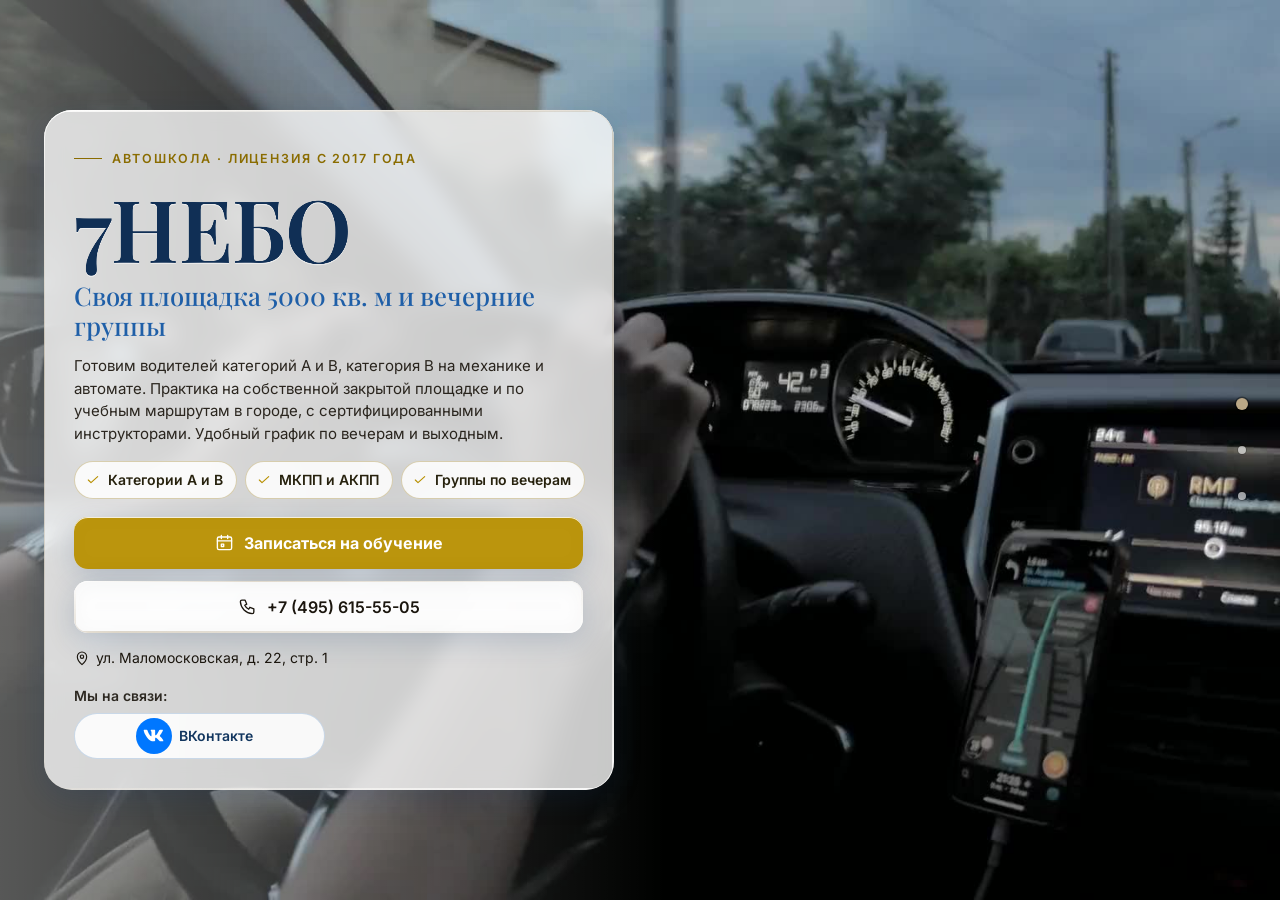
<file: index.html>
<!DOCTYPE html>
<html lang="ru" data-theme="light">
<head>
<meta charset="utf-8">
<meta name="viewport" content="width=device-width, initial-scale=1, viewport-fit=cover">
<title>Автошкола «7НЕБО» — категории A и B, Москва, от 32 000 ₽</title>
<meta name="description" content="Автошкола «7НЕБО» в Москве: категории A и B, механика и автомат, практика на закрытой площадке 5000 кв. м. Курс A — 32 000 ₽, B — 55 000 ₽. Телефон +7 (495) 615-55-05.">
<meta name="robots" content="noindex, nofollow, noarchive">
<meta name="geo.region" content="RU-SPE">
<meta name="geo.placename" content="Санкт-Петербург">
<meta name="geo.position" content="59.8944504;30.4585142">
<meta name="ICBM" content="59.8944504, 30.4585142">
<meta property="og:type" content="website">
<meta property="og:locale" content="ru_RU">
<meta property="og:site_name" content="Автошкола «7НЕБО»">
<meta property="og:title" content="Автошкола «7НЕБО» — категории A и B, Москва, от 32 000 ₽">
<meta property="og:description" content="Автошкола «7НЕБО» в Москве: категории A и B, механика и автомат, практика на закрытой площадке 5000 кв. м. Курс A — 32 000 ₽, B — 55 000 ₽. Телефон +7 (495) 615-55-05.">
<meta name="twitter:card" content="summary_large_image">
<meta name="twitter:title" content="Автошкола «7НЕБО» — категории A и B, Москва, от 32 000 ₽">
<meta name="twitter:description" content="Автошкола «7НЕБО» в Москве: категории A и B, механика и автомат, практика на закрытой площадке 5000 кв. м. Курс A — 32 000 ₽, B — 55 000 ₽. Телефон +7 (495) 615-55-05.">
<meta name="theme-color" content="#fefbf0">
<link rel="icon" href="data:image/svg+xml,%3Csvg%20xmlns%3D%22http%3A//www.w3.org/2000/svg%22%20viewBox%3D%220%200%2064%2064%22%3E%3Crect%20width%3D%2264%22%20height%3D%2264%22%20rx%3D%2214%22%20fill%3D%22%231f5fa8%22/%3E%3Ccircle%20cx%3D%2232%22%20cy%3D%2232%22%20r%3D%2217%22%20fill%3D%22none%22%20stroke%3D%22%23fff%22%20stroke-width%3D%225%22/%3E%3Ccircle%20cx%3D%2232%22%20cy%3D%2232%22%20r%3D%225%22%20fill%3D%22%23ffc54d%22/%3E%3C/svg%3E">
<script>document.documentElement.classList.add('js');try{var _i=parseInt(localStorage.getItem('nb_fs2'),10),_f=[1,1.15,1.3,1.5][_i];if(_f)document.documentElement.style.setProperty('--fs',_f)}catch(e){}</script>
<style id="hero-timing">:root{--hero-d:1.2s}</style>
<link rel="preload" as="image" href="img/hero-poster.jpg" fetchpriority="high">
<!-- шрифты лежат внутри сайта: Google Fonts у российской аудитории режется -->
<style>
@font-face{font-family:'Inter';font-style:normal;font-weight:400;font-display:swap;src:url(assets/fonts/inter-400-cyrillic-ext.woff2) format('woff2');unicode-range:U+0460-052F, U+1C80-1C8A, U+20B4, U+2DE0-2DFF, U+A640-A69F, U+FE2E-FE2F}
@font-face{font-family:'Inter';font-style:normal;font-weight:400;font-display:swap;src:url(assets/fonts/inter-400-cyrillic.woff2) format('woff2');unicode-range:U+0301, U+0400-045F, U+0490-0491, U+04B0-04B1, U+2116}
@font-face{font-family:'Inter';font-style:normal;font-weight:400;font-display:swap;src:url(assets/fonts/inter-400-latin-ext.woff2) format('woff2');unicode-range:U+0100-02BA, U+02BD-02C5, U+02C7-02CC, U+02CE-02D7, U+02DD-02FF, U+0304, U+0308, U+0329, U+1D00-1DBF, U+1E00-1E9F, U+1EF2-1EFF, U+2020, U+20A0-20AB, U+20AD-20C0, U+2113, U+2C60-2C7F, U+A720-A7FF}
@font-face{font-family:'Inter';font-style:normal;font-weight:400;font-display:swap;src:url(assets/fonts/inter-400-latin.woff2) format('woff2');unicode-range:U+0000-00FF, U+0131, U+0152-0153, U+02BB-02BC, U+02C6, U+02DA, U+02DC, U+0304, U+0308, U+0329, U+2000-206F, U+20AC, U+2122, U+2191, U+2193, U+2212, U+2215, U+FEFF, U+FFFD}
@font-face{font-family:'Inter';font-style:normal;font-weight:500;font-display:swap;src:url(assets/fonts/inter-500-cyrillic-ext.woff2) format('woff2');unicode-range:U+0460-052F, U+1C80-1C8A, U+20B4, U+2DE0-2DFF, U+A640-A69F, U+FE2E-FE2F}
@font-face{font-family:'Inter';font-style:normal;font-weight:500;font-display:swap;src:url(assets/fonts/inter-500-cyrillic.woff2) format('woff2');unicode-range:U+0301, U+0400-045F, U+0490-0491, U+04B0-04B1, U+2116}
@font-face{font-family:'Inter';font-style:normal;font-weight:500;font-display:swap;src:url(assets/fonts/inter-500-latin-ext.woff2) format('woff2');unicode-range:U+0100-02BA, U+02BD-02C5, U+02C7-02CC, U+02CE-02D7, U+02DD-02FF, U+0304, U+0308, U+0329, U+1D00-1DBF, U+1E00-1E9F, U+1EF2-1EFF, U+2020, U+20A0-20AB, U+20AD-20C0, U+2113, U+2C60-2C7F, U+A720-A7FF}
@font-face{font-family:'Inter';font-style:normal;font-weight:500;font-display:swap;src:url(assets/fonts/inter-500-latin.woff2) format('woff2');unicode-range:U+0000-00FF, U+0131, U+0152-0153, U+02BB-02BC, U+02C6, U+02DA, U+02DC, U+0304, U+0308, U+0329, U+2000-206F, U+20AC, U+2122, U+2191, U+2193, U+2212, U+2215, U+FEFF, U+FFFD}
@font-face{font-family:'Inter';font-style:normal;font-weight:600;font-display:swap;src:url(assets/fonts/inter-600-cyrillic-ext.woff2) format('woff2');unicode-range:U+0460-052F, U+1C80-1C8A, U+20B4, U+2DE0-2DFF, U+A640-A69F, U+FE2E-FE2F}
@font-face{font-family:'Inter';font-style:normal;font-weight:600;font-display:swap;src:url(assets/fonts/inter-600-cyrillic.woff2) format('woff2');unicode-range:U+0301, U+0400-045F, U+0490-0491, U+04B0-04B1, U+2116}
@font-face{font-family:'Inter';font-style:normal;font-weight:600;font-display:swap;src:url(assets/fonts/inter-600-latin-ext.woff2) format('woff2');unicode-range:U+0100-02BA, U+02BD-02C5, U+02C7-02CC, U+02CE-02D7, U+02DD-02FF, U+0304, U+0308, U+0329, U+1D00-1DBF, U+1E00-1E9F, U+1EF2-1EFF, U+2020, U+20A0-20AB, U+20AD-20C0, U+2113, U+2C60-2C7F, U+A720-A7FF}
@font-face{font-family:'Inter';font-style:normal;font-weight:600;font-display:swap;src:url(assets/fonts/inter-600-latin.woff2) format('woff2');unicode-range:U+0000-00FF, U+0131, U+0152-0153, U+02BB-02BC, U+02C6, U+02DA, U+02DC, U+0304, U+0308, U+0329, U+2000-206F, U+20AC, U+2122, U+2191, U+2193, U+2212, U+2215, U+FEFF, U+FFFD}
@font-face{font-family:'Inter';font-style:normal;font-weight:700;font-display:swap;src:url(assets/fonts/inter-700-cyrillic-ext.woff2) format('woff2');unicode-range:U+0460-052F, U+1C80-1C8A, U+20B4, U+2DE0-2DFF, U+A640-A69F, U+FE2E-FE2F}
@font-face{font-family:'Inter';font-style:normal;font-weight:700;font-display:swap;src:url(assets/fonts/inter-700-cyrillic.woff2) format('woff2');unicode-range:U+0301, U+0400-045F, U+0490-0491, U+04B0-04B1, U+2116}
@font-face{font-family:'Inter';font-style:normal;font-weight:700;font-display:swap;src:url(assets/fonts/inter-700-latin-ext.woff2) format('woff2');unicode-range:U+0100-02BA, U+02BD-02C5, U+02C7-02CC, U+02CE-02D7, U+02DD-02FF, U+0304, U+0308, U+0329, U+1D00-1DBF, U+1E00-1E9F, U+1EF2-1EFF, U+2020, U+20A0-20AB, U+20AD-20C0, U+2113, U+2C60-2C7F, U+A720-A7FF}
@font-face{font-family:'Inter';font-style:normal;font-weight:700;font-display:swap;src:url(assets/fonts/inter-700-latin.woff2) format('woff2');unicode-range:U+0000-00FF, U+0131, U+0152-0153, U+02BB-02BC, U+02C6, U+02DA, U+02DC, U+0304, U+0308, U+0329, U+2000-206F, U+20AC, U+2122, U+2191, U+2193, U+2212, U+2215, U+FEFF, U+FFFD}
@font-face{font-family:'Playfair Display';font-style:normal;font-weight:500;font-display:swap;src:url(assets/fonts/playfair-display-500-cyrillic.woff2) format('woff2');unicode-range:U+0301, U+0400-045F, U+0490-0491, U+04B0-04B1, U+2116}
@font-face{font-family:'Playfair Display';font-style:normal;font-weight:500;font-display:swap;src:url(assets/fonts/playfair-display-500-latin-ext.woff2) format('woff2');unicode-range:U+0100-02BA, U+02BD-02C5, U+02C7-02CC, U+02CE-02D7, U+02DD-02FF, U+0304, U+0308, U+0329, U+1D00-1DBF, U+1E00-1E9F, U+1EF2-1EFF, U+2020, U+20A0-20AB, U+20AD-20C0, U+2113, U+2C60-2C7F, U+A720-A7FF}
@font-face{font-family:'Playfair Display';font-style:normal;font-weight:500;font-display:swap;src:url(assets/fonts/playfair-display-500-latin.woff2) format('woff2');unicode-range:U+0000-00FF, U+0131, U+0152-0153, U+02BB-02BC, U+02C6, U+02DA, U+02DC, U+0304, U+0308, U+0329, U+2000-206F, U+20AC, U+2122, U+2191, U+2193, U+2212, U+2215, U+FEFF, U+FFFD}
@font-face{font-family:'Playfair Display';font-style:normal;font-weight:600;font-display:swap;src:url(assets/fonts/playfair-display-600-cyrillic.woff2) format('woff2');unicode-range:U+0301, U+0400-045F, U+0490-0491, U+04B0-04B1, U+2116}
@font-face{font-family:'Playfair Display';font-style:normal;font-weight:600;font-display:swap;src:url(assets/fonts/playfair-display-600-latin-ext.woff2) format('woff2');unicode-range:U+0100-02BA, U+02BD-02C5, U+02C7-02CC, U+02CE-02D7, U+02DD-02FF, U+0304, U+0308, U+0329, U+1D00-1DBF, U+1E00-1E9F, U+1EF2-1EFF, U+2020, U+20A0-20AB, U+20AD-20C0, U+2113, U+2C60-2C7F, U+A720-A7FF}
@font-face{font-family:'Playfair Display';font-style:normal;font-weight:600;font-display:swap;src:url(assets/fonts/playfair-display-600-latin.woff2) format('woff2');unicode-range:U+0000-00FF, U+0131, U+0152-0153, U+02BB-02BC, U+02C6, U+02DA, U+02DC, U+0304, U+0308, U+0329, U+2000-206F, U+20AC, U+2122, U+2191, U+2193, U+2212, U+2215, U+FEFF, U+FFFD}
/* ===== Notary site — generator stylesheet (light warm base, dark theme by toggle) ===== */
:root{
  --p100:#665230; --p90:#97825e; --p80:#bba887; --p70:#c2b9a9; --p50:#dad5ce; --p40:#e0dedb;
  --p30:#eeece9; --p20:#f1f1f0; --p10:#f8f8f8; --n100:#0e0f11; --n90:#3c404b; --n10:#fff;

  --bg:var(--p10); --bg2:var(--p20); --bg3:var(--p30); --card:var(--n10); --text:var(--n100); --muted:var(--n90);
  --line:var(--p50); --line2:var(--p40); --accent:var(--p90); --accent-d:var(--p100); --accent-l:var(--p80); --accent-soft:var(--p30);
  --on-accent:#fff; --shadow:0 1px 10px rgba(51,51,51,.10); --shadow-lg:0 12px 40px rgba(30,24,10,.14);
  --hero-ov1:rgba(14,15,17,.72); --hero-ov2:rgba(14,15,17,.30); --sec-ov:rgba(248,248,248,.72);
  --ok:#2e8b57; --bad:#b4453b;
  /* те же цвета составляющими: rgba() понимают все браузеры, color-mix() — нет */
  --bg-rgb:248,248,248; --card-rgb:255,255,255; --accent-rgb:151,130,94; --ok-rgb:46,139,87;

  --zc:var(--fs); --fs:1; --vwu:calc(1vw / var(--fs)); --vhu:calc(1vh / var(--fs));   /* масштаб текста (А−/А+) и «честные» vw/vh под ним */
  --hdr-h:68px; --bar-h:70px; --vh:calc(100*var(--vhu)); --gap:24px; --radius:14px; --radius-s:10px;
  --font:"Inter",Tahoma,Arial,sans-serif; --serif:"Playfair Display",Georgia,"Times New Roman",serif;
  --ease:cubic-bezier(.65,.05,.36,1); --speed:520ms;
}
html[data-theme="dark"]{
  --bg:#17150f; --bg2:#1d1a13; --bg3:#252117; --card:#221e15; --text:#f1ebdf; --muted:#b9ae98;
  --line:#3a3325; --line2:#2f2a1e; --accent:#c9b17f; --accent-d:#e0cf9f; --accent-l:#8d7b58; --accent-soft:#2a251a;
  --on-accent:#17150f; --shadow:0 1px 12px rgba(0,0,0,.45); --shadow-lg:0 14px 40px rgba(0,0,0,.55);
  --hero-ov1:rgba(10,9,6,.80); --hero-ov2:rgba(10,9,6,.40); --sec-ov:rgba(16,15,12,.76);
  --bg-rgb:23,21,15; --card-rgb:34,30,21; --accent-rgb:201,177,127;
}

*,*::before,*::after{box-sizing:border-box}
/* А−/А+: весь сайт — шапка, плашки, меню, формы, окна — растёт пропорционально, как при увеличении масштаба в браузере */
html{-webkit-text-size-adjust:100%;scroll-behavior:auto;zoom:var(--fs,1)}
html,body{height:100%;margin:0;overflow:hidden;background:var(--bg);color:var(--text);
  font-family:var(--font);font-size:16px;line-height:1.55;-webkit-font-smoothing:antialiased}
body{overscroll-behavior:none;position:relative}
a{color:inherit;text-decoration:none}
img{display:block;max-width:100%}
button{font:inherit;color:inherit;background:none;border:0;padding:0;cursor:pointer}
input,select,textarea{font:inherit;color:inherit}
h1,h2,h3,h4,p{margin:0}
ul{margin:0;padding:0;list-style:none}
svg{display:block}
.ico{width:22px;height:22px;stroke:currentColor;fill:none;stroke-width:1.7;stroke-linecap:round;stroke-linejoin:round;flex:none}
.vh{position:absolute!important;width:1px;height:1px;overflow:hidden;clip:rect(0 0 0 0);white-space:nowrap}

/* ---------- typography helpers ---------- */
.kicker{display:inline-flex;align-items:center;gap:10px;font-size:13px;font-weight:600;letter-spacing:.14em;text-transform:uppercase;color:var(--accent)}
.kicker::before{content:"";width:28px;height:1px;background:var(--accent)}
.h2{font-size:clamp(26px,calc(3.2*var(--vwu,1vw)),40px);font-weight:600;letter-spacing:-.02em;line-height:1.12;margin-top:10px}
.lead{color:var(--muted);font-size:17px;max-width:640px;margin-top:12px}
.sec-head{margin-bottom:28px}
#contacts .sec-head{margin-bottom:18px}

/* ---------- buttons ---------- */
.btn{display:inline-flex;align-items:center;justify-content:center;gap:10px;min-height:48px;padding:0 22px;border-radius:999px;
  font-weight:600;font-size:15px;line-height:1;border:1.5px solid transparent;transition:background .25s,color .25s,border-color .25s,transform .2s,box-shadow .25s;white-space:nowrap}
.btn:active{transform:translateY(1px)}
.btn-primary{background:var(--accent-d);color:var(--on-accent);border-color:var(--accent-d)}
.btn-primary:hover{background:var(--accent);border-color:var(--accent);color:#fff}
html[data-theme="dark"] .btn-primary:hover{color:#17150f}
.btn-ghost{border-color:var(--line);color:var(--text);background:var(--card)}
.btn-ghost:hover{border-color:var(--accent);color:var(--accent-d)}
.btn-light{background:rgba(255,255,255,.14);color:#fff;border-color:rgba(255,255,255,.55);backdrop-filter:blur(6px)}
.btn-light:hover{background:#fff;color:var(--n100)}
.btn-white{background:#fff;color:var(--n100);border-color:#fff}
.btn-white:hover{background:var(--p30);border-color:var(--p30)}
.btn .ico{width:18px;height:18px}
.btn-sm{min-height:44px;padding:0 16px;font-size:14px}

/* ---------- header ---------- */
.hdr{position:fixed;top:0;left:0;right:0;height:var(--hdr-h);z-index:200;display:flex;align-items:center;
  zoom:calc(1 / var(--zc,1)); --vwu:1vw; --vhu:1vh;   /* А−/А+ шапку не трогают: она всегда как при 100 % (страница в zoom, шапка — встречный zoom) */
  background:rgba(var(--bg-rgb),.88);backdrop-filter:blur(12px);-webkit-backdrop-filter:blur(12px);
  border-bottom:1px solid var(--line2);transition:background .3s}
.hdr-in{width:100%;max-width:1280px;margin:0 auto;padding:0 28px;display:flex;align-items:center;gap:24px}
.brand{display:flex;align-items:center;gap:12px;min-width:0;min-height:44px}
.mono-img{object-fit:contain;background:#fff;padding:2px;box-sizing:border-box}
.mono{width:42px;height:42px;border-radius:12px;background:var(--accent-d);color:var(--on-accent);display:grid;place-items:center;
  font-family:var(--serif);font-size:20px;font-weight:600;flex:none;letter-spacing:.02em}
.brand-t{display:flex;flex-direction:column;line-height:1.15;min-width:0}
.brand-n{font-weight:600;font-size:15px;white-space:nowrap;overflow:hidden;text-overflow:ellipsis}
.brand-s{font-size:13px;color:var(--muted);white-space:nowrap;overflow:hidden;text-overflow:ellipsis}
.nav{display:flex;align-items:center;gap:4px;margin-left:auto}
.nav > li{position:relative}
.nav-a{display:inline-flex;align-items:center;gap:6px;min-height:44px;padding:10px 12px;border-radius:8px;font-size:14px;font-weight:500;color:var(--text);opacity:.8;transition:opacity .2s,background .2s}
.nav-a:hover,.nav-a.cur,.nav > li.open > .nav-a{opacity:1;background:var(--bg3)}
.nav-a .chev{width:14px;height:14px;transition:transform .25s}
.nav > li.open > .nav-a .chev{transform:rotate(180deg)}
.hdr-tools{display:flex;align-items:center;gap:6px;margin-left:8px}
.tool{width:44px;height:44px;border-radius:10px;display:grid;place-items:center;color:var(--text);opacity:.8;transition:background .2s,opacity .2s}
.tool:hover{background:var(--bg3);opacity:1}
.tool .ico{width:20px;height:20px}
.tool-lang{width:auto;padding:0 10px;gap:6px;font-size:13px;font-weight:600;letter-spacing:.04em;display:flex;align-items:center}
.lang-wrap{position:relative}
.lang-dd{position:absolute;right:0;top:calc(100% + 8px);background:var(--card);border:1px solid var(--line);border-radius:12px;box-shadow:var(--shadow-lg);
  padding:6px;min-width:190px;display:none;z-index:210}
.lang-wrap.open .lang-dd{display:block}
.lang-dd button,.lang-dd a{display:flex;width:100%;align-items:center;gap:10px;min-height:44px;padding:9px 12px;border-radius:8px;font-size:14px;text-align:left}
.lang-dd button:hover,.lang-dd a:hover{background:var(--bg3)}
.lang-dd button.cur,.lang-dd a.cur{color:var(--accent-d);font-weight:600}
.lang-dd b{font-size:13px;letter-spacing:.08em;width:26px;color:var(--muted)}
.hdr-book{margin-left:4px}
.burger{display:none}
.moon,.sun{display:none}
html[data-theme="dark"] .sun{display:block}
html:not([data-theme="dark"]) .moon{display:block}

/* mega menu */
.mega{position:absolute;left:50%;top:calc(100% + 10px);transform:translateX(-50%);width:min(980px,calc(calc(100*var(--vwu,1vw)) - 40px));
  background:var(--card);border:1px solid var(--line);border-radius:16px;box-shadow:var(--shadow-lg);padding:20px;display:none;z-index:210}
.nav > li.open > .mega{display:block}
.mega-head{display:flex;justify-content:space-between;align-items:baseline;gap:16px;padding:0 6px 14px;border-bottom:1px solid var(--line2);margin-bottom:12px}
.mega-head b{font-size:14px}
.mega-head span{font-size:13px;color:var(--muted)}
.mega-grid{display:grid;grid-template-columns:repeat(2,1fr);gap:4px}
.mega-it{display:flex;gap:12px;align-items:flex-start;padding:10px 12px;border-radius:10px;text-align:left;width:100%;transition:background .2s}
.mega-it:hover{background:var(--bg3)}
.mega-it .cic{width:38px;height:38px;border-radius:10px;background:var(--accent-soft);color:var(--accent-d);display:grid;place-items:center;flex:none}
.mega-it .cic .ico{width:20px;height:20px}
.mega-it b{display:block;font-size:14px;font-weight:600}
.mega-it small{display:block;font-size:13px;color:var(--muted);line-height:1.35;margin-top:2px}
.mega-it em{font-style:normal;font-size:13px;color:var(--accent);margin-top:3px;display:block}

/* mobile menu */
.mmenu{position:fixed;top:calc(var(--hdr-h) / var(--zc,1));left:0;right:0;bottom:var(--bar-h);z-index:190;background:var(--bg);overflow-y:auto;padding:14px 18px 30px;display:none}
.mmenu.open{display:block}
.mmenu a,.mmenu .macc > button{display:flex;align-items:center;justify-content:space-between;width:100%;padding:14px 6px;border-bottom:1px solid var(--line2);font-size:17px;font-weight:500;text-align:left}
.mmenu .macc > button .chev{width:18px;height:18px;transition:transform .25s}
.mmenu .macc.open > button .chev{transform:rotate(180deg)}
.mmenu .macc-list{display:none;padding:4px 0 8px}
.mmenu .macc.open .macc-list{display:block}
.mmenu .macc-list button{display:flex;align-items:center;gap:12px;width:100%;padding:11px 8px;border-radius:10px;text-align:left;font-size:15px}
.mmenu .macc-list button:hover{background:var(--bg3)}
.mmenu .macc-list .cic{width:32px;height:32px;border-radius:8px;background:var(--accent-soft);color:var(--accent-d);display:grid;place-items:center;flex:none}
.mmenu .macc-list .cic .ico{width:17px;height:17px}
.mmenu-foot{display:flex;flex-wrap:wrap;gap:8px;margin-top:18px}
.mmenu-foot .btn{flex:1}

/* ---------- full-page scroller ---------- */
.fp{position:relative;width:100%;height:var(--vh);overflow:hidden}
.fp-track{will-change:transform;transition:transform var(--speed) var(--ease)}
.fp-track.no-anim{transition:none}
.sec{position:relative;height:var(--vh);width:100%;overflow:hidden}
.sec-scroll{height:100%;overflow-y:auto;overflow-x:hidden;display:flex;flex-direction:column;
  padding:calc(var(--hdr-h) / var(--zc,1) + 20px) 28px calc(var(--bar-h) + 96px);-webkit-overflow-scrolling:touch;scrollbar-width:thin;scrollbar-color:var(--line) transparent}
.wrap{margin:auto;width:100%;max-width:1180px}
.sec-alt{background:var(--bg2)}

/* reveal animation */
.rv{opacity:0;transform:translateY(18px);transition:opacity .7s ease,transform .7s ease;transition-delay:calc(var(--i,0) * 90ms)}
.sec.active .rv{opacity:1;transform:none}

/* side dots */
.dots{position:fixed;right:16px;top:50%;transform:translateY(-50%);z-index:150;display:flex;flex-direction:column;gap:2px}
.dots button{position:relative;width:44px;height:44px;display:grid;place-items:center}
.dots button::after{content:"";width:8px;height:8px;border-radius:50%;background:var(--muted);opacity:.45;transition:transform .25s,opacity .25s,background .25s}
.dots button:hover::after{opacity:.9}
.dots button.cur::after{background:var(--accent);opacity:1;transform:scale(1.5)}
.dots button span{position:absolute;right:32px;top:50%;transform:translateY(-50%) translateX(6px);background:var(--n100);color:#fff;font-size:13px;
  padding:5px 10px;border-radius:6px;white-space:nowrap;opacity:0;pointer-events:none;transition:opacity .2s,transform .2s}
.dots button:hover span{opacity:1;transform:translateY(-50%)}
.sec-hero ~ .dots{color:#fff}
body[data-sec="0"] .dots button::after{background:#fff}
body[data-sec="0"] .dots button.cur::after{background:var(--p80)}

.sec:not(.sec-hero) .sec-scroll{position:relative;z-index:1}

.status{display:inline-flex;align-items:center;gap:8px;padding:8px 14px 8px 10px;border-radius:999px;background:rgba(255,255,255,.12);border:1px solid rgba(255,255,255,.28);font-size:13px;backdrop-filter:blur(6px)}
.status i{width:9px;height:9px;border-radius:50%;background:#7bd389;box-shadow:0 0 0 3px rgba(123,211,137,.28)}
.status.closed i{background:#f08a7e;box-shadow:0 0 0 3px rgba(240,138,126,.28)}
.status.soon i{background:#f0c674;box-shadow:0 0 0 3px rgba(240,198,116,.28)}
.status span{opacity:.85}
.addr-link{display:inline-flex;align-items:center;gap:6px;border-bottom:1px solid currentColor;padding:13px 0 14px;margin:-13px 0 -14px;transition:color .2s}
.addr-link:hover{color:var(--accent)}
.addr-link .ico{width:16px;height:16px}

/* ---------- services ---------- */
.svc-grid{display:grid;grid-template-columns:repeat(5,1fr);gap:14px}
.svc{display:flex;flex-direction:column;align-items:flex-start;gap:10px;padding:18px 16px 16px;border-radius:var(--radius);background:var(--card);border:1px solid var(--line2);
  text-align:left;min-height:170px;transition:transform .25s,box-shadow .25s,border-color .25s;position:relative}
.svc:hover{transform:translateY(-3px);box-shadow:var(--shadow-lg);border-color:var(--accent-l)}
.svc .cic{width:44px;height:44px;border-radius:12px;background:var(--accent-soft);color:var(--accent-d);display:grid;place-items:center}
.svc b{font-size:15px;font-weight:600;line-height:1.3}
.svc small{font-size:13px;color:var(--muted);line-height:1.35}
.svc em{font-style:normal;font-size:13px;color:var(--accent);margin-top:auto;padding-top:6px;display:inline-flex;align-items:center;gap:4px}
.svc em .ico{width:12px;height:12px}

/* ---------- about ---------- */
.about{display:grid;grid-template-columns:1.15fr .85fr;gap:48px;align-items:start}
.about-txt p{color:var(--muted);margin-top:14px;font-size:16px}
.about-txt p:first-of-type{color:var(--text)}
.quote{margin-top:22px;padding:16px 20px;border-left:3px solid var(--accent);background:var(--card);border-radius:0 12px 12px 0;font-family:var(--serif);font-size:18px;line-height:1.45;color:var(--text)}
.creds{display:grid;gap:10px}
.cred{display:flex;gap:14px;align-items:center;padding:14px 16px;border-radius:12px;background:var(--card);border:1px solid var(--line2)}
.cred .cic{width:40px;height:40px;border-radius:10px;background:var(--accent-soft);color:var(--accent-d);display:grid;place-items:center;flex:none}
.cred .cic .ico{width:20px;height:20px}
.cred small{display:block;font-size:13px;color:var(--muted);text-transform:uppercase;letter-spacing:.06em}
.cred b{display:block;font-size:15px;font-weight:600;line-height:1.3}
.chips{display:flex;flex-wrap:wrap;gap:8px;margin-top:16px}
.chips li{padding:8px 14px;border-radius:999px;border:1px solid var(--accent-l);color:var(--accent-d);font-size:13.5px;font-weight:500;background:var(--card)}
.strong-lbl{margin-top:22px;font-size:13px;text-transform:uppercase;letter-spacing:.1em;color:var(--muted)}

/* ---------- how ---------- */
.steps{display:grid;grid-template-columns:repeat(5,1fr);gap:16px;position:relative;margin-top:14px}
.steps::before{content:"";position:absolute;left:8%;right:8%;top:30px;height:1px;background:var(--line)}
.step{position:relative;padding:0 8px}
.step-n{width:60px;height:60px;border-radius:50%;background:var(--card);border:1.5px solid var(--accent-l);color:var(--accent-d);display:grid;place-items:center;
  font-family:var(--serif);font-size:24px;font-weight:600;position:relative;z-index:1;transition:background .4s,color .4s}
.sec.active .step-n{animation:pop .6s var(--ease) both;animation-delay:calc(var(--i) * 140ms + 150ms)}
@keyframes pop{0%{transform:scale(.6);opacity:0}60%{transform:scale(1.08);opacity:1}100%{transform:scale(1)}}
.step b{display:block;margin-top:16px;font-size:17px;font-weight:600}
.step p{color:var(--muted);font-size:14.5px;margin-top:6px}

/* ---------- reviews ---------- */
.reviews{display:grid;grid-template-columns:300px 1fr;gap:28px;align-items:start}
.rsum{background:var(--card);border:1px solid var(--line2);border-radius:var(--radius);padding:26px 24px;text-align:center}
.rsum .big{font-family:var(--serif);font-size:64px;line-height:1;font-weight:500;color:var(--accent-d)}
.stars{display:inline-flex;gap:3px;--fill:100%}
.stars svg{width:20px;height:20px}
.stars .st{fill:var(--line);stroke:none}
.stars .st.on{fill:#e7b73b}
.stars .st.half{fill:url(#halfgrad)}
.rsum .stars{margin-top:8px}
.rsum p{color:var(--muted);font-size:13.5px;margin-top:10px;line-height:1.4}
.rsum .btn{margin-top:16px;width:100%}
.rsum .gis{display:block;margin:10px 0 -14px;padding:14px 0;font-size:13px;color:var(--accent-d);text-decoration:underline;text-underline-offset:3px}
.rgrid{display:grid;grid-template-columns:repeat(2,1fr);gap:14px}
.rev{background:var(--card);border:1px solid var(--line2);border-radius:var(--radius);padding:20px;display:flex;flex-direction:column;gap:10px}
.rev .stars svg{width:15px;height:15px}
.rev p{font-size:14.5px;line-height:1.5;flex:1}
.rev p::before{content:"“";font-family:var(--serif);color:var(--accent);font-size:22px;line-height:0;margin-right:4px;vertical-align:-6px}
.rev-meta{display:flex;flex-wrap:wrap;justify-content:space-between;gap:4px 10px;align-items:baseline;font-size:13px;color:var(--muted)}
.rev-meta b{color:var(--text);font-weight:600}
.rev-src{display:inline-flex;align-items:center;gap:5px;white-space:nowrap;margin-left:auto}
.rev-src i{width:6px;height:6px;border-radius:50%;background:var(--accent)}
.rev-sample{color:var(--muted);font-style:italic;opacity:.85}
.rev-real{color:var(--accent-d);font-weight:600}
.rev-real i{background:var(--ok)}
.rev-is-real{border-color:var(--accent-l)}
.demo-note{margin-top:14px;max-width:760px;font-size:13.5px;line-height:1.45;color:var(--muted);background:var(--accent-soft);
  border-left:3px solid var(--accent);border-radius:0 8px 8px 0;padding:8px 12px}
.rnote{margin-top:14px;font-size:13px;color:var(--muted)}

/* ---------- faq ---------- */
.faq{display:grid;grid-template-columns:1fr 1fr;gap:0 32px;align-items:start}
.faq-col{display:flex;flex-direction:column}
.fq{border-bottom:1px solid var(--line)}
.fq > button{display:flex;width:100%;align-items:center;justify-content:space-between;gap:16px;min-height:44px;padding:16px 4px;text-align:left;font-weight:600;font-size:15.5px;line-height:1.35}
.fq > button .pl{width:26px;height:26px;border-radius:50%;border:1px solid var(--line);display:grid;place-items:center;flex:none;color:var(--accent-d);transition:transform .3s,background .3s}
.fq > button .pl .ico{width:14px;height:14px}
.fq.open > button .pl{transform:rotate(45deg);background:var(--accent-soft)}
.fq-a{display:grid;grid-template-rows:0fr;transition:grid-template-rows .35s var(--ease)}
.fq.open .fq-a{grid-template-rows:1fr}
.fq-a > div{overflow:hidden}
.fq-a p{color:var(--muted);font-size:14.5px;padding:0 4px 16px;line-height:1.55}
.fq-a .faq-note{font-size:13px;color:var(--accent-d);padding-bottom:6px}
.fq-a .faq-note:empty{display:none}

/* ---------- contacts ---------- */
.contacts{display:grid;grid-template-columns:1fr 1.05fr 1fr;gap:18px;align-items:stretch}
.contacts .cbox{padding:16px 18px}
.cbox{background:var(--card);border:1px solid var(--line2);border-radius:var(--radius);padding:20px}
.cl{display:grid;gap:12px}
.cl li{display:flex;gap:12px;align-items:flex-start}
.cl .cic{width:36px;height:36px;border-radius:10px;background:var(--accent-soft);color:var(--accent-d);display:grid;place-items:center;flex:none}
.cl .cic .ico{width:18px;height:18px}
.cl small{display:block;font-size:13px;color:var(--muted);text-transform:uppercase;letter-spacing:.06em}
.cl b{display:block;font-weight:500;font-size:15px;line-height:1.4}
.cl a.tel,.cl a.mail{display:block;padding:14px 0;margin:-14px 0}
.cl a.tel:hover,.cl a.mail:hover{color:var(--accent-d)}
.hours-link{display:inline-block;font-size:13px;color:var(--accent-d);text-decoration:underline;text-underline-offset:3px;padding:14px 0;margin:-14px 0}
.cl .msgs{display:flex;gap:8px;margin-top:4px;flex-wrap:wrap}
.cl .msgs a{display:inline-flex;align-items:center;gap:6px;padding:6px 10px;border-radius:8px;border:1px solid var(--line);font-size:13px;min-height:44px}
.cl .msgs a .ico{width:16px;height:16px}
.mapbox{display:flex;flex-direction:column;gap:12px;padding:12px}
.map{flex:1;min-height:280px;border-radius:10px;overflow:hidden;border:1px solid var(--line);background:var(--bg3);position:relative}
.map iframe{width:100%;height:100%;border:0;position:absolute;inset:0}
.map-actions{display:flex;gap:8px;flex-wrap:wrap}
.map-actions .btn{flex:1;min-height:44px;font-size:14px;padding:0 12px}

/* form */
.form h3{font-size:19px;font-weight:600}
.form .fdesc{color:var(--muted);font-size:13.5px;margin-top:6px}
.fg{display:grid;gap:8px;margin-top:12px}
.f2{display:grid;grid-template-columns:1fr 1fr;gap:10px}
.fld{display:flex;flex-direction:column;gap:4px}
.fld label{font-size:13px;color:var(--muted);font-weight:500}
.fld input,.fld select,.fld textarea{width:100%;background:var(--bg);border:1px solid var(--line);border-radius:10px;padding:8px 12px;font-size:14px;transition:border-color .2s,box-shadow .2s;min-height:44px}
.fld textarea{min-height:48px;resize:vertical}
.fld input:focus,.fld select:focus,.fld textarea:focus{outline:0;border-color:var(--accent);box-shadow:0 0 0 3px rgba(var(--accent-rgb),.22)}
.fld.err input,.fld.err select{border-color:var(--bad)}
.ferr{font-size:13px;color:var(--bad);display:none}
.fld.err .ferr{display:block}
.fnote{font-size:13px;color:var(--muted);margin-top:8px;line-height:1.4}
.fok{display:none;margin-top:10px;padding:10px 12px;border-radius:10px;background:rgba(var(--ok-rgb),.12);color:var(--ok);font-size:13.5px}
.fok.show{display:block}

.foot{margin-top:18px;padding-top:12px;padding-left:250px;flex-wrap:nowrap;align-items:flex-start;border-top:1px solid var(--line2);display:flex;justify-content:space-between;gap:16px;flex-wrap:wrap;font-size:13px;color:var(--muted)}
.foot p{max-width:none}
.foot .fl{white-space:nowrap;flex:none}
.foot .fl a{margin-left:14px;padding:14px 0;margin-top:-14px;margin-bottom:-14px;display:inline-block;min-width:44px;text-align:center;text-decoration:underline;text-underline-offset:3px}

/* ---------- bottom bar ---------- */
.bar{position:fixed;inset:auto 0 0;z-index:300;background:var(--card);box-shadow:0 -1px 10px rgba(51,51,51,.1);border-top:1px solid var(--line2);
  padding:6px 0;padding-bottom:calc(6px + env(safe-area-inset-bottom,0px))}
.bar-in{display:flex;justify-content:space-around;align-items:center;max-width:1080px;margin:0 auto}
.bi{display:flex;flex-direction:column;align-items:center;gap:5px;padding:8px 24px;border-radius:10px;font-size:13.5px;line-height:1;color:var(--text);opacity:.65;
  transition:opacity .3s,background .3s,color .3s;flex:1;max-width:190px;min-width:0}
.bi span{white-space:nowrap;max-width:100%;overflow:hidden;text-overflow:ellipsis}
.bi .ico{width:24px;height:24px}
.bi:hover{opacity:1;background:var(--bg3)}
.bi.cur{opacity:1;color:var(--accent-d)}


/* ---------- modals ---------- */
.modal{position:fixed;inset:0;z-index:400;background:rgba(14,15,17,.62);display:none;align-items:center;justify-content:center;padding:20px}
.modal.open{display:flex}
.mbox{background:var(--card);color:var(--text);border-radius:18px;width:100%;max-width:560px;max-height:min(calc(86*var(--vhu,1vh)),860px);overflow:auto;padding:26px 26px 22px;position:relative;box-shadow:var(--shadow-lg);
  animation:mup .3s var(--ease)}
@keyframes mup{from{opacity:0;transform:translateY(16px) scale(.98)}to{opacity:1;transform:none}}
.mbox-lg{max-width:760px}
.mclose{position:absolute;top:12px;right:12px;width:44px;height:44px;border-radius:50%;display:grid;place-items:center;color:var(--muted)}
.mclose:hover{background:var(--bg3);color:var(--text)}
.mbox h3{font-size:22px;font-weight:600;padding-right:36px}
.mbox .msub{color:var(--muted);font-size:14px;margin-top:4px}
.hours-t{width:100%;border-collapse:collapse;margin-top:16px;font-size:15px}
.hours-t td{padding:9px 6px;border-bottom:1px solid var(--line2)}
.hours-t td:last-child{text-align:right;font-weight:500;white-space:nowrap}
.hours-t tr.today td{color:var(--accent-d);font-weight:600}
.hours-t tr.today td:first-child::after{content:" · " attr(data-today);font-weight:400;font-size:13px;color:var(--muted)}
.hours-t tr.off td:last-child{color:var(--muted);font-weight:400}
.mnote{margin-top:14px;padding:12px 14px;border-radius:10px;background:var(--bg2);font-size:13.5px;color:var(--muted)}
.mnote b{display:block;color:var(--text);margin-bottom:3px;font-size:13px}
.mcontacts{display:flex;flex-wrap:wrap;gap:8px;margin-top:14px}
.mcontacts a{display:inline-flex;align-items:center;gap:7px;min-height:44px;padding:9px 13px;border-radius:10px;border:1px solid var(--line);font-size:13.5px}
.mcontacts a .ico{width:16px;height:16px}
.mcontacts a:hover{border-color:var(--accent)}
/* способы записи: позвонить, написать на почту, заказать обратный звонок */
.bk-opts{display:grid;gap:10px;margin-top:14px}
.bk-opt{display:flex;align-items:center;gap:14px;min-height:60px;padding:10px 16px;border-radius:14px;border:1px solid var(--line);background:var(--bg3);color:var(--text);font-size:16px;font-weight:600;text-align:left;text-decoration:none;transition:border-color .2s,background .2s}
.bk-opt:hover{border-color:var(--accent);background:var(--accent-soft)}
.bk-opt .ico{width:24px;height:24px;color:var(--accent-d);flex:none}
.bk-opt small{display:block;font-weight:400;font-size:13px;color:var(--muted);margin-top:1px}
.mbox-book{max-width:440px}
/* оплата значками, подпись у общего телефона */
.pay-pills{display:flex;flex-wrap:wrap;gap:6px;margin-top:5px}
.pay-pill{display:inline-flex;align-items:center;gap:6px;padding:4px 11px 4px 9px;border-radius:999px;border:1px solid var(--line);background:var(--bg3);font-size:13px;font-weight:600;line-height:1.3;white-space:nowrap}
.pay-pill .ico{width:15px;height:15px;color:var(--accent-d)}
.pay-pill.pay-logo{background:#fff;border-color:rgba(0,0,0,.12);padding:3px 11px;min-height:28px}
.pay-pill.pay-logo img{display:block;height:17px;width:auto}
.pay-pill.pay-logo img[src$="sbp.svg"]{height:20px}

.brand-t{display:flex;flex-direction:column;justify-content:center;gap:2px;line-height:1.1;min-width:0}
.brand-s{display:block;font-size:10.5px;font-weight:600;letter-spacing:.16em;text-transform:uppercase;color:var(--muted);white-space:nowrap;overflow:visible;text-overflow:clip}
.brand-n{font-size:16px;font-weight:600;white-space:nowrap;overflow:visible;text-overflow:clip}
.nav-a{white-space:nowrap}
#navServices{position:static}
.mega{max-height:calc(calc(100*var(--vhu,1vh)) - var(--hdr-h) - 24px);overflow-y:auto;top:calc(100% + 6px);width:min(980px,calc(calc(100*var(--vwu,1vw)) - 32px))}
@media screen and (max-width:760px){.mega-grid{grid-template-columns:1fr}}
@media screen and (max-width:479px){.brand-t{display:flex}.brand-s{font-size:9px;letter-spacing:.14em}.brand-n{font-size:12.5px;white-space:normal;line-height:1.12}}
.bk-inline{grid-template-columns:repeat(3,1fr);gap:8px}
.bk-inline .bk-opt{flex-direction:column;justify-content:center;gap:5px;min-height:76px;padding:9px 6px;font-size:13.5px;text-align:center;line-height:1.2}
.bk-inline .bk-opt .ico{width:22px;height:22px}
.bk-inline .bk-opt small{display:none}
/* services modal */
.svc-list{margin-top:16px;display:grid;grid-template-columns:1fr 1fr;gap:6px}
.svc-list button{display:flex;gap:10px;align-items:center;width:100%;min-height:44px;text-align:left;padding:10px 12px;border-radius:10px;font-size:14px;line-height:1.35;border:1px solid var(--line2);background:var(--bg)}
.svc-list button:hover{border-color:var(--accent);background:var(--accent-soft)}
.svc-list button .ico{width:16px;height:16px;color:var(--accent);margin-top:2px}
.mhint{font-size:13px;color:var(--muted);margin-top:12px}
.mhead{display:flex;gap:14px;align-items:center;padding-right:36px}
.mhead .cic{width:48px;height:48px;border-radius:12px;background:var(--accent-soft);color:var(--accent-d);display:grid;place-items:center;flex:none}

/* ---------- responsive ---------- */
@media (max-width:1200px){
  .svc-grid{grid-template-columns:repeat(5,1fr)}
  .svc{min-height:160px;padding:14px}
  .svc small{display:none}
}
@media screen and (max-width:991px){
  :root{--hdr-h:62px}
  .nav,.hdr-book{display:none}
  .burger{display:grid}
  .hdr-in{padding:0 18px;gap:12px}
}
@media (max-width:991px){
  :root{--bar-h:64px}
  .sec-scroll{padding:calc(var(--hdr-h) / var(--zc,1) + 16px) 22px calc(var(--bar-h) + 96px)}
  .dots{right:8px;gap:8px}
  .dots button span{display:none}
  .svc-grid{grid-template-columns:repeat(3,1fr);gap:10px}
  .svc{min-height:0}
  .about{grid-template-columns:1fr;gap:22px}
  .steps{grid-template-columns:repeat(5,1fr);gap:10px}
  .step-n{width:48px;height:48px;font-size:20px}
  .step b{font-size:15px}.step p{font-size:13px}
  .reviews{grid-template-columns:1fr;gap:16px}
  .rsum{display:flex;align-items:center;gap:18px;text-align:left;padding:16px 18px}
  .rsum .big{font-size:44px}.rsum .stars{margin:0}.rsum p{margin:0;flex:1}.rsum .btn{margin:0;width:auto}.rsum .gis{display:none}
  .faq{grid-template-columns:1fr;gap:0}
  .contacts{grid-template-columns:1fr 1fr}
  .foot{padding-left:0}
  .contacts .form{grid-column:1 / -1}
  .map{min-height:240px}
  .bi{padding:10px 12px;font-size:13px}
}
@media (max-width:767px){
  :root{--bar-h:62px}
  .h2{font-size:26px}
  .lead{font-size:15px}
  .sec-head{margin-bottom:18px}
  .sec-scroll{padding-left:16px;padding-right:16px}
  .svc-grid{grid-template-columns:repeat(2,1fr);gap:10px}
  .svc{padding:12px;gap:8px}
  .svc .cic{width:36px;height:36px}
  .svc b{font-size:13.5px}
  .svc em{display:none}
  .steps{grid-template-columns:1fr;gap:12px}
  .steps::before{left:24px;right:auto;top:10px;bottom:10px;height:auto;width:1px}
  .step{display:grid;grid-template-columns:48px 1fr;gap:14px;align-items:start;padding:0}
  .step-n{grid-row:1 / span 2}
  .step b{margin-top:10px;grid-column:2}
  .step p{grid-column:2;margin-top:2px}
  .rgrid{display:flex;overflow-x:auto;gap:12px;scroll-snap-type:x mandatory;padding-bottom:8px;margin:0 -16px;padding-left:16px;padding-right:16px;scrollbar-width:none}
  .rgrid::-webkit-scrollbar{display:none}
  .rev{flex:0 0 82%;scroll-snap-align:start}
  .rsum{flex-wrap:wrap;gap:12px}
  .rsum p{flex-basis:100%}
  .contacts{grid-template-columns:1fr;gap:14px}
  .contacts .form{grid-column:auto}
  .cbox{padding:16px}
  .map{min-height:220px}
  .f2{grid-template-columns:1fr}
  .foot{flex-direction:column;gap:8px;padding-left:0}
  .bi{padding:8px 4px;font-size:13px;gap:4px}
  .bi .ico{width:22px;height:22px}
  .sec-scroll{padding-bottom:calc(var(--bar-h) + 66px)}
  .mmenu{padding-bottom:80px}
  .demo-note{font-size:13px;padding:7px 10px}
  .mbox{padding:22px 18px 18px;border-radius:16px}
  .svc-list{grid-template-columns:1fr}
  .dots{right:6px;gap:0}
  .dots button{width:44px;height:44px}
  .dots button::after{width:6px;height:6px}
}
@media screen and (max-width:479px){
  :root{--hdr-h:58px}
  .mono{width:36px;height:36px;font-size:17px;border-radius:10px}
  .brand-n{font-size:14px}
  /* тапы в шапке доведены до 44px (см. .tool ниже) — на самой узкой ширине
     текстовому названию рядом с логотипом уже не хватает места без обрезки,
     поэтому в шапке оставляем только логотип-ссылку */
  .tool{width:44px;height:44px}
  .tool-lang{padding:0 8px;width:auto}
  .tool-lang .ico{display:none}
}
@media (max-width:479px){
  :root{--bar-h:60px}
  .svc{padding:11px 10px}
  .svc b{font-size:13px}
  .bi{padding:6px 2px;font-size:13px;gap:4px;width:100%;max-width:none;letter-spacing:-.01em}
  .bi .ico{width:20px;height:20px}
  .bar{padding:5px 0}
  .cl b{font-size:14px}
}
@media (max-height:640px) and (min-width:768px){
  .svc{min-height:0}
}
@media (prefers-reduced-motion:reduce){
  .fp-track{transition-duration:0s}
  .rv{transition:none;opacity:1;transform:none}
}


/* пометка «демонстрационный проект» в подвале */
.foot-demo{margin-top:.5em;font-size:13px;line-height:1.45;opacity:.62}
.foot-demo a{padding:14px 0;margin:-14px 0;display:inline-block;min-width:44px;text-decoration:underline}

/* --- материалы конторы (перенесённый контент клиента) --- */
.info-links{display:flex;flex-wrap:wrap;gap:10px;justify-content:center;margin-top:26px}
.info-links .ilink{display:inline-flex;align-items:center;gap:8px;min-height:44px;padding:9px 16px;border-radius:999px;border:1px solid var(--line);background:var(--card);color:var(--text);font:inherit;font-size:14px;cursor:pointer;transition:background .2s,border-color .2s}
.info-links .ilink:hover{border-color:var(--accent-d);background:var(--bg-alt)}
.info-tabs{display:flex;flex-wrap:wrap;gap:8px;margin:14px 0 4px}
.info-tabs button{min-height:44px;padding:7px 13px;border-radius:999px;border:1px solid var(--line);background:transparent;color:var(--text);font:inherit;font-size:13px;cursor:pointer}
.info-tabs button[aria-selected="true"]{background:var(--accent-d);border-color:var(--accent-d);color:#fff}
.info-body{max-height:min(calc(56*var(--vhu,1vh)),520px);overflow:auto;margin-top:10px;padding-right:4px}
.info-note{font-size:13px;opacity:.7;margin:6px 0 10px}
.info-i{border-bottom:1px solid var(--line)}
.info-i > button{width:100%;display:flex;justify-content:space-between;align-items:center;gap:12px;padding:13px 2px;background:none;border:0;color:inherit;font:inherit;font-weight:600;text-align:left;cursor:pointer}
.info-i > button .pl{width:26px;height:26px;border-radius:50%;border:1px solid var(--line);display:grid;place-items:center;flex:none;color:var(--accent-d);transition:transform .3s,background .3s}
.info-i > button .pl .ico{width:14px;height:14px}
.info-i.open > button .pl{transform:rotate(45deg);background:var(--accent-soft)}
.info-i > div{display:none;padding:0 2px 14px;font-size:15px;line-height:1.62}
.info-i.open > div{display:block}
.info-i p{margin:0 0 10px}
.info-i h4{margin:14px 0 6px;font-size:15px}
.info-i ul{margin:0 0 10px;padding-left:20px}
.info-i li{margin:0 0 5px}
.info-i table{width:100%;border-collapse:collapse;margin:0 0 12px;font-size:14px}
.info-i th,.info-i td{border:1px solid var(--line);padding:7px 9px;text-align:left;vertical-align:top}
.info-f{display:inline-flex;align-items:center;gap:7px;margin:0 8px 8px 0;min-height:44px;padding:7px 12px;border:1px solid var(--line);border-radius:8px;font-size:13px;text-decoration:none;color:var(--accent-d)}
.info-src{display:block;font-size:13px;opacity:.55;margin-top:8px}

/* мобильный: экран должен помещаться целиком, без прокрутки внутри секции —
   поэтому убираем самое объёмное (встроенная карта заменяется кнопкой) и поджимаем формы */
@media (max-width:760px){
  .mapbox .map{display:none}
  .mapbox{padding:0;background:none;border:0}
  /* карточка со списком контактов на телефоне не нужна: адрес, телефон, часы —
     в нижней плашке; прячем её целиком, иначе остаётся пустая рамка */
  #contacts .cbox-info{display:none}
  .foot{padding-left:0;font-size:13px;gap:8px}
  .foot .fl{white-space:normal;flex:1 1 auto}
  .foot .fl a{margin:-14px 12px -14px 0;padding:14px 0;display:inline-block}
  .form .fld{margin-bottom:8px}
  .reviews .rev:nth-child(n+4){display:none}
  .creds .cred:nth-child(n+4){display:none}
  /* второстепенное на телефоне убираем: метро и оплата есть в модалке часов,
     язык и удобное время можно написать в комментарии */
  .cl li.li-metro,.cl li.li-payment{display:none}
  .fld-lang,.fld-time{display:none}
  .foot [data-i18n="foot_disclaimer"]{display:none}
  .foot{padding-top:10px;font-size:13px}
  #about .sec-head .lead,#contacts .sec-head .lead,.form .fnote{display:none}
  /* на телефоне адрес, часы и телефоны всегда под рукой в нижней плашке,
     поэтому на экране контактов оставляем форму и кнопки карты */
  #about .quote,#about .about-txt p:nth-of-type(3){display:none}
  .creds .cred:nth-child(n+3){display:none}
}

/* ---------- размер текста и режим для слабовидящих ---------- */
.tool-a span{font-weight:700;font-size:13px;line-height:1;letter-spacing:.01em}
#hcBtn[aria-pressed="true"]{border-color:var(--accent-d);color:var(--accent-d)}

html[data-hc="1"]{
  --bg:#000; --bg2:#000; --bg3:#000; --card:#000; --text:#fff; --muted:#fff;
  --line:#fff; --line2:#fff; --accent:#ffe14d; --accent-d:#ffe14d; --accent-l:#ffe14d;
  --accent-soft:#000; --on-accent:#000; --shadow:none; --shadow-lg:none;
  --hero-ov1:rgba(0,0,0,.9); --hero-ov2:rgba(0,0,0,.85); --sec-ov:rgba(0,0,0,.92);
  --bg-rgb:0,0,0; --card-rgb:0,0,0; --accent-rgb:255,225,77;
}
html[data-hc="1"] body{background:#000;color:#fff}
html[data-hc="1"] .sec-bg,html[data-hc="1"] .hero-bg,html[data-hc="1"] .sec-photo{display:none!important}
html[data-hc="1"] *{text-shadow:none!important;box-shadow:none!important;backdrop-filter:none!important}
html[data-hc="1"] .card,html[data-hc="1"] .tool,html[data-hc="1"] .btn,
html[data-hc="1"] .chip,html[data-hc="1"] .tag{border:2px solid #fff!important;background:#000!important;color:#fff!important}
html[data-hc="1"] .btn-primary{background:#ffe14d!important;color:#000!important;border-color:#ffe14d!important}
html[data-hc="1"] .btn-primary *{color:#000!important}
html[data-hc="1"] .sec-scroll :where(p,li,span,small,b,strong,h1,h2,h3,h4,td,th,div){color:#fff!important;opacity:1!important}
html[data-hc="1"] a:not(.btn):not(.nav-a){text-decoration:underline;color:#ffe14d!important}
html[data-hc="1"] :focus-visible{outline:3px solid #ffe14d;outline-offset:2px}

/* палец должен попадать и по ширине, не только по высоте — правило в самом
   конце файла, чтобы точно не быть перебитым медиа-запросами/темой выше */
.tool,.tool-lang,.brand{min-width:44px}

</style>
<link rel="stylesheet" href="css/etalon.css?v=20261112f">
<link rel="stylesheet" href="css/title-b.css?v=20261112f">
<link rel="stylesheet" href="css/nevo.css?v=20261112f">
<link rel="stylesheet" href="css/school.css?v=1">
<script type="application/ld+json">{"@context": "https://schema.org", "@type": "DrivingSchool", "name": "Автошкола «7НЕБО»", "telephone": "+7 (495) 615-55-05", "email": "llc7thheaven@mail.ru", "sameAs": ["https://vk.com/avtoshkola_7nebo"], "address": {"@type": "PostalAddress", "streetAddress": "ул. Маломосковская, д. 22, стр. 1", "addressLocality": "Москва", "addressCountry": "RU"}, "geo": {"@type": "GeoCoordinates", "latitude": 55.8117604, "longitude": 37.6508185}, "department": [{"@type": "DrivingSchool", "name": "Автошкола «7НЕБО» — Маломосковская", "telephone": "+7 (495) 615-55-05", "address": {"@type": "PostalAddress", "streetAddress": "ул. Маломосковская, д. 22, стр. 1", "addressLocality": "Москва", "addressCountry": "RU"}, "geo": {"@type": "GeoCoordinates", "latitude": 55.8117604, "longitude": 37.6508185}}, {"@type": "DrivingSchool", "name": "Автошкола «7НЕБО» — Звёздный бульвар", "telephone": "+7 (495) 615-55-05", "address": {"@type": "PostalAddress", "streetAddress": "ул. Звёздный бульвар, д. 21", "addressLocality": "Москва", "addressCountry": "RU"}, "geo": {"@type": "GeoCoordinates", "latitude": 55.8113559, "longitude": 37.6248973}}, {"@type": "DrivingSchool", "name": "Автошкола «7НЕБО» — Малаховка", "telephone": "+7 (495) 615-55-05", "address": {"@type": "PostalAddress", "streetAddress": "пос. Малаховка, Касимовское шоссе, д. 3 и 4А", "addressLocality": "Москва", "addressCountry": "RU"}, "geo": {"@type": "GeoCoordinates", "latitude": 55.664896, "longitude": 38.0238476}}, {"@type": "DrivingSchool", "name": "Автошкола «7НЕБО» — Дубовая роща", "telephone": "+7 (495) 615-55-05", "address": {"@type": "PostalAddress", "streetAddress": "ул. Дубовая роща, владение 1, стр. 1, 2", "addressLocality": "Москва", "addressCountry": "RU"}, "geo": {"@type": "GeoCoordinates", "latitude": 55.8197526, "longitude": 37.6032544}}], "hasOfferCatalog": {"@type": "OfferCatalog", "name": "Обучение вождению", "itemListElement": [{"@type": "Offer", "itemOffered": {"@type": "Course", "name": "A  — мотоцикл — Стоимость"}, "price": "32000", "priceCurrency": "RUB"}, {"@type": "Offer", "itemOffered": {"@type": "Course", "name": "B  — механика — Стоимость"}, "price": "55000", "priceCurrency": "RUB"}, {"@type": "Offer", "itemOffered": {"@type": "Course", "name": "B  — автомат — Стоимость"}, "price": "55000", "priceCurrency": "RUB"}]}}</script>
<style id="city-map-bg">
/* Фон раздела «Как нас найти» — картинка города школы */
#contacts .sec-bg{background:#1c2633}
#contacts .sec-bg .a4bg{display:none}
#contacts .sec-bg .city-bg{position:absolute;inset:0}
#contacts .sec-bg .city-bg img{opacity:1;object-fit:cover;object-position:50% 60%}
#contacts .sec-bg::after,html[data-theme="light"]:not([data-hc="1"]) #contacts .sec-bg::after{background:linear-gradient(180deg,rgba(10,22,40,.10) 0%,rgba(10,22,40,.30) 100%)}
html[data-theme="dark"] #contacts .sec-bg::after{background:rgba(5,12,24,.55)}
@media (max-width:760px){#contacts .sec-bg .city-bg img{object-position:50% 50%}}
</style>
</head>
<body data-sec="0">
<svg xmlns="http://www.w3.org/2000/svg" style="display:none" aria-hidden="true">
<!-- Font Awesome Free 5.13.0 by @fontawesome - https://fontawesome.com License - https://fontawesome.com/license/free (Icons: CC BY 4.0) --><symbol id="fa-wa" viewBox="0 0 448 512"><path fill="currentColor" stroke="none" d="M380.9 97.1C339 55.1 283.2 32 223.9 32c-122.4 0-222 99.6-222 222 0 39.1 10.2 77.3 29.6 111L0 480l117.7-30.9c32.4 17.7 68.9 27 106.1 27h.1c122.3 0 224.1-99.6 224.1-222 0-59.3-25.2-115-67.1-157zm-157 341.6c-33.2 0-65.7-8.9-94-25.7l-6.7-4-69.8 18.3L72 359.2l-4.4-7c-18.5-29.4-28.2-63.3-28.2-98.2 0-101.7 82.8-184.5 184.6-184.5 49.3 0 95.6 19.2 130.4 54.1 34.8 34.9 56.2 81.2 56.1 130.5 0 101.8-84.9 184.6-186.6 184.6zm101.2-138.2c-5.5-2.8-32.8-16.2-37.9-18-5.1-1.9-8.8-2.8-12.5 2.8-3.7 5.6-14.3 18-17.6 21.8-3.2 3.7-6.5 4.2-12 1.4-32.6-16.3-54-29.1-75.5-66-5.7-9.8 5.7-9.1 16.3-30.3 1.8-3.7.9-6.9-.5-9.7-1.4-2.8-12.5-30.1-17.1-41.2-4.5-10.8-9.1-9.3-12.5-9.5-3.2-.2-6.9-.2-10.6-.2-3.7 0-9.7 1.4-14.8 6.9-5.1 5.6-19.4 19-19.4 46.3 0 27.3 19.9 53.7 22.6 57.4 2.8 3.7 39.1 59.7 94.8 83.8 35.2 15.2 49 16.5 66.6 13.9 10.7-1.6 32.8-13.4 37.4-26.4 4.6-13 4.6-24.1 3.2-26.4-1.3-2.5-5-3.9-10.5-6.6z"/></symbol><symbol id="fa-tg" viewBox="0 0 448 512"><path fill="currentColor" stroke="none" d="M446.7 98.6l-67.6 318.8c-5.1 22.5-18.4 28.1-37.3 17.5l-103-75.9-49.7 47.8c-5.5 5.5-10.1 10.1-20.7 10.1l7.4-104.9 190.9-172.5c8.3-7.4-1.8-11.5-12.9-4.1L117.8 284 16.2 252.2c-22.1-6.9-22.5-22.1 4.6-32.7L418.2 66.4c18.4-6.9 34.5 4.1 28.5 32.2z"/></symbol><symbol id="fa-vk" viewBox="0 0 576 512"><path fill="currentColor" stroke="none" d="M545 117.7c3.7-12.5 0-21.7-17.8-21.7h-58.9c-15 0-21.9 7.9-25.6 16.7 0 0-30 73.1-72.4 120.5-13.7 13.7-20 18.1-27.5 18.1-3.7 0-9.4-4.4-9.4-16.9V117.7c0-15-4.2-21.7-16.6-21.7h-92.6c-9.4 0-15 7-15 13.5 0 14.2 21.2 17.5 23.4 57.5v86.8c0 19-3.4 22.5-10.9 22.5-20 0-68.6-73.4-97.4-157.4-5.8-16.3-11.5-22.9-26.6-22.9H38.8c-16.8 0-20.2 7.9-20.2 16.7 0 15.6 20 93.1 93.1 195.5C160.4 378.1 229 416 291.4 416c37.5 0 42.1-8.4 42.1-22.9 0-66.8-3.4-73.1 15.4-73.1 8.7 0 23.7 4.4 58.7 38.1 40 40 46.6 57.9 69 57.9h58.9c16.8 0 25.3-8.4 20.4-25-11.2-34.9-86.9-106.7-90.3-111.5-8.7-11.2-6.2-16.2 0-26.2.1-.1 72-101.3 79.4-135.6z"/></symbol>
<symbol id="ico-max" viewBox="0 0 24 24"><text x="12" y="15.6" text-anchor="middle" font-family="Arial,Helvetica,sans-serif" font-size="9.5" font-weight="700" fill="currentColor" stroke="none">max</text></symbol>
<symbol id="ico-home" viewBox="0 0 24 24"><path d="M3 11l9-8 9 8"/><path d="M5 10v10h14V10"/><path d="M10 20v-6h4v6"/></symbol>
<symbol id="ico-scroll" viewBox="0 0 24 24"><path d="M7 3h8l4 4v14H7z"/><path d="M15 3v4h4"/><path d="M10 12h6M10 16h6"/></symbol>
<symbol id="ico-heart" viewBox="0 0 24 24"><path d="M12 20s-7-4.4-7-10a4 4 0 0 1 7-2.5A4 4 0 0 1 19 10c0 5.6-7 10-7 10z"/></symbol>
<symbol id="ico-key" viewBox="0 0 24 24"><circle cx="8" cy="15" r="4"/><path d="M11 12l9-9M15 8l2 2M18 5l2 2"/></symbol>
<symbol id="ico-briefcase" viewBox="0 0 24 24"><rect x="3" y="7" width="18" height="13" rx="2"/><path d="M9 7V4h6v3M3 12h18"/></symbol>
<symbol id="ico-stamp" viewBox="0 0 24 24"><path d="M9 10V5a3 3 0 0 1 6 0v5"/><rect x="4" y="10" width="16" height="5" rx="1"/><path d="M7 15v4h10v-4"/></symbol>
<symbol id="ico-safe" viewBox="0 0 24 24"><rect x="3" y="4" width="18" height="16" rx="2"/><circle cx="12" cy="12" r="4"/><path d="M12 10v2l1.5 1.5M6 20v2M18 20v2"/></symbol>
<symbol id="ico-mail" viewBox="0 0 24 24"><rect x="3" y="5" width="18" height="14" rx="2"/><path d="M3 7l9 6 9-6"/></symbol>
<symbol id="ico-chip" viewBox="0 0 24 24"><rect x="6" y="6" width="12" height="12" rx="2"/><rect x="9" y="9" width="6" height="6"/><path d="M9 2v4M15 2v4M9 18v4M15 18v4M2 9h4M2 15h4M18 9h4M18 15h4"/></symbol>
<symbol id="ico-plus" viewBox="0 0 24 24"><circle cx="12" cy="12" r="9"/><path d="M12 8v8M8 12h8"/></symbol>
<symbol id="ico-plus-s" viewBox="0 0 24 24"><path d="M12 6v12M6 12h12"/></symbol>
<symbol id="ico-pin" viewBox="0 0 24 24"><path d="M12 22s7-6.2 7-12a7 7 0 0 0-14 0c0 5.8 7 12 7 12z"/><circle cx="12" cy="10" r="2.5"/></symbol>
<symbol id="ico-phone" viewBox="0 0 24 24"><path d="M5 4h4l2 5-2.5 1.5a11 11 0 0 0 5 5L15 13l5 2v4a2 2 0 0 1-2 2A16 16 0 0 1 3 6a2 2 0 0 1 2-2z"/></symbol>
<symbol id="ico-pen" viewBox="0 0 24 24"><path d="M4 20h4l10-10-4-4L4 16z"/><path d="M12.5 7.5l4 4"/></symbol>
<symbol id="ico-calendar" viewBox="0 0 24 24"><rect x="3" y="5" width="18" height="16" rx="2"/><path d="M3 10h18M8 3v4M16 3v4"/><path d="M8 14h3v3H8z"/></symbol>
<symbol id="ico-clock" viewBox="0 0 24 24"><circle cx="12" cy="12" r="9"/><path d="M12 7v5l3 2"/></symbol>
<symbol id="ico-telegram" viewBox="0 0 24 24"><path d="M21 4L3 11.5l6 2 2 6 3-4 5 3.5z"/><path d="M9 13.5l12-9.5"/></symbol>
<symbol id="ico-callback" viewBox="0 0 24 24"><path d="M5 4h4l2 5-2.5 1.5a11 11 0 0 0 5 5L15 13l5 2v4a2 2 0 0 1-2 2A16 16 0 0 1 3 6a2 2 0 0 1 2-2z"/><path d="M14.5 3.5h6v6M20.5 3.5l-6.5 6.5"/></symbol>
<symbol id="ico-metro" viewBox="0 0 24 24"><circle cx="12" cy="12" r="9"/><path d="M8 16V8l4 5 4-5v8"/></symbol>
<symbol id="ico-check" viewBox="0 0 24 24"><path d="M5 12l4 4L19 7"/></symbol>
<symbol id="ico-moon" viewBox="0 0 24 24"><path d="M20 14.5A8 8 0 0 1 9.5 4a8 8 0 1 0 10.5 10.5z"/></symbol>
<symbol id="ico-sun" viewBox="0 0 24 24"><circle cx="12" cy="12" r="4"/><path d="M12 2v2M12 20v2M2 12h2M20 12h2M4.9 4.9l1.4 1.4M17.7 17.7l1.4 1.4M4.9 19.1l1.4-1.4M17.7 6.3l1.4-1.4"/></symbol>
<symbol id="ico-globe" viewBox="0 0 24 24"><circle cx="12" cy="12" r="9"/><path d="M3 12h18M12 3a14 14 0 0 1 0 18M12 3a14 14 0 0 0 0 18"/></symbol>
<symbol id="ico-menu" viewBox="0 0 24 24"><path d="M4 7h16M4 12h16M4 17h16"/></symbol>
<symbol id="ico-x" viewBox="0 0 24 24"><path d="M6 6l12 12M18 6L6 18"/></symbol>
<symbol id="ico-chev" viewBox="0 0 24 24"><path d="M6 9l6 6 6-6"/></symbol>
<symbol id="ico-card" viewBox="0 0 24 24"><rect x="3" y="6" width="18" height="12" rx="2"/><path d="M3 10h18M7 15h4"/></symbol>
<symbol id="ico-cash" viewBox="0 0 24 24"><rect x="2.5" y="6" width="19" height="12" rx="2"/><circle cx="12" cy="12" r="2.6"/><path d="M6 12h.01M18 12h.01"/></symbol>
<symbol id="ico-shield" viewBox="0 0 24 24"><path d="M12 3l8 3v6c0 5-3.5 8-8 9-4.5-1-8-4-8-9V6z"/><path d="M9 12l2 2 4-4"/></symbol>
<symbol id="ico-hash" viewBox="0 0 24 24"><path d="M10 4L8 20M16 4l-2 16M4 9h17M3 15h17"/></symbol>
<symbol id="ico-users" viewBox="0 0 24 24"><circle cx="9" cy="8" r="3.5"/><path d="M2.5 20a6.5 6.5 0 0 1 13 0"/><circle cx="17" cy="9" r="2.5"/><path d="M15.5 14.5a5 5 0 0 1 6 5"/></symbol>
<symbol id="ico-award" viewBox="0 0 24 24"><circle cx="12" cy="9" r="6"/><path d="M8.5 14L7 22l5-3 5 3-1.5-8"/></symbol>
<symbol id="ico-route" viewBox="0 0 24 24"><circle cx="6" cy="18" r="2.5"/><circle cx="18" cy="6" r="2.5"/><path d="M8.5 18H14a3 3 0 0 0 0-6h-4a3 3 0 0 1 0-6h5.5"/></symbol>
<symbol id="ico-arrow" viewBox="0 0 24 24"><path d="M5 12h14M13 6l6 6-6 6"/></symbol>
<symbol id="ico-ext" viewBox="0 0 24 24"><path d="M14 4h6v6M20 4l-9 9"/><path d="M19 14v5a1 1 0 0 1-1 1H5a1 1 0 0 1-1-1V6a1 1 0 0 1 1-1h5"/></symbol>
<symbol id="ico-send" viewBox="0 0 24 24"><path d="M21 3L10 14"/><path d="M21 3l-7 18-4-7-7-4z"/></symbol>
<symbol id="ico-vk" viewBox="0 0 24 24"><rect x="3" y="3" width="18" height="18" rx="4"/><path d="M7 9c.5 4 2.5 6 5 6v-6m0 3c1.5 0 3-1.5 3-3m-3 3c1.5 0 3 1.5 3 3"/></symbol>
<symbol id="ico-copy" viewBox="0 0 24 24"><rect x="9" y="9" width="11" height="11" rx="2"/><path d="M5 15V6a2 2 0 0 1 2-2h9"/></symbol>
<symbol id="ico-eye" viewBox="0 0 24 24"><path d="M2 12s3.8-6.5 10-6.5S22 12 22 12s-3.8 6.5-10 6.5S2 12 2 12Z"/><circle cx="12" cy="12" r="3"/></symbol>
</svg>

<!-- ===== шапка: на первом экране скрыта, закрепляется со второго ===== -->
<header class="hdr" id="hdr">
  <div class="hdr-in">
    <a class="brand" href="#home" data-go="home" aria-label="Автошкола «7НЕБО»">
      <span class="brand-t"><span class="brand-s">Автошкола</span><span class="brand-n">7НЕБО</span></span>
    </a>
    <ul class="nav" id="nav"><li><a class="nav-a" href="#home" data-go="home">Главная</a></li><li><a class="nav-a" href="#services" data-go="services">Цены</a></li><li><a class="nav-a" href="#contacts" data-go="contacts">Филиалы</a></li><li><a class="nav-a" href="credits.html">О сайте</a></li></ul>
    <div class="hdr-tools">
      <div class="hdr-a11y" role="group" aria-label="Размер текста, контраст и тема">
        <button class="tool tool-a" id="fsDown" type="button" title="Мельче" aria-label="Мельче"><span>А−</span></button>
        <button class="tool tool-a" id="fsUp" type="button" title="Крупнее" aria-label="Крупнее"><span>А+</span></button>
        <button class="tool" id="hcBtn" type="button" title="Для слабовидящих" aria-label="Для слабовидящих" aria-pressed="false"><svg class="ico"><use href="#ico-eye"/></svg></button>
        <button class="tool" id="themeBtn" type="button" title="Тёмная / светлая тема" aria-label="Тёмная / светлая тема"><svg class="ico moon"><use href="#ico-moon"/></svg><svg class="ico sun"><use href="#ico-sun"/></svg></button>
      </div>
      <a class="btn btn-primary btn-sm hdr-book" href="#book" data-modal="bookModal">Записаться на обучение</a>
      <a class="hdr-tel" href="tel:+74956155505" aria-label="Позвонить +7 (495) 615-55-05"><svg class="ico"><use href="#ico-phone"/></svg><span>+7 (495) 615-55-05</span></a>
      <button class="tool burger" id="burger" type="button" aria-controls="mmenu" aria-expanded="false" aria-label="Меню"><svg class="ico"><use href="#ico-menu"/></svg></button>
    </div>
  </div>
</header>

<nav class="mmenu" id="mmenu" aria-label="Меню">
  <a href="#home" data-go="home"><span>Главная</span></a>
  <a href="#services" data-go="services"><span>Цены</span></a>
  <a href="#contacts" data-go="contacts"><span>Филиалы</span></a>
  <a href="credits.html"><span>О сайте</span></a>
  <div class="mm-set">
    <div class="mm-tools" role="group" aria-label="Размер текста, контраст и тема"><button type="button" data-proxy="#fsDown" aria-label="Мельче"><span>А−</span></button><button type="button" data-proxy="#fsUp" aria-label="Крупнее"><span>А+</span></button><button type="button" data-proxy="#hcBtn" aria-label="Для слабовидящих"><svg class="ico"><use href="#ico-eye"/></svg></button><button type="button" data-proxy="#themeBtn" aria-label="Тёмная / светлая тема"><svg class="ico moon"><use href="#ico-moon"/></svg><svg class="ico sun"><use href="#ico-sun"/></svg></button></div>
  </div>
  <div class="mmenu-foot">
    <a class="btn btn-primary" href="#book" data-modal="bookModal">Записаться на обучение</a>
    <a class="btn btn-ghost" href="tel:+74956155505"><svg class="ico"><use href="#ico-phone"/></svg>+7 (495) 615-55-05</a>
  </div>
</nav>

<main class="fp" id="fp">
  <div class="fp-track" id="track">

<!-- 1. HOME -->
    <section class="sec sec-hero active" id="home" data-title="nav_home">
      <div class="hero-bg" aria-hidden="true">
        <video class="hero-video" id="heroVideo" autoplay muted loop playsinline preload="auto" poster="img/hero-poster.jpg" disablepictureinpicture tabindex="-1"></video>
        <script>(function(){var v=document.getElementById('heroVideo');if(!v)return;var c=navigator.connection;if((window.matchMedia&&matchMedia('(prefers-reduced-motion:reduce)').matches)||(c&&c.saveData)){v.removeAttribute('autoplay');return}v.src=(window.matchMedia&&matchMedia('(max-width:768px)').matches)?'img/hero-video-mobile.mp4':'img/hero-video.mp4'})();</script>
        <canvas class="hero-clouds" id="heroClouds"></canvas>
      </div>
      <div class="sec-scroll"><div class="wrap">
        <div class="hero hero-plq glass glow">
          <span class="kicker rv" style="--i:0">Автошкола · лицензия с 2017 года</span>
          <h1 class="hero-h1"><span class="hw" id="heroWord">7НЕБО</span><span class="hn rv" style="--i:1">Своя площадка 5000 кв. м и вечерние группы</span></h1>
          <p class="hero-lead rv" style="--i:2">Готовим водителей категорий A и B, категория B на механике и автомате. Практика на собственной закрытой площадке и по учебным маршрутам в городе, с сертифицированными инструкторами. Удобный график по вечерам и выходным.</p>
          <ul class="hero-cats rv" style="--i:3" aria-label="Обучение"><li><svg class="ico"><use href="#ico-check"/></svg>Категории A и B</li><li><svg class="ico"><use href="#ico-check"/></svg>МКПП и АКПП</li><li><svg class="ico"><use href="#ico-check"/></svg>Группы по вечерам</li></ul>
          <div class="hero-cta rv" style="--i:4">
            <a class="btn btn-glass btn-book glass glow" href="#book" data-modal="bookModal"><svg class="ico"><use href="#ico-calendar"/></svg><span>Записаться на обучение</span></a>
            <a class="btn btn-glass btn-call glass glow" href="tel:+74956155505"><svg class="ico"><use href="#ico-phone"/></svg><span>+7 (495) 615-55-05</span></a>
          </div>
          <p class="hero-addr rv" style="--i:5"><a class="addr-link" href="#contacts" data-go="contacts"><svg class="ico"><use href="#ico-pin"/></svg>ул. Маломосковская, д. 22, стр. 1</a></p>
          <div class="hero-soc ac-soc2 rv" style="--i:6"><span class="soc-cap">Мы на связи:</span><a class="soc soc-vk" href="https://vk.com/avtoshkola_7nebo" target="_blank" rel="noopener" aria-label="Мы во ВКонтакте"><span class="soc-i"><svg><use href="#fa-vk"/></svg></span><span class="soc-n">ВКонтакте</span></a></div>
        </div>
      </div></div>
    </section>

<!-- services -->
    <section class="sec nk-sec" id="services" data-title="nav_services">
      <div class="sec-bg" aria-hidden="true"><div class="a4bg vl-road" aria-hidden="true"><svg viewBox="0 0 1600 900" preserveAspectRatio="xMidYMax slice" focusable="false">
<rect class="vlr-band" x="0" y="520" width="1600" height="320"/><path class="vlr-edge" d="M0 524H1600M0 836H1600"/><path class="vlr-dash" d="M0 628H1600M0 732H1600"/><g class="vlr-v" style="--t:11s;--d:-2s"><g transform="translate(0 616)"><rect class="vlr-body" x="0" y="-38" width="150" height="34" rx="12"/><path class="vlr-body" d="M30 -38 L52 -66 H108 L128 -38Z"/><path class="vlr-glass" d="M58 -60 H104 L118 -40 H48Z"/><circle class="vlr-lamp" cx="146" cy="-24" r="5"/><circle class="vlr-wheel" cx="34" cy="-4" r="13"/><circle class="vlr-wheel" cx="118" cy="-4" r="13"/><rect class="vlr-plate" x="53.0" y="-35" width="44" height="26" rx="5"/><text class="vlr-plt" x="75" y="-15">B</text></g></g><g class="vlr-v" style="--t:15s;--d:-7s"><g transform="translate(0 720)"><rect class="vlr-body" x="0" y="-38" width="150" height="34" rx="12"/><path class="vlr-body" d="M30 -38 L52 -66 H108 L128 -38Z"/><path class="vlr-glass" d="M58 -60 H104 L118 -40 H48Z"/><circle class="vlr-lamp" cx="146" cy="-24" r="5"/><circle class="vlr-wheel" cx="34" cy="-4" r="13"/><circle class="vlr-wheel" cx="118" cy="-4" r="13"/><rect class="vlr-plate" x="53.0" y="-35" width="44" height="26" rx="5"/><text class="vlr-plt" x="75" y="-15">B</text></g></g><g class="vlr-v" style="--t:19s;--d:-12s"><g transform="translate(0 824)"><rect class="vlr-body" x="0" y="-38" width="150" height="34" rx="12"/><path class="vlr-body" d="M30 -38 L52 -66 H108 L128 -38Z"/><path class="vlr-glass" d="M58 -60 H104 L118 -40 H48Z"/><circle class="vlr-lamp" cx="146" cy="-24" r="5"/><circle class="vlr-wheel" cx="34" cy="-4" r="13"/><circle class="vlr-wheel" cx="118" cy="-4" r="13"/><rect class="vlr-plate" x="53.0" y="-35" width="44" height="26" rx="5"/><text class="vlr-plt" x="75" y="-15">B</text></g></g></svg></div></div>
      <div class="sec-scroll"><div class="wrap">
        <div class="sec-head glass glow"><span class="kicker rv" style="--i:0">Цены</span><h2 class="h2 rv" style="--i:1">Категории A и B: механика или автомат</h2></div>
        <div class="cbox ac-tbl ac-c1 rv"><div class="ac-tr ac-th"><span>Курс</span><span>Стоимость</span></div><div class="ac-tr"><span class="ac-c"><i>A</i> — мотоцикл<small>Практика 20 ч, теория 112 ак. ч.</small></span><b>32&nbsp;000&nbsp;₽</b></div><div class="ac-tr"><span class="ac-c"><i>B</i> — механика<small>Практика МКПП 58 ч, теория 136 ак. ч.</small></span><b>55&nbsp;000&nbsp;₽</b></div><div class="ac-tr"><span class="ac-c"><i>B</i> — автомат<small>Практика АКПП 56 ч, теория 136 ак. ч.</small></span><b>55&nbsp;000&nbsp;₽</b></div></div><div class="cbox ac-extra rv" style="--i:2">Полная стоимость курса зафиксирована в договоре и не меняется в процессе обучения</div>
        <ul class="a4-notes rv"><li><svg class="ico"><use href="#ico-calendar"/></svg><span>Группы в будни: утро с 11:00 до 13:00, день с 13:00 до 18:00, вечер с 19:00 до 22:00</span></li><li><svg class="ico"><use href="#ico-calendar"/></svg><span>Группа выходного дня: суббота и воскресенье с 10:00 до 22:00</span></li><li><svg class="ico"><use href="#ico-award"/></svg><span>Централизованная сдача экзамена в ГИБДД — 2 раза в месяц</span></li><li><svg class="ico"><use href="#ico-check"/></svg><span>Пропущенные занятия можно посетить с другой группой бесплатно</span></li></ul>
        <div class="a4-cta rv"><a class="btn btn-primary" href="#book" data-modal="bookModal"><svg class="ico"><use href="#ico-calendar"/></svg><span>Записаться на обучение</span></a></div>
      </div></div>
    </section>

    

    

    

    

<!-- contacts -->
    <section class="sec nk-sec" id="contacts" data-title="nav_contacts">
      <div class="sec-bg" aria-hidden="true"><picture class="city-bg"><source media="(max-width:760px)" srcset="img/city-bg-m.jpg"><img src="img/city-bg.jpg" alt="" loading="lazy" decoding="async"></picture><div class="a4bg vl-scheme" aria-hidden="true"><svg viewBox="0 0 1600 900" preserveAspectRatio="xMidYMid slice" focusable="false"><path class="vls-wave" d="M0 820 C 300 790, 700 850, 1000 810 S 1400 780, 1600 820M0 860 C 400 830, 800 890, 1600 850"/><path id="vlr1" class="vls-route" d="M348 188 Q312 202 276 189"/><path id="vlr2" class="vls-route" d="M348 188 Q966 278 1384 742"/><path id="vlr3" class="vls-route" d="M348 188 Q276 197 216 158"/><circle class="vls-ring" cx="348" cy="188" r="16" style="animation-delay:-0.00s"/><circle class="vls-pt" cx="348" cy="188" r="9"/><circle class="vls-ring" cx="276" cy="189" r="16" style="animation-delay:-0.45s"/><circle class="vls-pt" cx="276" cy="189" r="9"/><circle class="vls-ring" cx="1384" cy="742" r="16" style="animation-delay:-0.90s"/><circle class="vls-pt" cx="1384" cy="742" r="9"/><circle class="vls-ring" cx="216" cy="158" r="16" style="animation-delay:-1.35s"/><circle class="vls-pt" cx="216" cy="158" r="9"/><circle class="vls-hub" cx="348" cy="188" r="13"/><circle class="vls-dot" r="6"><animateMotion dur="4.9s" begin="-0.7s" repeatCount="indefinite"><mpath href="#vlr1"/></animateMotion></circle><circle class="vls-dot" r="6"><animateMotion dur="5.8s" begin="-1.4s" repeatCount="indefinite"><mpath href="#vlr2"/></animateMotion></circle><circle class="vls-dot" r="6"><animateMotion dur="6.7s" begin="-2.1s" repeatCount="indefinite"><mpath href="#vlr3"/></animateMotion></circle></svg></div></div>
      <div class="sec-scroll"><div class="wrap">
        <div class="sec-head glass glow"><span class="kicker rv" style="--i:0">Филиалы</span><h2 class="h2 rv" style="--i:1">Как нас найти</h2></div>
        <div class="contacts nk-contacts vl-contacts">
          <div class="cbox vl-offs rv"><ul class="vl-ol vl-flat"><li><span>Маломосковская</span><a class="addr-link" href="https://yandex.ru/maps/?ll=37.6508185,55.8117604&z=16&pt=37.6508185,55.8117604" target="_blank" rel="noopener">ул. Маломосковская, д. 22, стр. 1</a><span class="addr-note">будни 11:00–22:00, сб и вс 10:00–22:00</span></li><li><span>Звёздный бульвар</span><a class="addr-link" href="https://yandex.ru/maps/?ll=37.6248973,55.8113559&z=16&pt=37.6248973,55.8113559" target="_blank" rel="noopener">ул. Звёздный бульвар, д. 21</a><span class="addr-note">будни 11:00–22:00, сб и вс 10:00–22:00</span></li><li><span>Малаховка</span><a class="addr-link" href="https://yandex.ru/maps/?ll=38.0238476,55.664896&z=16&pt=38.0238476,55.664896" target="_blank" rel="noopener">пос. Малаховка, Касимовское шоссе, д. 3 и 4А</a><span class="addr-note">будни 11:00–22:00, сб и вс 10:00–22:00</span></li><li><span>Дубовая роща</span><a class="addr-link" href="https://yandex.ru/maps/?ll=37.6032544,55.8197526&z=16&pt=37.6032544,55.8197526" target="_blank" rel="noopener">ул. Дубовая роща, владение 1, стр. 1, 2</a><span class="addr-note">будни 11:00–22:00, сб и вс 10:00–22:00</span></li></ul><p class=vl-more>Записаться можно по телефону +7 (495) 615-55-05 или через форму обратной связи на сайте.</p></div>
          <div class="cbox mapbox rv" style="--i:3">
            <a class="map-static" href="https://yandex.ru/maps/?ll=37.7257,55.7769&z=9&pt=37.6508185,55.8117604,pm2orm1~37.6248973,55.8113559,pm2orm2~38.0238476,55.664896,pm2orm3~37.6032544,55.8197526,pm2orm4" target="_blank" rel="noopener" aria-label="Открыть карту в Яндекс Картах"><img src="img/map-static.webp" width="720" height="300" alt="Карта: адреса автошколы" loading="lazy" decoding="async"><span class="map-osm">© OpenStreetMap</span></a><div class="map"><iframe data-src="https://yandex.ru/map-widget/v1/?ll=37.7257,55.7769&z=9&pt=37.6508185,55.8117604,pm2orm1~37.6248973,55.8113559,pm2orm2~38.0238476,55.664896,pm2orm3~37.6032544,55.8197526,pm2orm4" title="Карта: Автошкола «7НЕБО»" allowfullscreen></iframe></div>
            <p class="vl-tel"><svg class="ico"><use href="#ico-phone"/></svg><a class="tel" href="tel:+74956155505">+7 (495) 615-55-05</a><span class="addr-note"><span class="nw">будни с 11:00 до 22:00</span> · <span class="nw">сб и вс с 10:00 до 22:00</span></span><span class="addr-note">Ещё: <a class="tel" href="tel:+74956822060">+7 (495) 682-20-60</a></span></p>
            <p class="a4-mail"><svg class="ico"><use href="#ico-mail"/></svg><a class="mail" href="mailto:llc7thheaven@mail.ru">llc7thheaven@mail.ru</a> · <a href="https://vk.com/avtoshkola_7nebo" target="_blank" rel="noopener">ВКонтакте</a></p>
            <div class="map-actions"><button class="btn btn-ghost" type="button" data-modal="wayModal"><svg class="ico"><use href="#ico-metro"/></svg><span>Как добраться</span></button>
              <a class="btn btn-ghost" href="https://yandex.ru/maps/?ll=37.7257,55.7769&z=9&pt=37.6508185,55.8117604,pm2orm1~37.6248973,55.8113559,pm2orm2~38.0238476,55.664896,pm2orm3~37.6032544,55.8197526,pm2orm4" target="_blank" rel="noopener"><svg class="ico"><use href="#ico-ext"/></svg><span>На Яндекс.Картах</span></a></div>
          </div>
        </div>
      </div></div>
    </section>

    

    



  </div>
</main>

<!-- side dots -->
<nav class="dots" id="dots" aria-label="Разделы"></nav>

<!-- ===== bottom bar ===== -->
<nav class="bar" aria-label="Быстрые действия">
  <div class="bar-in">
    <a class="bi" href="https://yandex.ru/maps/?rtext=~55.8117604,37.6508185&rtt=auto" target="_blank" rel="noopener"><svg class="ico"><use href="#ico-route"/></svg><span>Маршрут</span></a>
    <a class="bi" href="tel:+74956155505"><svg class="ico"><use href="#ico-phone"/></svg><span>Позвонить</span></a>
    <a class="bi" href="#mail" data-modal="mailModal"><svg class="ico"><use href="#ico-pen"/></svg><span>Написать</span></a>
    <a class="bi" href="#book" data-modal="bookModal"><svg class="ico"><use href="#ico-calendar"/></svg><span>Записаться</span></a>
    <a class="bi" href="#hours" data-modal="hoursModal"><svg class="ico"><use href="#ico-clock"/></svg><span>Часы</span></a>
    <a class="bi" href="mailto:llc7thheaven@mail.ru"><svg class="ico"><use href="#ico-mail"/></svg><span>Почта</span></a>
  </div>
</nav>

<!-- ===== modals ===== -->
<div class="modal" id="bookModal" role="dialog" aria-modal="true" aria-labelledby="bookTitle">
  <div class="mbox mbox-book flipc flipc-swap">
    <button class="mclose" type="button" title="Закрыть" aria-label="Закрыть"><svg class="ico"><use href="#ico-x"/></svg></button>
   <div class="flip-front">
    <h3 id="bookTitle">Как удобнее записаться на обучение?</h3>
    <div class="bk-opts">
      <button class="bk-opt" type="button" data-flip="tel"><svg class="ico"><use href="#ico-phone"/></svg><span><span>Позвонить</span><small>+7 (495) 615-55-05</small></span></button>
      <button class="bk-opt" type="button" data-flip="mail"><svg class="ico"><use href="#ico-mail"/></svg><span><span>Написать на почту</span><small>llc7thheaven@mail.ru</small></span></button>
      <button class="bk-opt" type="button" data-flip="cb"><svg class="ico"><use href="#ico-callback"/></svg><span><span>Заказать обратный звонок</span></span></button>
    </div>
   </div>
   <div class="flip-back" data-cb-back="md" aria-hidden="true"></div>
  </div>
</div>













<div class="modal" id="wayModal" role="dialog" aria-modal="true" aria-labelledby="wayModalT">
  <div class="mbox mbox-rev">
    <button class="mclose" type="button" title="Закрыть" aria-label="Закрыть"><svg class="ico"><use href="#ico-x"/></svg></button>
    <h3 id="wayModalT">Как добраться</h3>
    <div class="nk-mbody"><ul class="nk-list"><li>Маломосковская — ул. Маломосковская, д. 22, стр. 1</li><li>Звёздный бульвар — ул. Звёздный бульвар, д. 21</li><li>Малаховка — пос. Малаховка, Касимовское шоссе, д. 3 и 4А</li><li>Дубовая роща — ул. Дубовая роща, владение 1, стр. 1, 2</li></ul><p class="nk-note">Офис и учебный класс: ул. Маломосковская, д. 22, стр. 1. Вождение на категории A и B: ул. Дубовая роща, владение 1, стр. 1, 2.</p></div>
  </div>
</div>
<div class="modal" id="mailModal" role="dialog" aria-modal="true" aria-labelledby="mailTitle">
  <div class="mbox mbox-mail">
    <button class="mclose" type="button" title="Закрыть" aria-label="Закрыть"><svg class="ico"><use href="#ico-x"/></svg></button>
    <div id="mailBox"></div>
  </div>
</div>
<div class="modal" id="hoursModal" role="dialog" aria-modal="true" aria-labelledby="hoursTitle">
  <div class="mbox">
    <button class="mclose" type="button" title="Закрыть" aria-label="Закрыть"><svg class="ico"><use href="#ico-x"/></svg></button>
    <h3 id="hoursTitle">Часы работы</h3>
    <p class="msub">Телефон автошколы +7 (495) 615-55-05: будни с 11:00 до 22:00, сб и вс с 10:00 до 22:00.</p>
    <table class="hours-t"><tbody id="hoursBody"></tbody></table>
        <div class="mnote"><b>Вне часов приёма</b><span>Оставьте заявку через форму на сайте или напишите на почту — ответим в ближайший рабочий день.</span></div>
    <div class="mcontacts">
      <a href="tel:+74956155505"><svg class="ico"><use href="#ico-phone"/></svg>+7 (495) 615-55-05</a>
      <a href="mailto:llc7thheaven@mail.ru"><svg class="ico"><use href="#ico-mail"/></svg>llc7thheaven@mail.ru</a>

      <a href="#book" data-modal="bookModal" class="mclose-go"><svg class="ico"><use href="#ico-calendar"/></svg><span>Записаться</span></a>
    </div>
  </div>
</div>


<script>window.SITE = {"hours_known": true, "slug": "7nebo", "lang": "ru", "langs": ["ru"], "base": "", "name": "Автошкола «7НЕБО»", "name_ru": "Автошкола «7НЕБО»", "short_name": "7НЕБО", "url": "", "form_to": "llc7thheaven@mail.ru", "hours": {"mon": "11:00–22:00", "tue": "11:00–22:00", "wed": "11:00–22:00", "thu": "11:00–22:00", "fri": "11:00–22:00", "sat": "10:00–22:00", "sun": "10:00–22:00", "noappt": []}, "phones": ["+7 (495) 615-55-05"], "email": "llc7thheaven@mail.ru", "lat": 55.8117604, "lon": 37.6508185, "i18n": {"ru": {"_name": "Русский", "_flag": "RU", "nav_home": "Главная", "nav_services": "Обучение и цены", "nav_about": "Об автошколе", "nav_how": "Поступление", "nav_reviews": "Отзывы", "nav_faq": "Вопросы", "nav_contacts": "Контакты", "nav_book": "Записаться", "theme_toggle": "Тёмная / светлая тема", "lang_label": "Язык", "btn_book": "Записаться на обучение", "btn_services": "Все услуги", "status_open": "Открыто сейчас", "status_closed": "Сейчас закрыто", "status_until": "до {t}", "status_opens": "откроется {d} в {t}", "status_today": "сегодня", "status_tomorrow": "завтра", "badge_reviews": "Отзывы на Яндекс.Картах", "badge_hint": "Открыть отзывы на Яндекс.Картах", "contacts_kicker": "Контакты", "contacts_title": "Как нас найти", "lbl_address": "Адрес", "lbl_metro": "Метро", "lbl_phone": "Телефоны", "lbl_email": "Почта", "lbl_hours": "Часы приёма", "lbl_payment": "Оплата", "btn_route": "Проложить маршрут", "btn_map": "Открыть на Яндекс.Картах", "hours_mf": "Пн–Пт", "hours_sat": "Сб", "hours_sun": "Вс", "form_title": "Записаться на приём", "form_desc": "Заполните форму — откроется ваш почтовый клиент с готовым письмом. Или позвоните +7 (495) 615-55-05.", "f_name": "Ваше имя", "f_phone": "Телефон", "f_lang": "Язык обращения", "f_service": "Направление", "f_service_ph": "Выберите направление", "f_time": "Удобное время", "f_time_ph": "Например: вторник после 15:00", "f_comment": "Комментарий", "f_comment_ph": "Кратко опишите задачу", "f_submit": "Отправить заявку", "f_note": "Нажимая кнопку, вы открываете письмо в своём почтовом приложении — проверьте и отправьте его.", "f_err_name": "Укажите имя", "f_err_phone": "Укажите телефон в формате +7 …", "f_err_service": "Выберите услугу", "f_sent": "Письмо сформировано и открыто в почтовой программе. Если оно не открылось (например, на телефоне нет почты) — скопируйте адрес и напишите нам вручную или позвоните +7 (495) 615-55-05.", "mail_subject": "Запись на обучение — автошкола «7НЕБО»", "mail_intro": "Заявка на обучение с сайта автошколы «7НЕБО»", "bar_route": "Маршрут", "bar_call": "Позвонить", "bar_write": "Написать", "bar_book": "Записаться", "bar_hours": "Часы", "bar_tg": "Telegram", "bar_mail": "Почта", "hm_title": "Часы работы", "hm_today": "сегодня", "hm_closed": "выходной", "hm_outside": "Вне часов работы", "hm_outside_text": "Оставьте заявку на сайте или напишите на почту — ответим, когда откроемся.", "day_mon": "Понедельник", "day_tue": "Вторник", "day_wed": "Среда", "day_thu": "Четверг", "day_fri": "Пятница", "day_sat": "Суббота", "day_sun": "Воскресенье", "modal_close": "Закрыть", "metro_prefix": "м. ", "aria_menu": "Меню", "aria_sections": "Разделы", "aria_quick": "Быстрые действия", "lang_switch": "Языки сайта", "mail_lbl_notary": "Автошкола", "mail_lbl_name": "Имя", "mail_lbl_phone": "Телефон", "mail_lbl_lang": "Язык", "mail_lbl_service": "Категория", "mail_lbl_time": "Удобное время", "mail_lbl_comment": "Комментарий", "mail_lbl_site": "Сайт", "lbl_messengers": "Мы на связи", "status_docs_last": "приём документов до {t}", "status_docs_over": "приём документов на сегодня закончен", "a11y_bigger": "Крупнее", "a11y_smaller": "Мельче", "a11y_contrast": "Для слабовидящих", "book_pick_title": "Как удобнее записаться?", "book_mail": "Написать на почту", "hours_line": "Пн 10:00–17:00; Вт 11:00–18:00; Ср — нет приёма; Чт 10:00–17:00; Пт 10:00–17:00; Сб, Вс — выходной", "hm_noappt": "нет приёма", "pay_cash": "Наличные", "pay_card": "Банковские карты", "cb_btn": "Заказать обратный звонок", "cb_title": "Заказать обратный звонок", "cb_sub": "Оставьте номер — откроется письмо в автошколу с просьбой перезвонить.", "cb_back": "Назад", "f_email": "Почта", "f_optional": "необязательно", "f_err_email": "Проверьте адрес почты", "cb_service": "Какое обучение нужно", "cb_service_ph": "Выберите направление", "cb_service_other": "Пока не знаю", "cb_time": "Удобное время для звонка", "cb_time_ph": "Например: завтра после 15:00", "cb_submit": "Заказать звонок", "cb_note": "Нажимая кнопку, вы открываете письмо в своём почтовом приложении — проверьте и отправьте его.", "cb_sent": "Письмо сформировано и открыто в почтовой программе. Если оно не открылось (например, на телефоне нет почты) — скопируйте адрес и напишите нам вручную или позвоните +7 (495) 615-55-05.", "mail_cb_subject": "Просьба перезвонить — автошкола «7НЕБО»", "mail_cb_intro": "Прошу перезвонить мне", "mail_cb_about": "по вопросу", "mail_cb_time": "Удобное время для звонка", "mail_lbl_email": "Почта", "mail_modal_title": "Написать на почту", "mail_modal_sub": "Заполните форму — откроется ваша почтовая программа с готовым письмом в автошколу.", "mail_addr_lbl": "Адрес для писем", "mail_copy": "Скопировать адрес", "mail_copied": "Адрес скопирован", "tel_title": "Позвонить", "tel_sub": "Звоните в часы приёма — ответим на вопросы и запишем на приём.", "phone_common": "учебная часть", "cat_B": "Категория B", "cat_IND": "Индивидуальное обучение", "cat_KID": "Детская автошкола", "cat_KAP": "Контраварийная подготовка", "cat_ADP": "Адаптация к своему автомобилю", "nav_docs": "Документы", "nav_team": "Преподаватели", "nav_admit": "Документы для поступления", "nav_more": "Отзывы и документы"}}, "svc": {}, "cats": [{"id": "B", "icon": "plus", "items": []}, {"id": "IND", "icon": "plus", "items": []}, {"id": "KID", "icon": "plus", "items": []}, {"id": "KAP", "icon": "plus", "items": []}, {"id": "ADP", "icon": "plus", "items": []}]};</script>
<script>
/* Notary site engine: full-page scroller, i18n, theme, menus, modals, hours status, form. No dependencies. */
(function () {
  'use strict';
  var S = window.SITE || {};
  var I18N = S.i18n || {};
  var LANGS = Object.keys(I18N);
  var $ = function (sel, root) { return (root || document).querySelector(sel); };
  var $$ = function (sel, root) { return Array.prototype.slice.call((root || document).querySelectorAll(sel)); };
  var html = document.documentElement, body = document.body;
  var lang = 'ru', dict = {};

  /* ---------- helpers ---------- */
  function fmt(str, vars) {
    return String(str).replace(/\{(\w+)\}/g, function (m, k) { return (vars && k in vars) ? vars[k] : (S.vars && k in S.vars ? S.vars[k] : m); });
  }
  function t(key, vars) { var v = dict[key]; if (v === undefined) v = (I18N.ru || {})[key]; if (v === undefined) return key; return fmt(v, vars); }
  function store(k, v) { try { if (v === undefined) return localStorage.getItem(k); localStorage.setItem(k, v); } catch (e) { return null; } }

  /* ---------- i18n ---------- */
  /* Every language is a separate static page (ru at the root, others in /<lang>/); the page already contains its
     dictionary (+ Russian as fallback), so applyLang only (re)fills the dynamic bits — hours table, status, dots. */
  function applyLang(code) {
    if (!I18N[code]) code = 'ru';
    lang = code; dict = I18N[code];
    html.setAttribute('lang', code === 'kg' ? 'ky' : code);
    $$('[data-i18n]').forEach(function (el) {
      var k = el.getAttribute('data-i18n'); var v = t(k);
      if (el.hasAttribute('data-i18n-html')) el.innerHTML = v; else el.textContent = v;
    });
    $$('[data-i18n-ph]').forEach(function (el) { el.setAttribute('placeholder', t(el.getAttribute('data-i18n-ph'))); });
    $$('[data-i18n-title]').forEach(function (el) { el.setAttribute('title', t(el.getAttribute('data-i18n-title'))); el.setAttribute('aria-label', t(el.getAttribute('data-i18n-title'))); });
    $$('.lang-dd [data-lang]').forEach(function (b) { b.classList.toggle('cur', b.getAttribute('data-lang') === code); });
    var cur = $('#langCur'); if (cur) cur.textContent = (dict._flag || code.toUpperCase());
    store('nb_lang', code);
    updateStatus(); buildDots(); buildHours();
    scheduleFit();
    if ($('#infoModal') && (infoData || S.content)) renderInfo();
  }
  function langHref(code) { return (S.base || '') + (code === 'ru' ? '' : code + '/'); }
  function initLang() {
    var page = S.lang || 'ru';
    // legacy links ?lang=xx / #lang=xx → the real language page (hash with the section is kept)
    var want = ((location.search + location.hash).match(/lang=(\w+)/) || [])[1];
    if (want && want !== page && (S.langs || []).indexOf(want) >= 0) {
      var sec = (location.hash.match(/#([a-z]+)/) || [])[1];
      location.replace(langHref(want) + (sec && sec !== 'lang' ? '#' + sec : ''));
      return;
    }
    applyLang(page);
  }

  /* ---------- theme ---------- */
  function initTheme() {
    var saved = store('nb_theme_etalon');   /* свой ключ: на github.io другие демо пишут сюда nb_theme */
    if (saved === 'light' || saved === 'dark') html.setAttribute('data-theme', saved);
    var b = $('#themeBtn'); if (b) b.addEventListener('click', function () {
      var next = html.getAttribute('data-theme') === 'dark' ? 'light' : 'dark';
      html.setAttribute('data-theme', next); store('nb_theme_etalon', next);
    });
  }

  /* ---------- размер текста и режим для слабовидящих ----------
     А−/А+ меняют масштаб всей страницы (CSS zoom на <html>): шапка, плашки, меню, формы, окна и подписи растут
     вместе. Чтобы раскладка перестраивалась так же, как при увеличении масштаба в браузере (колонки сворачиваются,
     меню шапки уходит в бургер, плашки занимают свободное место), пороги всех @media (max/min-width|height)
     пересчитываются под масштаб: «ширина окна» для вёрстки — это ширина окна ÷ масштаб. */
  var FS = [1, 1.15, 1.3, 1.5], fsNow = 1, mqList = null;
  function mqCollect() {
    mqList = [];
    function walk(rules) {
      for (var k = 0; k < rules.length; k++) {
        var r = rules[k];
        if (r.media && r.cssRules && !/^screen\b/.test(r.media.mediaText) && /(?:max|min)-(?:width|height)\s*:\s*[\d.]+px/.test(r.media.mediaText)) mqList.push({ r: r, t: r.media.mediaText });
        if (r.cssRules) walk(r.cssRules);
      }
    }
    Array.prototype.forEach.call(document.styleSheets, function (sh) { var rules; try { rules = sh.cssRules; } catch (e) { return; } if (rules) walk(rules); });
  }
  function mqScale(f) {
    if (!mqList) { if (f === 1) return; mqCollect(); }
    mqList.forEach(function (o) {
      var txt = f === 1 ? o.t : o.t.replace(/((?:max|min)-(?:width|height)\s*:\s*)([\d.]+)px/g, function (m, a, n) { return a + Math.round(n * f) + 'px'; });
      if (o.r.media.mediaText !== txt) o.r.media.mediaText = txt;
    });
  }
  function initA11y() {
    var i = parseInt(store('nb_fs2'), 10); if (isNaN(i) || i < 0 || i >= FS.length) i = 0;
    function apply() {
      fsNow = FS[i];
      html.style.setProperty('--fs', fsNow); html.setAttribute('data-fs', String(i)); store('nb_fs2', String(i));
      mqScale(fsNow);
      var d = $('#fsDown'), u = $('#fsUp');
      if (d) d.disabled = (i === 0); if (u) u.disabled = (i === FS.length - 1);
      window.dispatchEvent(new Event('resize'));                // высоты разделов пересчитать
    }
    apply();
    var u = $('#fsUp'), d = $('#fsDown');
    if (u) u.addEventListener('click', function () { if (i < FS.length - 1) { i++; apply(); } });
    if (d) d.addEventListener('click', function () { if (i > 0) { i--; apply(); } });
    if (store('nb_hc') === '1') html.setAttribute('data-hc', '1');
    var h = $('#hcBtn');
    if (h) {
      h.setAttribute('aria-pressed', html.getAttribute('data-hc') === '1' ? 'true' : 'false');
      h.addEventListener('click', function () {
        var on = html.getAttribute('data-hc') !== '1';
        if (on) html.setAttribute('data-hc', '1'); else html.removeAttribute('data-hc');
        h.setAttribute('aria-pressed', on ? 'true' : 'false'); store('nb_hc', on ? '1' : '0');
      });
    }
  }
  initA11y();

  /* ---------- full page scroller ---------- */
  var track = $('#track'), secs = track ? $$('.sec', track) : [];
  var idx = 0, vh = window.innerHeight / fsNow, lastFlip = 0, lastFlipP = -1e9, lastInner = -1e9;
  /* видимая высота: меньшее из окна и «малого» экрана (100svh — с показанными панелями браузера, адресной строкой и полоской жестов);
     на Android во встроенном браузере Telegram и в Chrome окно бывает выше видимой части — тогда низ экрана уходил под край */
  function visH() {
    var h = window.innerHeight, c = document.documentElement.clientHeight;
    if (c && c < h) h = c;
    try { var pr = document.createElement('div'); pr.style.cssText = 'position:fixed;top:0;left:0;width:0;height:100svh;visibility:hidden;pointer-events:none';
      document.body.appendChild(pr); var sv = pr.offsetHeight; pr.remove(); if (sv > 0 && sv < h) h = sv; } catch (e) { }
    /* встроенные браузеры (Telegram) иногда отдают окно выше видимой части — сверяемся с visualViewport,
       но не во время набора текста (клавиатура) и не при увеличении щипком */
    var vv = window.visualViewport, a = document.activeElement;
    if (vv && vv.scale <= 1.01 && !(a && /^(INPUT|TEXTAREA|SELECT)$/.test(a.tagName))) { var vvh = Math.floor(vv.height); if (vvh > 240 && vvh < h) h = vvh; }
    return h;
  }
  function setVh() {
    var vr = visH(); vh = vr / fsNow; html.style.setProperty('--vh', vh + 'px');   /* в «масштабных» пикселях страницы */
    html.style.setProperty('--vhr', vr + 'px');   /* та же высота в настоящих пикселях — для первого экрана (у него встречный zoom) */
    if (!track) return;
    track.classList.add('no-anim'); track.style.transform = 'translateY(' + (-idx * vh) + 'px)';
    void track.offsetHeight; track.classList.remove('no-anim');
  }
  function goTo(i, noAnim) {
    if (!track) return;
    i = Math.max(0, Math.min(secs.length - 1, i));
    var changed = i !== idx; idx = i;
    if (noAnim) track.classList.add('no-anim');
    track.style.transform = 'translateY(' + (-idx * vh) + 'px)';
    if (noAnim) { void track.offsetHeight; track.classList.remove('no-anim'); }
    body.setAttribute('data-sec', idx);
    secs.forEach(function (s, k) { s.classList.toggle('active', k === idx); });
    if (window.nkAnimSync) window.nkAnimSync();
    var id = secs[idx].id;
    $$('.dots button').forEach(function (d, k) { d.classList.toggle('cur', k === idx); });
    $$('[data-go]').forEach(function (a) { a.classList.toggle('cur', a.getAttribute('data-go') === id); });
    if (changed) { lastFlip = Date.now(); lastFlipP = performance.now(); try { history.replaceState(null, '', '#' + id); } catch (e) { } }
    closeMenus();
  }
  function goId(id) { var k = secs.findIndex(function (s) { return s.id === id; }); if (k >= 0) goTo(k); }
  function canScroll(el, dir) {
    if (!el) return false;
    if (dir > 0) return el.scrollTop + el.clientHeight < el.scrollHeight - 2;
    return el.scrollTop > 2;
  }
  function locked() { return body.classList.contains('modal-open') || body.classList.contains('menu-open'); }

  /* Колесо и тачпад. Один жест = один переход. Жест — это поток событий wheel без пауз дольше WHEEL_QUIET мс.
     Пока идёт анимация перехода и пока поток не затих, новые события только продлевают блокировку: инерция
     тачпада (десятки мелких событий подряд, иногда секунду и дольше) не листает дальше. Отдельный новый жест
     распознаётся по паузе или по явному «разгону» дельты поверх затухающего хвоста. */
  var WHEEL_QUIET = 180, WHEEL_THRESH = 36, wheelAcc = 0, wheelAt = -1e9, wheelHold = false, wheelTail = [];
  function wheelDelta(e) {
    var d = e.deltaY;
    if (e.deltaMode === 1) d *= 33; else if (e.deltaMode === 2) d *= vh;   // строки (Firefox) и страницы → пиксели
    return d;
  }
  function onWheel(e) {
    if (locked()) return;
    var sc = e.target.closest ? e.target.closest('.sec-scroll') : null;
    var d = wheelDelta(e);
    /* время берём у самого события: если страница на миг зависла, накопившиеся события не примут за новый жест */
    var ts = (e.timeStamp && e.timeStamp < 1e11) ? e.timeStamp : performance.now();
    if (Math.abs(e.deltaX) > Math.abs(e.deltaY)) return;                // horizontal (review carousel)
    if (sc && canScroll(sc, d)) { lastInner = ts; return; }              // native inner scroll
    e.preventDefault();
    var gap = ts - wheelAt; wheelAt = ts;
    var ad = Math.abs(d);
    if (gap > WHEEL_QUIET || gap < 0) { wheelHold = false; wheelAcc = 0; wheelTail = []; }   // тишина: новый жест
    wheelTail.push(ad); if (wheelTail.length > 6) wheelTail.shift();
    if (ts - lastFlipP < 620) { wheelHold = true; wheelAcc = 0; return; }          // идёт анимация перехода
    if (ts - lastInner < 350) { wheelAcc = 0; return; }                            // только что доехали до края внутри
    if (wheelHold) {
      /* тот же поток после перехода: пропускаем, пока не появится явный новый толчок */
      var before = wheelTail.slice(0, -1), base = before.length ? Math.max.apply(null, before) : 0;
      if (ad >= 60 && ad > base * 2.5) { wheelHold = false; wheelAcc = 0; } else return;
    }
    if (ad < 2) return;
    wheelAcc += d;
    if (Math.abs(wheelAcc) < WHEEL_THRESH) return;
    var dir = wheelAcc > 0 ? 1 : -1;
    wheelAcc = 0; wheelHold = true;
    goTo(idx + dir);
  }

  /* Касание. Короткий свайп (≥ 40 px или быстрый жест от 24 px) переключает экран сразу. Если внутри экрана своя
     прокрутка — сначала она: свайп, который целиком ушёл на докрутку, экран не листает; свайп, у которого после
     упора осталась «лишняя» длина, листает сразу, без второго свайпа. Пока палец ведёт — экран не двигается. */
  var tY = 0, tX = 0, tT = 0, tOn = false, tSc = null, tScroll0 = 0, tNative = false;
  function evTime(e) { return (e.timeStamp && e.timeStamp < 1e11) ? e.timeStamp : performance.now(); }
  function onTouchStart(e) {
    if (e.touches.length !== 1) { tOn = false; return; }
    var p = e.touches[0]; tY = p.clientY; tX = p.clientX; tT = evTime(e); tOn = true; tNative = false;
    tSc = e.target.closest ? e.target.closest('.sec-scroll') : null;
    tScroll0 = tSc ? tSc.scrollTop : 0;
  }
  function onTouchMove(e) {
    if (locked() || !tOn) return;
    var p = e.touches[0]; var dy = tY - p.clientY, dx = tX - p.clientX;
    if (Math.abs(dx) > Math.abs(dy)) return;                             // horizontal gesture – let it be
    if (tSc && canScroll(tSc, dy)) { tNative = true; return; }           // свой скролл внутри экрана ещё есть
    if (e.cancelable) e.preventDefault();                                 // иначе страница стоит на месте
  }
  function onTouchEnd(e) {
    if (locked() || !tOn) return;
    var p = e.changedTouches[0]; var dy = tY - p.clientY, dx = tX - p.clientX, dt = Math.max(1, evTime(e) - tT);
    tOn = false;
    if (Math.abs(dx) > Math.abs(dy)) return;
    var dir = dy > 0 ? 1 : -1;
    var used = tSc ? Math.abs(tSc.scrollTop - tScroll0) : 0;             // сколько пальцу «съела» внутренняя прокрутка
    var rest = Math.abs(dy) - used;                                       // длина свайпа сверх неё
    if (tSc && canScroll(tSc, dir)) return;                               // внутри ещё есть что докручивать — листать рано
    var fast = Math.abs(dy) / dt > 0.45;
    if (!(rest >= 40 || (fast && rest >= 24))) return;
    if (Date.now() - lastFlip < 450) return;
    goTo(idx + dir);
  }
  function onKey(e) {
    if (locked()) { if (e.key === 'Escape') { closeModals(); closeMenus(); } return; }
    var tag = (e.target.tagName || '').toLowerCase();
    if (tag === 'input' || tag === 'textarea' || tag === 'select') return;
    var sc = $('.sec-scroll', secs[idx]);
    var k = e.key;
    if (k === 'ArrowDown' || k === 'PageDown' || k === ' ') {
      e.preventDefault();
      if (canScroll(sc, 1)) { sc.scrollBy({ top: k === 'ArrowDown' ? 90 : sc.clientHeight * .8, behavior: 'smooth' }); } else goTo(idx + 1);
    } else if (k === 'ArrowUp' || k === 'PageUp') {
      e.preventDefault();
      if (canScroll(sc, -1)) { sc.scrollBy({ top: -(k === 'ArrowUp' ? 90 : sc.clientHeight * .8), behavior: 'smooth' }); } else goTo(idx - 1);
    } else if (k === 'Home') { e.preventDefault(); goTo(0); }
    else if (k === 'End') { e.preventDefault(); goTo(secs.length - 1); }
    else if (k === 'Escape') { closeMenus(); }
  }
  function buildDots() {
    var box = $('#dots'); if (!box) return;
    box.innerHTML = '';
    secs.forEach(function (s, k) {
      var b = document.createElement('button'); b.type = 'button';
      var name = t(s.getAttribute('data-title') || ('nav_' + s.id));
      b.setAttribute('aria-label', name); b.innerHTML = '<span></span>'; b.firstChild.textContent = name;
      if (k === idx) b.classList.add('cur');
      b.addEventListener('click', function () { goTo(k); });
      box.appendChild(b);
    });
  }
  function initScroller() {
    if (!track) return;
    setVh();
    window.addEventListener('resize', setVh);
    window.addEventListener('orientationchange', function () { setTimeout(setVh, 200); });
    if (window.visualViewport) visualViewport.addEventListener('resize', function () { setVh(); if (typeof scheduleFit === 'function') scheduleFit(); });
    [400, 1200, 2500].forEach(function (t) { setTimeout(function () { setVh(); if (typeof scheduleFit === 'function') scheduleFit(); }, t); });   /* панели встроенного браузера встают на место не сразу */
    window.addEventListener('wheel', onWheel, { passive: false });
    window.addEventListener('touchstart', onTouchStart, { passive: true });
    window.addEventListener('touchmove', onTouchMove, { passive: false });
    window.addEventListener('touchend', onTouchEnd, { passive: true });
    window.addEventListener('keydown', onKey);
    document.addEventListener('click', function (e) {
      var a = e.target.closest ? e.target.closest('[data-go]') : null;
      if (!a) return;
      e.preventDefault(); closeModals(); goId(a.getAttribute('data-go'));
      var f = a.getAttribute('data-focus'); if (f) setTimeout(function () { var el = $(f); if (el) el.focus({ preventScroll: true }); }, 600);
    });
    var h = location.hash.replace('#', '').replace(/lang=\w+/, '').replace(/[&?]/g, '');
    var start = h ? secs.findIndex(function (s) { return s.id === h; }) : 0;
    goTo(start > 0 ? start : 0, true);
    // prevent the page itself from scrolling on focus jumps
    window.addEventListener('scroll', function () { if (window.scrollY) window.scrollTo(0, 0); });
  }

  /* ---------- menus ---------- */
  function closeMenus() {
    $$('.nav > li.open').forEach(function (li) { li.classList.remove('open'); });
    var lw = $('.lang-wrap'); if (lw) lw.classList.remove('open');
    var mm = $('#mmenu'); if (mm && mm.classList.contains('open')) { mm.classList.remove('open'); body.classList.remove('menu-open'); }
    var bg = $('#burger'); if (bg) bg.setAttribute('aria-expanded', 'false');
  }
  function initMenus() {
    var svcLi = $('#navServices');
    if (svcLi) {
      var btn = $('.nav-a', svcLi);
      btn.addEventListener('click', function (e) { e.preventDefault(); e.stopPropagation(); var o = svcLi.classList.contains('open'); closeMenus(); if (!o) svcLi.classList.add('open'); });
      var hoverT;
      svcLi.addEventListener('mouseenter', function () { if (window.innerWidth > 991) { clearTimeout(hoverT); svcLi.classList.add('open'); } });
      svcLi.addEventListener('mouseleave', function () { if (window.innerWidth > 991) hoverT = setTimeout(function () { svcLi.classList.remove('open'); }, 180); });
    }
    var lw = $('.lang-wrap');
    if (lw) {
      $('#langBtn').addEventListener('click', function (e) { e.stopPropagation(); var o = lw.classList.contains('open'); $$('.nav > li.open').forEach(function (li) { li.classList.remove('open'); }); lw.classList.toggle('open', !o); });
      // language items are links to the static language pages; keep the current section in the hash
      $$('.lang-dd [data-lang]').forEach(function (b) { b.addEventListener('click', function (e) {
        var code = b.getAttribute('data-lang'); lw.classList.remove('open');
        if (code === lang) { e.preventDefault(); return; }
        var sec = secs[idx] ? secs[idx].id : '';
        if (b.tagName === 'A') { if (sec && sec !== 'home') b.setAttribute('href', langHref(code) + '#' + sec); return; }
        applyLang(code);
      }); });
    }
    var bg = $('#burger'), mm = $('#mmenu');
    if (bg && mm) bg.addEventListener('click', function (e) {
      e.stopPropagation();
      var o = mm.classList.contains('open');
      closeMenus();
      if (!o) { mm.classList.add('open'); body.classList.add('menu-open'); bg.setAttribute('aria-expanded', 'true'); }
    });
    $$('.macc > button').forEach(function (b) { b.addEventListener('click', function () { b.parentNode.classList.toggle('open'); }); });
    document.addEventListener('click', function (e) {
      if (e.target.closest && (e.target.closest('.nav > li.open') || e.target.closest('.lang-wrap') || e.target.closest('#mmenu') || e.target.closest('#burger'))) return;
      $$('.nav > li.open').forEach(function (li) { li.classList.remove('open'); });
      if (lw) lw.classList.remove('open');
    });
    $$('[data-cat]').forEach(function (b) { b.addEventListener('click', function (e) { e.preventDefault(); openCat(b.getAttribute('data-cat')); }); });
  }

  /* ---------- modals ---------- */
  function openModal(id) { var m = $('#' + id); if (!m) return; closeMenus(); $$('.modal.open').forEach(function (o) { if (o !== m) o.classList.remove('open'); }); m.classList.add('open'); body.classList.add('modal-open'); var c = $('.mclose', m); if (c) c.focus({ preventScroll: true }); }
  function closeModals() { $$('.modal.open').forEach(function (m) { m.classList.remove('open'); }); body.classList.remove('modal-open'); resetFlips(); }
  function initModals() {
    $$('[data-modal]').forEach(function (b) { b.addEventListener('click', function (e) { e.preventDefault(); openModal(b.getAttribute('data-modal')); }); });
    $$('.modal').forEach(function (m) {
      m.addEventListener('click', function (e) { if (e.target === m) closeModals(); });
      $$('.mclose', m).forEach(function (c) { c.addEventListener('click', closeModals); });
    });
    document.addEventListener('keydown', function (e) { if (e.key === 'Escape') closeModals(); });
  }

  /* ---------- services category modal ---------- */
  var cats = S.cats || [];
  function catById(id) { for (var i = 0; i < cats.length; i++) if (cats[i].id === id) return cats[i]; return null; }
  function openCat(id) {
    var c = catById(id); if (!c) return;
    var m = $('#svcModal'); if (!m) return;
    $('#svcTitle', m).textContent = t('cat_' + c.id);
    $('#svcDesc', m).textContent = t('cat_' + c.id + '_d');
    var ic = $('#svcIcon', m); var tpl = $('#ico-' + c.icon); ic.innerHTML = tpl ? tpl.innerHTML : '';
    var list = $('#svcList', m); list.innerHTML = '';
    var tr = (S.svc && S.svc[c.id]) || [];          // translated names for the page language; missing → Russian original
    c.items.forEach(function (ru, i) {
      var name = (lang !== 'ru' && tr[i]) ? tr[i] : ru;
      var b = document.createElement('button'); b.type = 'button';
      var chk = $('#ico-check'); b.innerHTML = (chk ? chk.innerHTML : '') + '<span></span>'; b.lastChild.textContent = name;
      // the request e-mail is read by a Russian-speaking office: translated name + Russian original
      b.addEventListener('click', function () { pickService(c.id, name === ru ? ru : name + ' (' + ru + ')'); });
      list.appendChild(b);
    });
    var bk = $('#svcBook', m); bk.onclick = function () { var sel = $('#fService'); if (sel) sel.value = c.id; closeModals(); openModal('bookModal'); };
    openModal('svcModal');
  }
  function pickService(catId, item) {
    closeModals();
    var sel = $('#fService'); if (sel) sel.value = catId;
    var cm = $('#fComment'); if (cm && item) cm.value = item;
    goId('contacts');
    setTimeout(function () { var n = $('#fName'); if (n) n.focus({ preventScroll: true }); }, 600);
  }

  /* ---------- hours / status ---------- */
  var DAYS = ['sun', 'mon', 'tue', 'wed', 'thu', 'fri', 'sat'];
  function mskNow() { var d = new Date(); return new Date(d.getTime() + (d.getTimezoneOffset() + 180) * 60000); }
  function parseRange(s) { var m = String(s || '').match(/(\d{1,2}):(\d{2})\s*[–—-]\s*(\d{1,2}):(\d{2})/); if (!m) return null; return { o: +m[1] * 60 + +m[2], c: +m[3] * 60 + +m[4], os: m[1].padStart(2, '0') + ':' + m[2], cs: m[3].padStart(2, '0') + ':' + m[4] }; }
  function dayRange(dow) { var h = S.hours || {}; return parseRange(h[DAYS[dow]]); }
  /* Приём документов заканчивается раньше закрытия конторы (hours.doc).
     Отсюда три состояния «светофора»: зелёный — работаем и принимаем документы,
     жёлтый — открыто, но приём документов кончается/закончился, красный — закрыто.
     Всё считается по реальному расписанию, ничего не выдумывается. */
  function docMins(dow) {
    var h = S.hours || {}, doc = h.doc; if (!doc) return null;
    var v = dow === 0 ? doc.sun : dow === 6 ? doc.sat : doc.mon_fri;
    var m = String(v || '').match(/(\d{1,2}):(\d{2})/); if (!m) return null;
    return { m: +m[1] * 60 + +m[2], s: m[1].padStart(2, '0') + ':' + m[2] };
  }
  function updateStatus() {
    var el = $('#status'); if (!el) return;
    var now = mskNow(), dow = now.getDay(), mins = now.getHours() * 60 + now.getMinutes();
    var r = dayRange(dow), open = r && mins >= r.o && mins < r.c;
    var soon = false;
    var txt;
    if (open) {
      var dm = docMins(dow);
      if (dm && mins >= dm.m) { soon = true; txt = t('status_open') + ' · ' + t('status_docs_over'); }
      else if (dm && mins >= dm.m - 30) { soon = true; txt = t('status_open') + ' · ' + t('status_docs_last', { t: dm.s }); }
      else txt = t('status_open') + ' · ' + t('status_until', { t: r.cs });
    }
    else {
      var when = null, d = dow, add = 0;
      if (r && mins < r.o) when = { d: t('status_today'), t: r.os };
      else for (var i = 1; i <= 7 && !when; i++) { var rr = dayRange((dow + i) % 7); if (rr) when = { d: i === 1 ? t('status_tomorrow') : t('day_' + DAYS[(dow + i) % 7]).toLowerCase(), t: rr.os }; }
      txt = t('status_closed') + (when ? ' · ' + t('status_opens', when) : '');
    }
    el.classList.toggle('closed', !open);
    el.classList.toggle('soon', !!soon);
    $('span', el).textContent = txt;
  }
  function buildHours() {
    var tb = $('#hoursBody'); if (!tb) return;
    var h = S.hours || {}, dow = mskNow().getDay(); tb.innerHTML = '';
    for (var i = 1; i <= 7; i++) {
      var d = i % 7, key = DAYS[d], val = h[key];
      var r = parseRange(val), tr = document.createElement('tr');
      if (d === dow) { tr.className = 'today'; }
      if (!r) tr.classList.add('off');
      var td1 = document.createElement('td'); td1.textContent = t('day_' + key); td1.setAttribute('data-today', t('hm_today'));
      var td2 = document.createElement('td'); td2.textContent = r ? (r.os + ' – ' + r.cs) : t((h.noappt || []).indexOf(key) >= 0 ? 'hm_noappt' : 'hm_closed');
      tr.appendChild(td1); tr.appendChild(td2); tb.appendChild(tr);
    }
  }

  /* ---------- stars ---------- */
  var starN = 0;
  function starsHtml(rating) {
    var out = '', r = Math.max(0, Math.min(5, parseFloat(String(rating).replace(',', '.')) || 0));
    var path = 'M12 2.5l2.9 6.1 6.6.8-4.9 4.6 1.3 6.6L12 17.4l-5.9 3.2 1.3-6.6L2.5 9.4l6.6-.8z';
    for (var i = 0; i < 5; i++) {
      var p = Math.max(0, Math.min(1, r - i)), id = 'sc' + (starN++);
      out += '<svg viewBox="0 0 24 24" aria-hidden="true"><path class="st" d="' + path + '"/>';
      if (p > 0) out += '<clipPath id="' + id + '"><rect x="0" y="0" width="' + (24 * p).toFixed(1) + '" height="24"/></clipPath><path class="st on" clip-path="url(#' + id + ')" d="' + path + '"/>';
      out += '</svg>';
    }
    return out;
  }
  function initStars() { $$('[data-stars]').forEach(function (el) { el.innerHTML = starsHtml(el.getAttribute('data-stars')); }); }

  /* ---------- FAQ ---------- */
  function initFaq() {
    $$('.fq > button').forEach(function (b) {
      b.addEventListener('click', function () {
        var it = b.parentNode, open = it.classList.contains('open');
        it.classList.toggle('open', !open); b.setAttribute('aria-expanded', String(!open));
      });
    });
    var first = $('.fq');
    if (first && window.innerWidth / fsNow > 760) { first.classList.add('open'); $('button', first).setAttribute('aria-expanded', 'true'); }
  }

  /* ---------- form ---------- */
  function initForm() {
    var f = $('#bookForm'); if (!f) return;
    function setErr(id, on) { var fl = $('#' + id).closest('.fld'); fl.classList.toggle('err', !!on); }
    f.addEventListener('submit', function (e) {
      e.preventDefault();
      var name = $('#fName').value.trim(), phone = $('#fPhone').value.trim(), svc = $('#fService'), ok = true;
      var digits = phone.replace(/\D/g, '');
      setErr('fName', name.length < 2); if (name.length < 2) ok = false;
      setErr('fPhone', digits.length < 10); if (digits.length < 10) ok = false;
      setErr('fService', !svc.value); if (!svc.value) ok = false;
      if (!ok) return;
      var svcName = svc.options[svc.selectedIndex].textContent;
      var notaryName = S.name_ru && S.name_ru !== S.name ? S.name + ' / ' + S.name_ru : (S.name || '');
      var lines = [t('mail_intro'), '',
        t('mail_lbl_notary') + ': ' + notaryName,
        t('mail_lbl_name') + ': ' + name,
        t('mail_lbl_phone') + ': ' + phone,
        t('mail_lbl_lang') + ': ' + $('#fLang').value,
        t('mail_lbl_service') + ': ' + svcName,
        t('mail_lbl_time') + ': ' + ($('#fTime').value.trim() || '—'),
        t('mail_lbl_comment') + ': ' + ($('#fComment').value.trim() || '—'), '',
        t('mail_lbl_site') + ': ' + (S.url || location.href)];
      var href = 'mailto:' + (S.form_to || '') + '?subject=' + encodeURIComponent(t('mail_subject')) + '&body=' + encodeURIComponent(lines.join('\n'));
      window.location.href = href;
      showSent($('#fOk'), 'f_sent');
    });
    $$('input,select,textarea', f).forEach(function (el) { el.addEventListener('input', function () { el.closest('.fld').classList.remove('err'); }); });
  }


  /* ---------- обратный звонок: плашка переворачивается (3D flip) в форму; без серверов — письмо через mailto ---------- */
  function flipCard(card, toBack, done, mid) {
    var front = $('.flip-front', card), back = $('.flip-back', card);
    function swap() {
      if (mid) mid();   /* в момент, когда плашка стоит ребром: смена вида и высоты не видна */
      card.classList.toggle('show-back', toBack);
      if (front) front.setAttribute('aria-hidden', toBack ? 'true' : 'false');
      if (back) back.setAttribute('aria-hidden', toBack ? 'false' : 'true');
    }
    var reduced = window.matchMedia && matchMedia('(prefers-reduced-motion:reduce)').matches;
    if (reduced || !card.animate || card._flipping) { if (!card._flipping) { swap(); if (done) done(); } return; }
    card._flipping = true;
    var P = 'perspective(1500px) ';
    var out = card.animate([{ transform: P + 'rotateY(0deg) scale(1)' }, { transform: P + 'rotateY(90deg) scale(.94)' }],
      { duration: 360, easing: 'cubic-bezier(.55,0,.9,.55)', fill: 'forwards' });
    out.onfinish = function () {
      swap();
      var inn = card.animate([{ transform: P + 'rotateY(-90deg) scale(.94)' }, { transform: P + 'rotateY(0deg) scale(1)' }],
        { duration: 620, easing: 'cubic-bezier(.2,.9,.3,1.18)' });
      out.cancel();
      inn.onfinish = function () { card._flipping = false; if (done) done(); };
    };
  }
  function resetFlips() { $$('.flipc.show-back').forEach(function (c) { c.classList.remove('show-back'); showView(c, null); var f = $('.flip-front', c), b = $('.flip-back', c); if (f) f.setAttribute('aria-hidden', 'false'); if (b) b.setAttribute('aria-hidden', 'true'); }); }
  function cbHTML(p) {
    var opts = '<option value="" selected disabled>' + esch(t('cb_service_ph')) + '</option>' +
      (S.cats || []).map(function (c) { var n = t('cat_' + c.id); return '<option value="' + esch(n) + '">' + esch(n) + '</option>'; }).join('') +
      '<option value="' + esch(t('cb_service_other')) + '">' + esch(t('cb_service_other')) + '</option>';
    function fld(id, label, input, err, opt) {
      return '<div class="fld"><label for="' + id + '">' + esch(label) + (opt ? ' <span class="opt">(' + esch(t('f_optional')) + ')</span>' : '') + '</label>' + input + (err ? '<span class="ferr">' + esch(err) + '</span>' : '') + '</div>';
    }
    return '<h3>' + esch(t('cb_title')) + '</h3><p class="fdesc">' + esch(t('cb_sub')) + '</p>' +
      '<form class="fg cb-form" novalidate>' +
      '<div class="f2">' +
        fld('cb' + p + 'Name', t('f_name'), '<input id="cb' + p + 'Name" name="name" type="text" autocomplete="name" required>', t('f_err_name')) +
        fld('cb' + p + 'Phone', t('f_phone'), '<input id="cb' + p + 'Phone" name="phone" type="tel" inputmode="tel" autocomplete="tel" placeholder="+7 " required>', t('f_err_phone')) +
      '</div><div class="f2">' +
        fld('cb' + p + 'Email', t('f_email'), '<input id="cb' + p + 'Email" name="email" type="email" inputmode="email" autocomplete="email" placeholder="name@example.ru">', t('f_err_email'), true) +
        fld('cb' + p + 'Service', t('cb_service'), '<select id="cb' + p + 'Service" name="service" required>' + opts + '</select>', t('f_err_service')) +
      '</div>' +
      fld('cb' + p + 'Time', t('cb_time'), '<input id="cb' + p + 'Time" name="time" type="text" placeholder="' + esch(t('cb_time_ph')) + '">', '', true) +
      '<div class="cb-actions"><button class="btn btn-ghost cb-back-btn" type="button"><svg class="ico" style="transform:rotate(180deg)"><use href="#ico-arrow"/></svg><span>' + esch(t('cb_back')) + '</span></button>' +
      '<button class="btn btn-primary" type="submit"><svg class="ico"><use href="#ico-send"/></svg><span>' + esch(t('cb_submit')) + '</span></button></div>' +
      '<p class="fnote">' + esch(t('cb_note')) + '</p>' +
      (dict.pd_note || (I18N.ru || {}).pd_note ? '<p class="pd-note">' + esch(t('pd_note')) + ' <a href="' + esch((S.base || '') + 'politika.html') + '" target="_blank" rel="noopener">' + esch(t('pd_link')) + '</a></p>' : '') + '<p class="fok"></p></form>';
  }
  /* Обратная сторона плашки «Записаться на приём» — три вида: обратный звонок (cb), письмо (mail), телефон (tel).
     Показывается один, остальные скрыты; «Назад» переворачивает плашку обратно. Тот же 3D-переворот. */
  function telHTML() {
    var h = S.hours || {}, dow = mskNow().getDay(), rows = '';
    for (var i = 1; i <= 7; i++) {
      var d = i % 7, key = DAYS[d], r = parseRange(h[key]);
      rows += '<tr class="' + (d === dow ? 'today ' : '') + (r ? '' : 'off') + '"><td data-today="' + esch(t('hm_today')) + '">' + esch(t('day_' + key)) + '</td><td>' +
        esch(r ? (r.os + ' – ' + r.cs) : t((h.noappt || []).indexOf(key) >= 0 ? 'hm_noappt' : 'hm_closed')) + '</td></tr>';
    }
    var num = (S.phones || [])[0] || '', href = 'tel:' + num.replace(/[^\d+]/g, '');
    return '<h3>' + esch(t('tel_title')) + '</h3><p class="fdesc">' + esch(t('tel_sub')) + '</p>' +
      '<a class="tel-num" href="' + esch(href) + '">' + esch(num) + '</a>' +
      (S.phone2 ? '<a class="tel-num2" href="tel:' + esch(S.phone2.replace(/[^\d+]/g, '')) + '"><b>' + esch(S.phone2) + '</b><span>' + esch(t('phone_common')) + '</span></a>' : '') +
      '<a class="btn btn-primary tel-call" href="' + esch(href) + '"><svg class="ico"><use href="#ico-phone"/></svg><span>' + esch(t('bar_call')) + '</span></a>' +
      '<div class="tel-hours"><b>' + esch(t('lbl_hours')) + '</b><table class="hours-t hours-mini"><tbody>' + rows + '</tbody></table></div>' +
      '<div class="cb-actions solo"><button class="btn btn-ghost cb-back-btn" type="button"><svg class="ico" style="transform:rotate(180deg)"><use href="#ico-arrow"/></svg><span>' + esch(t('cb_back')) + '</span></button></div>';
  }
  function showView(card, v) {   /* v = null — все виды скрыты, плашка по высоте равна лицевой стороне */
    var back = $('.flip-back', card); if (!back) return;
    $$('.fb-view', back).forEach(function (el) { el.hidden = !v || el.getAttribute('data-view') !== v; });
    if (v) card.setAttribute('data-view', v);
  }
  function initCallback() {
    $$('[data-cb-back]').forEach(function (back) {
      var card = back.closest('.flipc'), p = back.getAttribute('data-cb-back');
      back.innerHTML = '<div class="fb-view" data-view="cb">' + cbHTML(p) + '</div>' +
        '<div class="fb-view" data-view="mail" hidden>' + mailHTML(p, true) + '</div>' +
        '<div class="fb-view" data-view="tel" hidden>' + telHTML() + '</div>';
      showView(card, null); card.setAttribute('data-view', 'cb');
      var form = $('.cb-form', back), ok = $('.fok', form);
      $$('.cb-back-btn', back).forEach(function (bb) {
        bb.addEventListener('click', function () {
          var v = card.getAttribute('data-view');
          flipCard(card, false, function () { var b = $('[data-flip="' + v + '"]', card); if (b) b.focus({ preventScroll: true }); }, function () { showView(card, null); });
        });
      });
      bindMailForm($('.ml-form', back));
      $$('input,select', form).forEach(function (el) { el.addEventListener('input', function () { el.closest('.fld').classList.remove('err'); }); el.addEventListener('change', function () { el.closest('.fld').classList.remove('err'); }); });
      form.addEventListener('submit', function (e) {
        e.preventDefault();
        var q = function (n) { return form.elements[n]; };
        var name = q('name').value.trim(), phone = q('phone').value.trim(), email = q('email').value.trim(), svc = q('service').value, time = q('time').value.trim();
        var bad = { name: name.length < 2, phone: phone.replace(/\D/g, '').length < 10, email: !!email && !/^[^\s@]+@[^\s@]+\.[^\s@]{2,}$/.test(email), service: !svc };
        var okAll = true;
        Object.keys(bad).forEach(function (k) { q(k).closest('.fld').classList.toggle('err', bad[k]); if (bad[k]) okAll = false; });
        if (!okAll) { var f = form.querySelector('.fld.err input,.fld.err select'); if (f) f.focus({ preventScroll: true }); return; }
        var notary = S.name_ru && S.name_ru !== S.name ? S.name + ' / ' + S.name_ru : (S.name || '');
        var lines = [t('mail_cb_intro') + (svc ? ' ' + t('mail_cb_about') + ' «' + svc + '»' : '') + (time ? ' — ' + t('mail_cb_time').toLowerCase() + ': ' + time : '') + '.', '',
          t('mail_lbl_notary') + ': ' + notary,
          t('mail_lbl_name') + ': ' + name,
          t('mail_lbl_phone') + ': ' + phone,
          t('mail_lbl_email') + ': ' + (email || '—'),
          t('mail_lbl_service') + ': ' + svc,
          t('mail_cb_time') + ': ' + (time || '—'), '',
          t('mail_lbl_site') + ': ' + (S.url || location.href)];
        window.location.href = 'mailto:' + (S.form_to || '') + '?subject=' + encodeURIComponent(t('mail_cb_subject')) + '&body=' + encodeURIComponent(lines.join('\n'));
        showSent(ok, 'cb_sent');
      });
    });
    $$('[data-flip]').forEach(function (btn) {
      btn.addEventListener('click', function () {
        var card = btn.closest('.flipc'); if (!card || card._flipping) return;
        var v = btn.getAttribute('data-flip');
        flipCard(card, true, function () {
          var f = $('.fb-view[data-view="' + v + '"] ' + (v === 'tel' ? '.tel-call' : 'input'), card);
          if (f) f.focus({ preventScroll: true });
        }, function () { showView(card, v); });
      });
    });
  }

  /* ---------- письмо на почту ----------
     Одна форма письма для окна «Написать» (нижняя полоса) и для обратной стороны плашки записи. Почтового сервера нет:
     письмо открывается в почтовой программе (mailto). Если программы нет (частый случай на телефоне) — адрес
     показан рядом с кнопкой «Скопировать адрес», его же показывает сообщение после отправки. */
  var LANG_OPTS = ['Русский', 'English', 'O‘zbekcha', 'Тоҷикӣ', 'Кыргызча', 'Azərbaycanca', '中文'];
  function mailAddr() { return S.form_to || S.email || ''; }
  function copyRow(cls) {
    var a = mailAddr();
    return '<span class="mail-addr ' + (cls || '') + '"><b>' + esch(a) + '</b><button class="btn btn-ghost btn-sm mail-copy" type="button" data-copy="' + esch(a) + '">' +
      '<svg class="ico"><use href="#ico-copy"/></svg><span>' + esch(t('mail_copy')) + '</span></button></span>';
  }
  function showSent(el, key) {
    if (!el) return;
    el.innerHTML = '<span class="ok-t">' + esch(t(key)) + '</span>' + copyRow('in-ok');
    el.classList.add('show');
    try { el.scrollIntoView({ block: 'nearest', behavior: 'smooth' }); } catch (e) { }   /* сообщение не должно остаться за краем окна */
  }
  function copyText(txt, ok, fail) {
    function legacy() {
      var ta = document.createElement('textarea'); ta.value = txt; ta.setAttribute('readonly', '');
      ta.style.cssText = 'position:fixed;top:0;left:0;opacity:0;font-size:16px';
      document.body.appendChild(ta); ta.focus({ preventScroll: true }); ta.select(); ta.setSelectionRange(0, txt.length);
      var r = false; try { r = document.execCommand('copy'); } catch (e) { }
      document.body.removeChild(ta); if (r) ok(); else fail();
    }
    if (navigator.clipboard && navigator.clipboard.writeText && window.isSecureContext) navigator.clipboard.writeText(txt).then(ok, legacy); else legacy();
  }
  function initCopy() {
    document.addEventListener('click', function (e) {
      var b = e.target.closest && e.target.closest('.mail-copy'); if (!b) return;
      e.preventDefault();
      var lab = $('span', b), txt = b.getAttribute('data-copy');
      copyText(txt, function () {
        lab.textContent = t('mail_copied'); b.classList.add('done');
        clearTimeout(b._ct); b._ct = setTimeout(function () { lab.textContent = t('mail_copy'); b.classList.remove('done'); }, 2400);
      }, function () {   // копирование запрещено: выделяем адрес, чтобы его можно было скопировать вручную
        var bb = $('b', b.parentNode); if (bb && window.getSelection) { var r = document.createRange(); r.selectNodeContents(bb); var sel = window.getSelection(); sel.removeAllRanges(); sel.addRange(r); }
      });
    });
  }
  function mailHTML(p, back, tid) {
    var svc = '<option value="" selected>' + esch(t('f_service_ph')) + '</option>' +
      (S.cats || []).map(function (c) { return '<option value="' + esch(c.id) + '">' + esch(t('cat_' + c.id)) + '</option>'; }).join('');
    var lng = LANG_OPTS.map(function (l, i) { return '<option value="' + esch(l) + '"' + (i ? '' : ' selected') + '>' + esch(l) + '</option>'; }).join('');
    var id = function (n) { return 'ml' + p + n; };
    function fld(i, label, input, err) {
      return '<div class="fld"><label for="' + i + '">' + esch(label) + '</label>' + input + (err ? '<span class="ferr">' + esch(err) + '</span>' : '') + '</div>';
    }
    return '<h3' + (tid ? ' id="' + tid + '"' : '') + '>' + esch(t('mail_modal_title')) + '</h3><p class="fdesc">' + esch(t('mail_modal_sub')) + '</p>' +
      '<form class="fg ml-form" novalidate>' +
      '<div class="f2">' +
        fld(id('Name'), t('f_name'), '<input id="' + id('Name') + '" name="name" type="text" autocomplete="name" required>', t('f_err_name')) +
        fld(id('Phone'), t('f_phone'), '<input id="' + id('Phone') + '" name="phone" type="tel" inputmode="tel" autocomplete="tel" placeholder="+7 " required>', t('f_err_phone')) +
      '</div><div class="f2">' +
        fld(id('Lang'), t('f_lang'), '<select id="' + id('Lang') + '" name="lang">' + lng + '</select>') +
        fld(id('Service'), t('f_service'), '<select id="' + id('Service') + '" name="service" required>' + svc + '</select>', t('f_err_service')) +
      '</div>' +
      fld(id('Time'), t('f_time'), '<input id="' + id('Time') + '" name="time" type="text" placeholder="' + esch(t('f_time_ph')) + '">') +
      fld(id('Comment'), t('f_comment'), '<textarea id="' + id('Comment') + '" name="comment" rows="2" placeholder="' + esch(t('f_comment_ph')) + '"></textarea>') +
      '<div class="mail-line"><span>' + esch(t('mail_addr_lbl')) + '</span>' + copyRow() + '</div>' +
      '<div class="cb-actions' + (back ? '' : ' solo') + '">' +
        (back ? '<button class="btn btn-ghost cb-back-btn" type="button"><svg class="ico" style="transform:rotate(180deg)"><use href="#ico-arrow"/></svg><span>' + esch(t('cb_back')) + '</span></button>' : '') +
        '<button class="btn btn-primary" type="submit"><svg class="ico"><use href="#ico-send"/></svg><span>' + esch(t('f_submit')) + '</span></button></div>' +
      '<p class="fnote">' + esch(t('f_note')) + '</p>' +
      (dict.pd_note || (I18N.ru || {}).pd_note ? '<p class="pd-note">' + esch(t('pd_note')) + ' <a href="' + esch((S.base || '') + 'politika.html') + '" target="_blank" rel="noopener">' + esch(t('pd_link')) + '</a></p>' : '') + '<p class="fok"></p></form>';
  }
  function bindMailForm(form) {
    var ok = $('.fok', form);
    $$('input,select,textarea', form).forEach(function (el) { el.addEventListener('input', function () { el.closest('.fld').classList.remove('err'); }); el.addEventListener('change', function () { el.closest('.fld').classList.remove('err'); }); });
    form.addEventListener('submit', function (e) {
      e.preventDefault();
      var q = function (n) { return form.elements[n]; };
      var name = q('name').value.trim(), phone = q('phone').value.trim(), svc = q('service');
      var bad = { name: name.length < 2, phone: phone.replace(/\D/g, '').length < 10, service: !svc.value };
      var okAll = true;
      Object.keys(bad).forEach(function (k) { q(k).closest('.fld').classList.toggle('err', bad[k]); if (bad[k]) okAll = false; });
      if (!okAll) { var f = form.querySelector('.fld.err input,.fld.err select'); if (f) f.focus({ preventScroll: true }); return; }
      var svcName = svc.options[svc.selectedIndex].textContent;
      var notary = S.name_ru && S.name_ru !== S.name ? S.name + ' / ' + S.name_ru : (S.name || '');
      var lines = [t('mail_intro'), '',
        t('mail_lbl_notary') + ': ' + notary,
        t('mail_lbl_name') + ': ' + name,
        t('mail_lbl_phone') + ': ' + phone,
        t('mail_lbl_lang') + ': ' + q('lang').value,
        t('mail_lbl_service') + ': ' + svcName,
        t('mail_lbl_time') + ': ' + (q('time').value.trim() || '—'),
        t('mail_lbl_comment') + ': ' + (q('comment').value.trim() || '—'), '',
        t('mail_lbl_site') + ': ' + (S.url || location.href)];
      window.location.href = 'mailto:' + mailAddr() + '?subject=' + encodeURIComponent(t('mail_subject')) + '&body=' + encodeURIComponent(lines.join('\n'));
      showSent(ok, 'f_sent');
    });
  }
  function initMail() {
    initCopy();
    var box = $('#mailBox'); if (!box) return;
    box.innerHTML = mailHTML('M', false, 'mailTitle');
    bindMailForm($('form', box));
  }

  /* ---------- материалы конторы ----------
     Контент со старого сайта клиента (тарифы, памятки по документам, разъяснения,
     полезная информация, ПДн) переносится дословно и живёт в одной модалке с
     вкладками — чтобы не заводить отдельные страницы и не ломать перелистывание. */
  var INFO_TABS = [['tariffs', 'info_tariffs'], ['docs', 'info_docs'], ['articles', 'info_articles'],
                   ['useful', 'info_useful'], ['pdn', 'info_pdn']];
  var infoTab = '', infoData = null, infoLoading = null;
  function C() { return infoData || S.content || {}; }
  /* Контент клиента общий для всех языковых версий и лежит отдельным content.json,
     чтобы не утяжелять каждую страницу: грузим при первом открытии модалки. */
  function loadInfo() {
    if (infoData || !S.content_url) return Promise.resolve();
    if (!infoLoading) {
      infoLoading = fetch(S.content_url).then(function (r) { return r.json(); })
        .then(function (j) { infoData = j; }).catch(function () { infoData = {}; });
    }
    return infoLoading;
  }
  /* Типографика текста материалов: союзы, предлоги и отдельные буквы не остаются в конце строки (неразрывный пробел),
     тире не отрывается от слова, «ст. 35» и «№ 5» не рвутся; в длинные слова добавляются мягкие переносы,
     чтобы текст «по ширине» не растягивался в рваные пробелы. */
  var VOW = 'аеёиоуыэюя', START = ' бл бр вз вл вм вн вр гл гн гр дв дл дн др жд жм зв зд зл зн зр кл кн кр кс кт кв лг мн мг мл мс пл пн пр пс пт рв рд рж рт сб св сг сд сж сз ск см сн сп ср ст сх сч тв тк тл тр тс фл фр хл хр цв чв чт шк шл шн шт шв щр ';
  function hyph(w) {
    if (w.length < 7 || w === w.toUpperCase()) return w;
    var lw = w.toLowerCase(), n = lw.length, cuts = [], i = 0, v;
    function isV(k) { return VOW.indexOf(lw.charAt(k)) >= 0; }
    while (i < n && !isV(i)) i++;                         // первая гласная
    while (i < n) {
      v = i; i++;
      var s = i; while (i < n && !isV(i)) i++;            // согласные между гласными: s..i-1
      if (i >= n) break;                                  // дальше гласных нет
      var k = i - s;
      if (k === 0) continue;                              // две гласные подряд: не переносим
      var c1 = lw.charAt(s), c2 = lw.charAt(s + 1), cut;
      if (k === 1) cut = (c1 === 'й' || c1 === 'ь' || c1 === 'ъ') ? s + 1 : s;
      else if (c1 === 'й') cut = s + 1;                                           // ой|ти
      else if (c2 === 'ь' || c2 === 'ъ') cut = s + 2;                             // каль|ций
      else cut = START.indexOf(' ' + c1 + c2 + ' ') >= 0 ? s : s + 1;             // сочетание, с которого начинаются слова, уходит на новую строку целиком
      if (cut >= 3 && n - cut >= 3) cuts.push(cut);
    }
    if (!cuts.length) return w;
    var out = '', prev = 0;
    cuts.forEach(function (c) { out += w.slice(prev, c) + '\u00AD'; prev = c; });
    return out + w.slice(prev);
  }
  var NB = '\u00A0';
  function typo(s, hy) {
    s = String(s == null ? '' : s)
      .replace(/(^|[\s(«„"])([А-Яа-яЁёA-Za-z]{1,2})\s+(?=\S)/g, function (m, a, w) { return a + w + NB; })
      .replace(/(^|[\s(«„"])(для|при|без|над|под|про|или|как|что|так|еще|ещё|бы)\s+(?=\S)/gi, function (m, a, w) { return a + w + NB; })
      .replace(/(^|[\s(])(ст|п|пп|ч|гл|г|№|кв|д|ул)\.?\s+(?=\d)/gi, function (m, a, w) { return a + w + (m.indexOf('.') >= 0 ? '.' : '') + NB; })
      .replace(/\s+([–—-])\s+/g, NB + '$1 ');
    if (hy) s = s.replace(/[А-Яа-яЁё]{7,}/g, hyph);
    return s;
  }
  function esch(v) { return String(v == null ? '' : v).replace(/[&<>"]/g, function (c) { return { '&': '&amp;', '<': '&lt;', '>': '&gt;', '"': '&quot;' }[c]; }); }
  function infoHas(id) {
    var c = C();
    if (id === 'tariffs') { var tf = c.tariffs || {}; return !!((tf.rows || []).length || tf.intro || (tf.files || []).length); }
    if (id === 'docs') return !!(c.docs || []).length;
    if (id === 'articles') return !!(c.articles || []).length;
    if (id === 'useful') return !!((c.useful || []).length || ((c.history || {}).paragraphs || []).length);
    if (id === 'pdn') return (((c.pdn || {}).paragraphs) || []).length > 0;
    return false;
  }
  function pars(list) { return (list || []).map(function (p) { return '<p>' + esch(typo(p, true)) + '</p>'; }).join(''); }
  function files(list) {
    return (list || []).map(function (f) {
      return '<a class="info-f" href="' + esch(f.url) + '" target="_blank" rel="noopener">' +
        '<svg class="ico"><use href="#ico-scroll"/></svg>' + esch(f.title || t('info_file')) + '</a>';
    }).join('');
  }
  function src() { return ''; }   // адрес страницы-источника остаётся в данных, но посетителю не показывается
  function acc(title, inner) {
    return '<div class="info-i"><button type="button" aria-expanded="false"><span>' + esch(typo(title, false)) +
      '</span><span class="pl"><svg class="ico"><use href="#ico-plus-s"/></svg></span></button><div>' + inner + '</div></div>';
  }
  function infoBody(id) {
    var c = C(), out = '';
    if (id === 'tariffs') {
      var tf = c.tariffs || {}, inner = pars(tf.intro ? [tf.intro] : []);
      if ((tf.rows || []).length) {
        inner += '<table><tbody>' + tf.rows.map(function (r) {
          return '<tr><td>' + esch(r.service) + '</td><td>' + esch(r.tariff) + '</td><td>' + esch(r.upth) + '</td><td>' + esch(r.total) + '</td></tr>';
        }).join('') + '</tbody></table>';
      }
      inner += files(tf.files) + pars(tf.note ? [tf.note] : []) + src(tf.source_url);
      out = acc(tf.title || t('info_tariffs'), inner);
    } else if (id === 'docs') {
      out = (c.docs || []).map(function (d) {
        var inner = pars(d.intro ? [d.intro] : []);
        (d.sections || []).forEach(function (sec) {
          if (sec.title) inner += '<h4>' + esch(typo(sec.title, false)) + '</h4>';
          if (sec.text) inner += '<p>' + esch(typo(sec.text, true)) + '</p>';
          if ((sec.items || []).length) inner += '<ul>' + sec.items.map(function (i) { return '<li>' + esch(typo(i, true)) + '</li>'; }).join('') + '</ul>';
        });
        return acc(d.title, inner + files(d.files) + src(d.source_url));
      }).join('');
    } else if (id === 'articles') {
      out = (c.articles || []).map(function (a) {
        var head = a.title ? ((a.date ? a.date + ' · ' : '') + a.title) : (a.date || t('info_articles'));
        return acc(head, pars(a.paragraphs) + files(a.files) + src(a.source_url));
      }).join('');
    } else if (id === 'useful') {
      out = (c.useful || []).map(function (u) {
        var inner = pars(u.text ? [u.text] : []);
        (u.entries || []).forEach(function (e) {
          var bits = [];
          if (e.address) bits.push(esch(e.address));
          (e.phones || []).forEach(function (ph) { bits.push('<a href="tel:' + esch(String(ph).replace(/[^+\d]/g, '')) + '">' + esch(ph) + '</a>'); });
          if (e.email) bits.push('<a href="mailto:' + esch(e.email) + '">' + esch(e.email) + '</a>');
          if (e.url) bits.push('<a href="' + esch(e.url) + '" target="_blank" rel="noopener">' + esch(e.url) + '</a>');
          inner += '<p><b>' + esch(e.name) + '</b><br>' + bits.join('<br>') + '</p>';
        });
        return acc(u.title, inner + src(u.source_url));
      }).join('');
      var h = c.history || {};
      if ((h.paragraphs || []).length) out += acc(h.title || '', pars(h.paragraphs) + src(h.source_url));
    } else if (id === 'pdn') {
      var pd = c.pdn || {};
      out = acc(pd.title || t('info_pdn'), pars(pd.paragraphs) + src(pd.source_url));
    }
    return out;
  }
  function renderInfo() {
    var tabsEl = $('#infoTabs'), bodyEl = $('#infoBody');
    if (!tabsEl || !bodyEl) return;
    var avail = INFO_TABS.filter(function (x) { return infoHas(x[0]); });
    if (!avail.length) return;
    if (!infoTab || avail.map(function (x) { return x[0]; }).indexOf(infoTab) < 0) infoTab = avail[0][0];
    tabsEl.innerHTML = avail.map(function (x) {
      return '<button type="button" role="tab" data-itab="' + x[0] + '" aria-selected="' + (x[0] === infoTab) + '">' + esch(t(x[1])) + '</button>';
    }).join('');
    var note = t('info_ru_note');
    bodyEl.innerHTML = (note ? '<p class="info-note">' + esch(note) + '</p>' : '') + infoBody(infoTab);
    var first = $('.info-i', bodyEl);
    if (first) { first.classList.add('open'); $('button', first).setAttribute('aria-expanded', 'true'); }
  }
  function openInfo(tab) {
    var m = $('#infoModal'); if (m) m.removeAttribute('hidden');
    openModal('infoModal');
    loadInfo().then(function () {
      if (tab && infoHas(tab)) infoTab = tab;
      renderInfo();
    });
  }
  function initInfo() {
    var m = $('#infoModal'); if (!m) return;
    if (!S.content_url && !INFO_TABS.some(function (x) { return infoHas(x[0]); })) { m.remove(); return; }
    m.removeAttribute('hidden');
    $$('[data-info]').forEach(function (b) {
      b.addEventListener('click', function (e) { e.preventDefault(); openInfo(b.getAttribute('data-info')); });
    });
    var tabsEl = $('#infoTabs'), bodyEl = $('#infoBody');
    tabsEl.addEventListener('click', function (e) {
      var b = e.target.closest('[data-itab]'); if (!b) return;
      infoTab = b.getAttribute('data-itab'); renderInfo();
      bodyEl.scrollTop = 0;
    });
    bodyEl.addEventListener('click', function (e) {
      var b = e.target.closest('.info-i > button'); if (!b) return;
      var it = b.parentNode, open = it.classList.toggle('open');
      b.setAttribute('aria-expanded', open ? 'true' : 'false');
    });
  }

  /* ---------- посадка экрана в телефон ----------
     На узких экранах контент секции бывает выше окна, и палец сначала листает
     секцию, а только потом перелистывается страница — не то перелистывание,
     ради которого всё затевалось. Поэтому на мобильных ужимаем содержимое
     секции ровно под высоту экрана.
     Важно: zoom секции масштабирует заодно и кнопки/ссылки, утаскивая тап-
     таргеты ниже 44px. Чтобы этого не было, но при этом не отключать само
     сжатие (иначе секции начинают скроллиться внутри себя), у конкретных
     интерактивных элементов из TAP_EXEMPT_SEL на каждой итерации подбора
     ставится встречный zoom = 1/k — они остаются в реальном размере, а под
     них при подборе k честно учитывается их настоящая (не ужатая) высота. */
  var TAP_EXEMPT_SEL = '.info-links .ilink,.map-actions .btn,.fg .btn-primary,.foot-demo a,.foot .fl a,.rsum .btn,.cl .msgs a';
  var MIN_ZOOM = 0.8;
  /* шапка и нижняя панель при крупном шрифте телефона (встроенный браузер Telegram берёт размер шрифта из настроек)
     выше, чем заложено в --hdr-h/--bar-h: берём их настоящую высоту, иначе низ раздела уходит под панель */
  var safeProbe;
  function measureChrome() {
    html.style.removeProperty('--bar-h'); html.style.removeProperty('--hdr-h');
    html.classList.remove('nk-bar-icons');
    if (fsNow !== 1) return;
    var bar = $('.bar'), hdr = $('.hdr');
    if (bar) {
      var caps = $$('.bi span', bar).some(function (sp) { return sp.offsetWidth > 0 && (sp.scrollWidth > sp.parentNode.clientWidth + 1 || sp.offsetHeight > 22); });
      if (caps) html.classList.add('nk-bar-icons');
      if (!safeProbe) { safeProbe = document.createElement('div'); safeProbe.style.cssText = 'position:fixed;left:0;bottom:0;width:0;height:0;visibility:hidden;padding-bottom:env(safe-area-inset-bottom,0px)'; document.body.appendChild(safeProbe); }
      var safe = parseFloat(getComputedStyle(safeProbe).paddingBottom) || 0;
      var bh = Math.ceil(bar.getBoundingClientRect().height - safe);
      var cssBar = parseFloat(getComputedStyle(html).getPropertyValue('--bar-h')) || 0;
      if (bh > cssBar + 1) html.style.setProperty('--bar-h', bh + 'px');
    }
    if (hdr) {
      var hh = Math.ceil(hdr.getBoundingClientRect().height);
      var cssHdr = parseFloat(getComputedStyle(html).getPropertyValue('--hdr-h')) || 0;
      if (hh > cssHdr + 1) html.style.setProperty('--hdr-h', hh + 'px');
    }
  }
  function overflowing() {
    return $$('.sec').some(function (sec) { var sc = $('.sec-scroll', sec); return sc && sc.clientHeight && sc.scrollHeight > sc.clientHeight + 2; });
  }
  /* живые картинки внизу разделов: полоса занимает свободное место между текстом и нижней панелью, текст не закрывает */
  function fitAnims() {
    var bar = $('.bar'), bh = bar ? bar.getBoundingClientRect().height : 0, vis = visH(), phone = window.innerWidth <= 767;
    $$('.nk-anim').forEach(function (a) {
      var sec = a.closest('.sec'), inner = sec && $('.sec-scroll .wrap', sec);
      if (!inner) return;
      var top0 = sec.getBoundingClientRect().top, cb = inner.getBoundingClientRect().bottom - top0;
      var gap = phone ? 6 : 10, limit = Math.min(sec.clientHeight, vis) - bh, free = limit - cb - gap - (phone ? 4 : 10);
      var hMax = phone ? 100 : 116, h = Math.min(hMax, free);
      if (h < 18) { a.style.display = 'none'; return; }
      a.style.display = ''; a.style.height = Math.floor(h) + 'px'; a.style.bottom = Math.ceil(sec.clientHeight - limit + gap) + 'px';
      var sv = $('svg', a); if (sv) sv.setAttribute('preserveAspectRatio', phone ? 'xMidYMax slice' : 'xMidYMax meet');
    });
    window.nkAnimSync();
  }
  window.nkAnimSync = function () {
    var reduce = window.matchMedia && matchMedia('(prefers-reduced-motion: reduce)').matches;
    var phoneV = window.innerWidth <= 767;
    $$('.vb4 video').forEach(function (v) {
      if (!v.poster) v.poster = phoneV ? v.getAttribute('data-pm') : v.getAttribute('data-pd');
      var on = !reduce && v.closest('.sec').classList.contains('active');
      if (on) { if (!v.getAttribute('src')) { v.src = phoneV ? v.getAttribute('data-m') : v.getAttribute('data-d'); } var pr = v.play(); if (pr && pr.catch) pr.catch(function () {}); }
      else if (!v.paused) v.pause();
    });
    $$('.nk-anim svg, .vb svg').forEach(function (sv) {
      if (!sv.pauseAnimations) return;
      var on = !reduce && sv.closest('.sec').classList.contains('active');
      if (on) sv.unpauseAnimations(); else sv.pauseAnimations();
    });
  };
  function fitSections() {
    var phone = window.innerWidth / fsNow <= 767;
    if (!window.matchMedia('(max-height:700px)').matches) html.classList.remove('nk-compact');
    measureChrome(); fitPass();
    /* не влезло даже ужатым — плотная раскладка (как у низких телефонов) и ещё раз */
    if (phone && overflowing() && !html.classList.contains('nk-compact')) { html.classList.add('nk-compact'); measureChrome(); fitPass(); }
    if (typeof fitAnims === 'function') fitAnims();
  }
  function fitPass() {
    var wide = window.innerWidth / fsNow > 760;
    /* на широком экране тоже поджимаем, но чуть-чуть: секция контактов бывает
       выше окна, и подвал уезжает под нижнюю плашку */
    /* при увеличенном тексте (А+) раздел не ужимается обратно: он прокручивается внутри себя */
    var floor0 = fsNow > 1 ? 1 : (wide ? 0.8 : MIN_ZOOM);
    $$('.sec').forEach(function (sec) {
      var sc = $('.sec-scroll', sec), inner = sc && $('.wrap', sc);
      if (!sc || !inner) return;
      /* первый экран А−/А+ не трогают: он всегда как при 100 % (окно — настоящее, без поправки на масштаб) */
      var floor = sec.classList.contains('sec-hero') ? (window.innerWidth > 760 ? 0.8 : 1) : floor0;   /* на телефоне плашка первого экрана компактная — не ужимаем */
      if (sec.getAttribute('data-fit') === 'scroll' || (sec.getAttribute('data-fit') === 'scroll-m' && !wide)) floor = 1;   /* scroll-m: на телефоне не сжимается (формы и текст в настоящем размере), а прокручивается */   /* длинный справочный экран («Тарифы»): не сжимается, а прокручивается внутри */
      var exempt = $$(TAP_EXEMPT_SEL, inner);
      function setExemptZoom(z) { exempt.forEach(function (e) { e.style.zoom = z; }); }
      inner.style.zoom = '';
      setExemptZoom('');
      var have = sc.clientHeight;
      if (!have) return;
      /* zoom, а не transform: transform уменьшает картинку, но не размер блока,
         и секция всё равно осталась бы прокручиваемой */
      var k = 1, over = sc.scrollHeight > have + 2;
      if (over) k = Math.max(have / sc.scrollHeight * 0.99, floor);
      for (var i = 0; over && i < 6; i++) {
        inner.style.zoom = k;
        setExemptZoom(1 / k);
        if (sc.scrollHeight <= sc.clientHeight + 2 || k <= floor) break;
        k = Math.max(k * (sc.clientHeight / sc.scrollHeight) * 0.99, floor);
      }
      /* страховка: низ содержимого обязан стоять над нижней панелью видимой части окна */
      if (fsNow === 1 && !sec.classList.contains('sec-hero') && window.innerWidth <= 767) {
        var bar = $('.bar'), bh = bar ? bar.getBoundingClientRect().height : 0;
        var limit = Math.min(sc.clientHeight, visH()) - bh - 4, top0 = sec.getBoundingClientRect().top;
        for (var j = 0; j < 4; j++) {
          var wb = inner.getBoundingClientRect().bottom - top0, wt = inner.getBoundingClientRect().top - top0;
          if (wb <= limit || k <= 0.7) break;
          k = Math.max(k * (limit - wt) / (wb - wt) * 0.99, 0.7);
          inner.style.zoom = k; setExemptZoom(1 / Math.max(k, 0.86));
        }
      }
    });
  }
  var fitTimer;
  function scheduleFit() { clearTimeout(fitTimer); fitTimer = setTimeout(fitSections, 120); }

  /* ---------- init ---------- */
  function init() {
    initTheme(); initStars(); initFaq(); initForm(); initMenus(); initModals(); initInfo();
    initLang(); initCallback(); initMail(); initScroller();
    setInterval(updateStatus, 60000);
    scheduleFit();
    window.addEventListener('resize', scheduleFit);
    window.addEventListener('orientationchange', scheduleFit);
    window.addEventListener('load', scheduleFit);
    if (document.fonts && document.fonts.ready) document.fonts.ready.then(scheduleFit);
    if (window.nkAnimSync) window.nkAnimSync();
    var y = $('#year'); if (y) y.textContent = new Date().getFullYear();
    // block scroll on inner content when a modal is open
    $$('.mbox').forEach(function (m) { m.addEventListener('wheel', function (e) { e.stopPropagation(); }, { passive: true }); });
  }
  if (document.readyState === 'loading') document.addEventListener('DOMContentLoaded', init); else init();
  window.NB = { goTo: goTo, goId: goId, applyLang: applyLang, openCat: openCat, openModal: openModal, openInfo: openInfo };
})();

</script>
<script>
(function () {
  var box = document.getElementById('revAll'), done = false;
  function e(s) { return String(s).replace(/[&<>"]/g, function (c) { return {'&':'&amp;','<':'&lt;','>':'&gt;','"':'&quot;'}[c]; }); }
  document.querySelectorAll('[data-modal="revModal"]').forEach(function (b) { b.addEventListener('click', function () {
    if (done) return; done = true;
    fetch('reviews.json').then(function (r) { return r.json(); }).then(function (list) {
      box.innerHTML = list.map(function (r) {
        return '<article class="nk-rev">' + (r.title ? '<b class="nk-rev-t">' + e(r.title) + '</b>' : '') +
          '<p>' + e(r.text).replace(/\n/g, '<br>') + '</p><div class="nk-rev-meta"><b>' + e(r.name) + '</b><small>' + e(r.date || '') + '</small></div></article>';
      }).join('');
    }).catch(function () { done = false; box.innerHTML = '<p class="msub">Не удалось загрузить отзывы. Попробуйте ещё раз.</p>'; });
  }); });
})();
</script>
<script src="js/etalon.js" defer></script>
<script src="js/title-b.js" defer></script>
<script src="js/fit-title.js" defer></script>
<script src="js/diag.js?v=1"></script>
<!-- visits-counter: заход на сайт школы; без cookies и хранилища, IP не сохраняется; ?k=1 — наш просмотр -->
<script>(function(){try{var q=location.search,s=(location.pathname.split('/')[1]||'').toLowerCase();if(!s)return;var n=0,done=false,iv=setInterval(function(){if(done)return;if(document.visibilityState==='visible')n++;if(n<3)return;done=true;clearInterval(iv);var u='https://rinazolotareva.ru/vseti-api/avto-hit?s='+encodeURIComponent(s)+'&k='+(/[?&]k=1\b/.test(q)?1:0)+'&w='+(navigator.webdriver?1:0)+'&m='+(/Mobi|Android|iPhone|iPad/i.test(navigator.userAgent)?1:0);if(!(navigator.sendBeacon&&navigator.sendBeacon(u)))new Image().src=u;},1000);}catch(e){}})();</script>
</body>
</html>
</file>
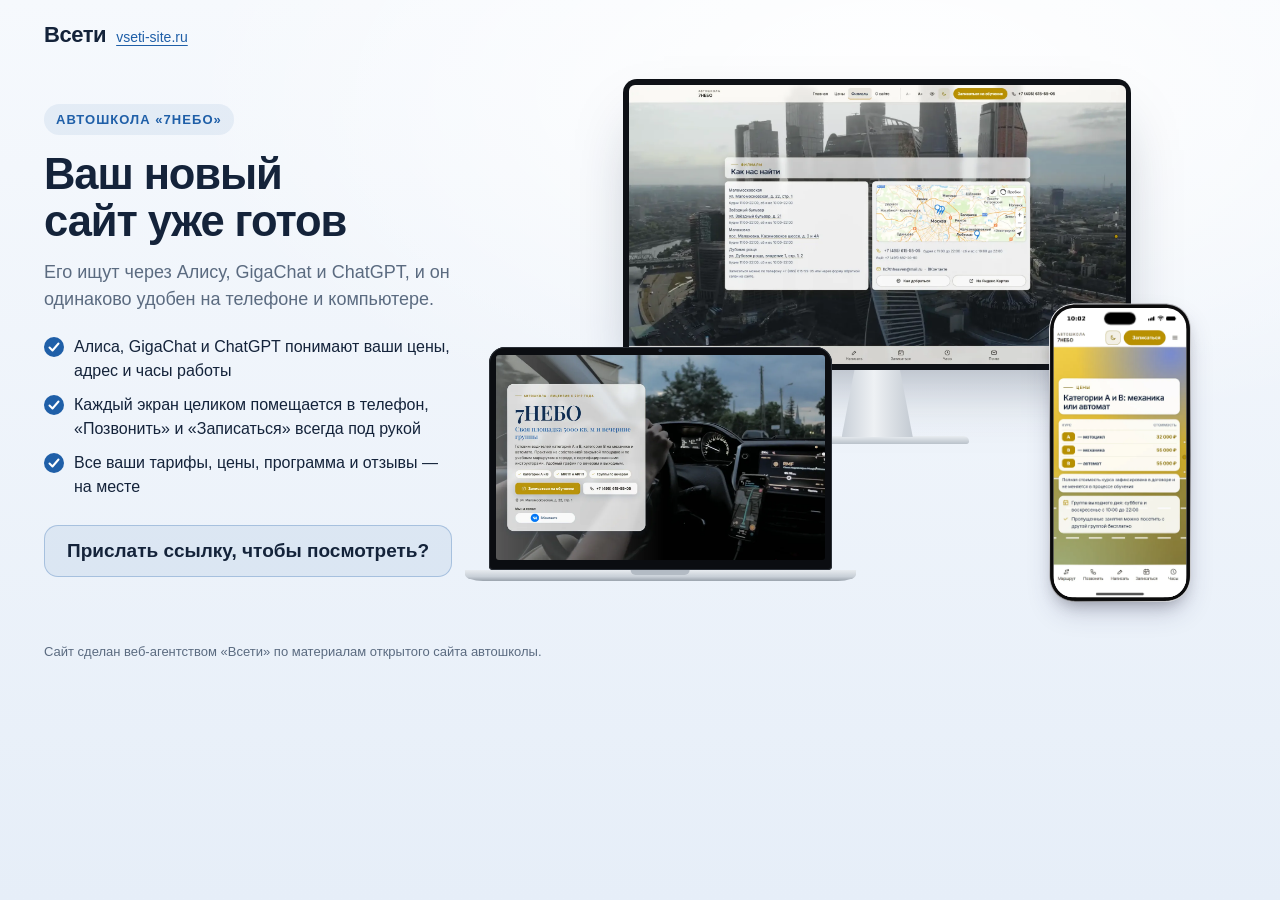
<file: vitrina/index.html>
<!doctype html>
<html lang="ru">
<head>
<meta charset="utf-8">
<meta name="viewport" content="width=device-width, initial-scale=1">
<meta name="robots" content="noindex, nofollow">
<title>Новый сайт автошколы «7НЕБО» — веб-агентство «Всети»</title>
<style>
@layer stageshow{:where(.ss-phone){position:relative}.ss-phone{flex-shrink:0;box-shadow:0 calc(var(--ps) * 40) calc(var(--ps) * 80) calc(var(--ps) * -16) #32325d40,0 calc(var(--ps) * 24) calc(var(--ps) * 48) calc(var(--ps) * -24) #0000004d}.ss-phone__glass{height:100%}.ss-phone__window{position:relative;overflow:hidden;isolation:isolate}.ss-phone:is([data-frame=pro],[data-frame=silver],[data-frame=bezel],[data-frame=clay],[data-frame=outline],[data-frame=bare]){--ss-phone-glass: #0b0b0c;--ss-phone-rim: #2c2c2d;--ss-phone-seam: #e0dfdc;--ss-phone-line: var(--ss-text-faint, #9a9a9d);background:none}.ss-phone__bands{position:absolute;inset:0;overflow:visible;pointer-events:none}.ss-phone:is([data-frame=pro],[data-frame=silver],[data-frame=bezel],[data-frame=clay],[data-frame=outline]) .ss-phone__glass{position:relative}.ss-phone[data-frame=pro]{--ss-phone-band-1: #e3e3e6;--ss-phone-band-2: #9a9ba0;--ss-phone-band-3: #cfd0d4;--ss-phone-band-4: #85868b;--ss-phone-band-5: #c9cacd}.ss-stage[data-theme=dark] .ss-phone[data-frame=pro],.ss-stage[data-theme=glass] .ss-phone[data-frame=pro][data-dark]{--ss-phone-band-1: #5b5c61;--ss-phone-band-2: #2b2c2f;--ss-phone-band-3: #48494d;--ss-phone-band-4: #232427;--ss-phone-band-5: #404145}.ss-phone[data-frame=silver]{--ss-phone-band-1: #f4f4f6;--ss-phone-band-2: #c9cacf;--ss-phone-band-3: #eeeef1;--ss-phone-band-4: #b9babf;--ss-phone-band-5: #e6e6ea}.ss-phone[data-frame=bezel]{--ss-phone-glass: #111113}.ss-phone[data-frame=clay]{--ss-phone-clay-top: color-mix(in srgb, var(--ss-phone-clay, #ecebe8), #fff 45%);--ss-phone-clay-bottom: color-mix(in srgb, var(--ss-phone-clay, #ecebe8), #000 6%);box-shadow:0 calc(var(--ps) * 30) calc(var(--ps) * 60) calc(var(--ps) * -12) #32325d33,0 calc(var(--ps) * 16) calc(var(--ps) * 32) calc(var(--ps) * -16) #00000029}.ss-stage[data-theme=dark] .ss-phone[data-frame=clay]{--ss-phone-clay-top: color-mix(in srgb, var(--ss-phone-clay, #2a2a2e), #fff 6%);--ss-phone-clay-bottom: var(--ss-phone-clay, #2a2a2e);--ss-phone-seam: #333338}.ss-phone[data-frame=outline]{box-shadow:none}.ss-stage[data-theme=blueprint] .ss-phone[data-frame=outline]{--ss-phone-line: var(--ss-line)}.ss-phone:not([data-frame=android],[data-frame=soft]) .ss-phone__status{height:62px;padding:0}.ss-phone:not([data-frame=android],[data-frame=soft]) .ss-phone__time{position:absolute;top:21.5px;left:0;width:138.5px;line-height:22px;text-align:center}.ss-phone:not([data-frame=android],[data-frame=soft]) .ss-phone__glyphs{position:absolute;top:25.33px;left:285.25px;align-items:flex-start;gap:8px}.ss-phone:not([data-frame=android],[data-frame=soft]) .ss-phone__signal{margin-top:1px}.ss-phone:not([data-frame=android],[data-frame=soft]) .ss-phone__battery{margin-top:.33px}.ss-phone[data-frame=photo]{position:relative;background:none}.ss-phone__photo{position:absolute;z-index:4;background:var(--ss-phone-photo-light, none) center / 100% 100% no-repeat;pointer-events:none}.ss-stage[data-theme=dark] .ss-phone__photo,.ss-phone[data-dark] .ss-phone__photo{background-image:var(--ss-phone-photo-dark, var(--ss-phone-photo-light, none))}.ss-phone[data-frame=android]{background:linear-gradient(150deg,#3a3b3f,#1d1e21 40%,#2f3034 70%,#1a1b1e)}.ss-phone[data-frame=android] .ss-phone__glass{background:#050505}.ss-phone[data-frame=android] .ss-phone__island{top:14px;width:24px;height:24px;border-radius:50%}.ss-phone[data-frame=android] .ss-phone__status{height:48px;padding:0 26px}.ss-phone[data-frame=android] .ss-phone__time{font-family:system-ui,sans-serif;font-size:15px;font-weight:500}.ss-phone[data-frame=android] .ss-phone__content[data-status]{padding-top:48px}.ss-phone[data-frame=android] .ss-phone__home{width:108px;height:4px}.ss-phone[data-frame=soft]{box-shadow:0 0 0 calc(var(--ps) * 1.5) #0a25400d,0 calc(var(--ps) * 30) calc(var(--ps) * 60) calc(var(--ps) * -12) #32325d2e,0 calc(var(--ps) * 18) calc(var(--ps) * 36) calc(var(--ps) * -18) #0000001f}.ss-phone[data-frame=soft] .ss-phone__glass{background:#f6f9fc;box-shadow:inset 0 calc(var(--ps) * -2.9) calc(var(--ps) * 7.2) #0a254038}.ss-stage[data-theme=dark] .ss-phone[data-frame=soft] .ss-phone__glass{background:#1c2433;box-shadow:inset 0 calc(var(--ps) * -2.9) calc(var(--ps) * 7.2) #00000073}.ss-phone__screen{--pt: 1px;position:absolute;top:0;left:0;display:flex;flex-direction:column;overflow:hidden;background:#fff;color:#000;font-family:-apple-system,system-ui,sans-serif;font-size:15px;letter-spacing:-.015em;transform-origin:0 0;-webkit-font-smoothing:antialiased}.ss-phone[data-dark] .ss-phone__screen{background:#000;color:#fff}.ss-phone__status{position:absolute;top:0;right:0;left:0;z-index:2;display:flex;align-items:center;justify-content:space-between;height:54px;padding:0 34px 0 52px;transition:color .3s ease;will-change:transform}.ss-phone__time{font-family:SF Pro Text,-apple-system,system-ui,sans-serif;font-variation-settings:"opsz" 17;font-size:17.67px;font-weight:590;letter-spacing:0}.ss-phone__island{position:absolute;top:var(--ss-island-top, 14px);left:50%;z-index:3;width:var(--ss-island-w, 95px);height:37px;border-radius:18.5px;background:#000;transform:translate(-50%)}.ss-phone__glyphs{display:flex;align-items:center;gap:8px}.ss-phone__glyph{display:block}.ss-phone__content{position:relative;flex:1;min-height:0}.ss-phone__content[data-status]{padding-top:62px}.ss-phone__content:not([data-status]){padding-top:44px}.ss-phone[data-frame=bare] .ss-phone__content{padding-right:8px;padding-left:8px}.ss-phone__home{position:absolute;bottom:8px;left:50%;z-index:2;width:144px;height:5px;border-radius:2.5px;background:currentColor;transform:translate(-50%);transition:color .3s ease;will-change:transform}.ss-lock{position:absolute;inset:0;color:#fff;text-align:center}.ss-lock__date{margin-top:66px;font-size:22px;font-weight:600;letter-spacing:-.01em;opacity:.85}.ss-lock__clock{margin-top:-4px;font-size:112px;font-weight:700;line-height:1;letter-spacing:-.035em;font-variant-numeric:tabular-nums;opacity:.92}.ss-lock__stack{position:absolute;right:0;bottom:118px;left:0;display:flex;flex-direction:column;gap:8px;text-align:left}.ss-lock__stack[data-at=top]{top:290px;bottom:auto}.ss-lock__controls{position:absolute;right:46px;bottom:48px;left:46px;display:flex;justify-content:space-between}.ss-lock__control{display:grid;place-items:center;width:50px;height:50px;border-radius:50%;background:#0a0c1842;backdrop-filter:blur(24px) saturate(1.3);color:#fff}.ss-notification{display:flex;align-items:center;gap:13px;margin:0 18px;padding:14px 17px 14px 14px;border-radius:23px;background:#fcfcfdc2;backdrop-filter:blur(30px) saturate(1.25);box-shadow:0 4px 24px #0000000f;color:#000;text-align:left}.ss-notification[data-banner]{position:absolute;top:56px;right:0;left:0;z-index:2;animation:ss-banner-in .52s cubic-bezier(.2,.9,.25,1) both}@keyframes ss-banner-in{0%{transform:translateY(-110px)}}.ss-notification__icon{display:grid;flex-shrink:0;place-items:center;width:38px;height:38px;overflow:hidden;border-radius:9px;background:var(--ss-accent);color:#fff}.ss-notification__icon:has(>img){background:none}.ss-notification__icon>img{display:block;width:100%;height:100%}.ss-notification__text{display:flex;flex:1;flex-direction:column;min-width:0;font-size:15px;line-height:18px;letter-spacing:-.016em}.ss-notification__head{display:flex;align-items:baseline;gap:8px}.ss-notification__title{flex:1;min-width:0;overflow:hidden;font-weight:600;white-space:nowrap;text-overflow:ellipsis}.ss-notification__time{flex-shrink:0;font-size:12px;letter-spacing:-.005em;color:#3c3c4399}.ss-notification__body{display:-webkit-box;overflow:hidden;-webkit-line-clamp:3;-webkit-box-orient:vertical}.ss-lock[data-size=satellite] .ss-lock__stack{top:232px;bottom:auto}.ss-lock[data-size=satellite][data-clock=off] .ss-lock__stack{top:74px}.ss-notification{will-change:transform}.ss-phone:not([data-dark]) .ss-notification{background:#ffffffeb;box-shadow:0 0 0 .5px #00000014,0 8px 24px #0000001f}.ss-phone__time-bar{display:inline-block;width:30px;height:7px;border-radius:4px;background:currentColor;opacity:.5}}
:root{--ink:#14233a;--muted:#5b6b80;--accent:#1f5fa8;--sand:#ffc94d;--bg1:#f6f9fd;--bg2:#e6eef8}
*{box-sizing:border-box}
html,body{margin:0}
body{font:16px/1.5 -apple-system,"Segoe UI",Roboto,Arial,sans-serif;color:var(--ink);background:radial-gradient(1200px 600px at 70% 10%,#ffffff 0,rgba(255,255,255,0) 60%),linear-gradient(180deg,var(--bg1),var(--bg2));min-height:100vh}
a{color:inherit}
.top{display:flex;align-items:center;justify-content:space-between;max-width:1240px;margin:0 auto;padding:18px 24px}
.brand{display:flex;align-items:baseline;gap:10px;text-decoration:none}
.brand b{font-size:22px;letter-spacing:-.02em}
.brand span{font-size:14px;color:var(--accent);text-decoration:underline;text-underline-offset:3px}
.hero{max-width:1240px;margin:0 auto;padding:10px 24px 40px;display:grid;grid-template-columns:minmax(0,.82fr) minmax(0,1.5fr);gap:36px;align-items:center}
.eyebrow{display:inline-block;font-size:13px;font-weight:600;letter-spacing:.08em;text-transform:uppercase;color:var(--accent);background:rgba(31,95,168,.08);padding:6px 12px;border-radius:999px}
h1{text-wrap:balance;font-size:clamp(30px,3.4vw,48px);line-height:1.08;letter-spacing:-.025em;margin:16px 0 14px}
.lead{font-size:18px;color:var(--muted);margin:0 0 22px;max-width:30em}
.pts{list-style:none;padding:0;margin:0 0 26px;display:grid;gap:10px}
.pts li{display:flex;gap:10px;align-items:flex-start}
.pts li::before{content:"";flex:none;width:20px;height:20px;margin-top:2px;border-radius:50%;background:var(--accent) url("data:image/svg+xml,%3Csvg xmlns='http://www.w3.org/2000/svg' viewBox='0 0 20 20'%3E%3Cpath d='M5.5 10.5l3 3 6-7' fill='none' stroke='%23fff' stroke-width='2' stroke-linecap='round' stroke-linejoin='round'/%3E%3C/svg%3E") center/100% no-repeat}
.cta{display:flex;flex-wrap:wrap;gap:14px;align-items:center}
.btn{display:inline-flex;align-items:center;gap:8px;min-height:52px;padding:0 26px;border-radius:14px;background:var(--accent);color:#fff;font-weight:600;text-decoration:none;box-shadow:0 10px 24px rgba(31,95,168,.28)}
.btn:hover{background:#174a86}
.ask{margin:0;display:inline-flex;align-items:center;min-height:52px;padding:12px 22px;line-height:1.3;border-radius:14px;background:rgba(31,95,168,.08);border:1.5px solid rgba(31,95,168,.28);color:var(--ink);font-size:19px;font-weight:600}
/* сцена с устройствами */
.stage{position:relative;width:100%;aspect-ratio:16/11.2}
.dv{position:absolute}
.dv img{display:block;width:100%;height:100%;object-fit:cover;object-position:center top}
.mon .scr img,.lap .scr img{height:auto}
.mon{left:18%;top:0;width:68%}
.mon .scr{padding:1.1%;background:#0e1116;border-radius:14px;box-shadow:0 30px 60px -20px rgba(20,35,58,.35)}
.mon .scr img{border-radius:6px}
.mon .neck{width:14%;aspect-ratio:1/.95;margin:0 auto;background:linear-gradient(90deg,#c9d0d8,#eef1f4 45%,#c3cad2);clip-path:polygon(18% 0,82% 0,100% 100%,0 100%)}
.mon .foot{width:36%;aspect-ratio:36/1.5;margin:-1px auto 0;border-radius:6px 6px 3px 3px;background:linear-gradient(180deg,#e9edf1,#b9c1ca);box-shadow:0 12px 20px -8px rgba(20,35,58,.4)}
.lap{left:0;bottom:4%;width:46%}
.lap .scr{padding:2.2% 2.2% 3%;background:#0b0d11;border-radius:16px 16px 4px 4px;position:relative;box-shadow:0 0 0 1px #2a2f37 inset}
.lap .scr::before{content:"";position:absolute;top:1%;left:50%;width:.9%;aspect-ratio:1;border-radius:50%;background:#2b3442;transform:translateX(-50%)}
.lap .scr img{border-radius:3px}
.lap .base{position:relative;height:0;padding-bottom:3.2%;margin:0 -7%;background:linear-gradient(180deg,#e7ebef 0,#c8cfd7 60%,#9aa3ad 100%);border-radius:0 0 18px 18px/0 0 60% 60%;box-shadow:0 22px 30px -14px rgba(20,35,58,.45)}
.lap .base::after{content:"";position:absolute;top:0;left:50%;width:15%;height:40%;transform:translateX(-50%);background:#b3bbc4;border-radius:0 0 8px 8px}
.tab{right:1.5%;bottom:3%;width:23%}
.tab .scr{aspect-ratio:820/1180;padding:4.5%;background:#121419;border-radius:22px;box-shadow:0 0 0 2px #c7ced6,0 28px 50px -18px rgba(20,35,58,.45)}
.tab .scr img{border-radius:10px}
.ph{right:6%;bottom:0;width:340px;transform-origin:100% 100%}
.ph-shot{display:block;width:100%;height:auto}
.note{max-width:1240px;margin:0 auto;padding:0 24px 34px;color:var(--muted);font-size:13px}
@media (max-width:600px){
  .stage{aspect-ratio:16/9.8}
  .mon{display:none}
  .lap{left:6%;width:64%;bottom:6%}
  .ph{right:5%}
}
@media (max-width:900px){
  .hero{grid-template-columns:1fr;gap:26px;padding-top:0}
  .stage{order:-1}
  .lead{font-size:16.5px}
}
</style>
</head>
<body>
<header class="top"><a class="brand" href="https://vseti-site.ru/" target="_blank" rel="noopener"><b>Всети</b><span>vseti-site.ru</span></a></header>
<main class="hero">
  <div class="txt">
    <span class="eyebrow">Автошкола «7НЕБО»</span>
    <h1>Ваш новый сайт уже готов</h1>
    <p class="lead">Его ищут через Алису, GigaChat и ChatGPT, и он одинаково удобен на телефоне и компьютере.</p>
    <ul class="pts">
      <li>Алиса, GigaChat и ChatGPT понимают ваши цены, адрес и часы работы</li>
      <li>Каждый экран целиком помещается в телефон, «Позвонить» и «Записаться» всегда под рукой</li>
      <li>Все ваши тарифы, цены, программа и отзывы — на месте</li>
    </ul>
    <div class="cta">
      <p class="ask">Прислать ссылку, чтобы посмотреть?</p>
    </div>
  </div>
  <div class="stage" id="stage" aria-label="Новый сайт на компьютере, ноутбуке и телефоне">
    <div class="dv mon"><div class="scr"><img src="img/monitor.webp?v=2" alt="" width="1600" height="900"></div><div class="neck"></div><div class="foot"></div></div>
    <div class="dv lap"><div class="scr"><img src="img/laptop.webp?v=2" alt="" width="1280" height="800"></div><div class="base"></div></div>
    <div class="dv ph" id="ph"><div class="ss-phone z-phone" data-frame="pro" style="width: 340px; height: 714.953px; padding: 2.38318px; border-radius: 61.1682px; --ps: 0.794392523364486px;"><svg class="ss-phone__bands" width="100%" height="100%" aria-hidden="true"><defs><linearGradient id="ph-band" x1="0.2" y1="0" x2="0.8" y2="1"><stop offset="0" style="stop-color: var(--ss-phone-band-1);"></stop><stop offset="0.22" style="stop-color: var(--ss-phone-band-2);"></stop><stop offset="0.48" style="stop-color: var(--ss-phone-band-3);"></stop><stop offset="0.74" style="stop-color: var(--ss-phone-band-4);"></stop><stop offset="1" style="stop-color: var(--ss-phone-band-5);"></stop></linearGradient><linearGradient id="ph-clay" x1="0" y1="0" x2="0" y2="1"><stop offset="0" style="stop-color: var(--ss-phone-clay-top);"></stop><stop offset="1" style="stop-color: var(--ss-phone-clay-bottom);"></stop></linearGradient></defs><g transform="translate(10.327102803738317 10.327102803738317)" stroke-linejoin="round"><path d="M262.94 0.00L267.09 0.06L270.49 0.24L273.65 0.53L276.65 0.94L279.51 1.47L282.27 2.11L284.93 2.87L287.50 3.74L289.97 4.72L292.36 5.81L294.65 7.02L296.85 8.33L298.96 9.75L300.98 11.27L302.90 12.90L304.72 14.62L306.45 16.45L308.08 18.37L309.60 20.38L311.02 22.49L312.33 24.70L313.53 26.99L314.63 29.37L315.61 31.85L316.48 34.41L317.24 37.07L317.88 39.83L318.41 42.70L318.82 45.69L319.11 48.85L319.29 52.25L319.35 56.40L319.35 637.90L319.29 642.04L319.11 645.45L318.82 648.60L318.41 651.60L317.88 654.47L317.24 657.23L316.48 659.89L315.61 662.45L314.63 664.92L313.53 667.31L312.33 669.60L311.02 671.80L309.60 673.91L308.08 675.93L306.45 677.85L304.72 679.68L302.90 681.40L300.98 683.03L298.96 684.55L296.85 685.97L294.65 687.28L292.36 688.49L289.97 689.58L287.50 690.56L284.93 691.43L282.27 692.19L279.51 692.83L276.65 693.36L273.65 693.77L270.49 694.06L267.09 694.24L262.94 694.30L56.40 694.30L52.25 694.24L48.85 694.06L45.69 693.77L42.70 693.36L39.83 692.83L37.07 692.19L34.41 691.43L31.85 690.56L29.37 689.58L26.99 688.49L24.70 687.28L22.49 685.97L20.38 684.55L18.37 683.03L16.45 681.40L14.62 679.68L12.90 677.85L11.27 675.93L9.75 673.91L8.33 671.80L7.02 669.60L5.81 667.31L4.72 664.92L3.74 662.45L2.87 659.89L2.11 657.23L1.47 654.47L0.94 651.60L0.53 648.60L0.24 645.45L0.06 642.04L0.00 637.90L0.00 56.40L0.06 52.25L0.24 48.85L0.53 45.69L0.94 42.70L1.47 39.83L2.11 37.07L2.87 34.41L3.74 31.85L4.72 29.37L5.81 26.99L7.02 24.70L8.33 22.49L9.75 20.38L11.27 18.37L12.90 16.45L14.62 14.62L16.45 12.90L18.37 11.27L20.38 9.75L22.49 8.33L24.70 7.02L26.99 5.81L29.37 4.72L31.85 3.74L34.41 2.87L37.07 2.11L39.83 1.47L42.70 0.94L45.69 0.53L48.85 0.24L52.25 0.06L56.40 0.00Z" fill="none" stroke-width="20.654205607476634" stroke="url(#ph-band)"></path><path d="M262.94 0.00L267.09 0.06L270.49 0.24L273.65 0.53L276.65 0.94L279.51 1.47L282.27 2.11L284.93 2.87L287.50 3.74L289.97 4.72L292.36 5.81L294.65 7.02L296.85 8.33L298.96 9.75L300.98 11.27L302.90 12.90L304.72 14.62L306.45 16.45L308.08 18.37L309.60 20.38L311.02 22.49L312.33 24.70L313.53 26.99L314.63 29.37L315.61 31.85L316.48 34.41L317.24 37.07L317.88 39.83L318.41 42.70L318.82 45.69L319.11 48.85L319.29 52.25L319.35 56.40L319.35 637.90L319.29 642.04L319.11 645.45L318.82 648.60L318.41 651.60L317.88 654.47L317.24 657.23L316.48 659.89L315.61 662.45L314.63 664.92L313.53 667.31L312.33 669.60L311.02 671.80L309.60 673.91L308.08 675.93L306.45 677.85L304.72 679.68L302.90 681.40L300.98 683.03L298.96 684.55L296.85 685.97L294.65 687.28L292.36 688.49L289.97 689.58L287.50 690.56L284.93 691.43L282.27 692.19L279.51 692.83L276.65 693.36L273.65 693.77L270.49 694.06L267.09 694.24L262.94 694.30L56.40 694.30L52.25 694.24L48.85 694.06L45.69 693.77L42.70 693.36L39.83 692.83L37.07 692.19L34.41 691.43L31.85 690.56L29.37 689.58L26.99 688.49L24.70 687.28L22.49 685.97L20.38 684.55L18.37 683.03L16.45 681.40L14.62 679.68L12.90 677.85L11.27 675.93L9.75 673.91L8.33 671.80L7.02 669.60L5.81 667.31L4.72 664.92L3.74 662.45L2.87 659.89L2.11 657.23L1.47 654.47L0.94 651.60L0.53 648.60L0.24 645.45L0.06 642.04L0.00 637.90L0.00 56.40L0.06 52.25L0.24 48.85L0.53 45.69L0.94 42.70L1.47 39.83L2.11 37.07L2.87 34.41L3.74 31.85L4.72 29.37L5.81 26.99L7.02 24.70L8.33 22.49L9.75 20.38L11.27 18.37L12.90 16.45L14.62 14.62L16.45 12.90L18.37 11.27L20.38 9.75L22.49 8.33L24.70 7.02L26.99 5.81L29.37 4.72L31.85 3.74L34.41 2.87L37.07 2.11L39.83 1.47L42.70 0.94L45.69 0.53L48.85 0.24L52.25 0.06L56.40 0.00Z" fill="none" stroke-width="15.88785046728972" style="stroke: var(--ss-phone-rim);"></path><path d="M262.94 0.00L267.09 0.06L270.49 0.24L273.65 0.53L276.65 0.94L279.51 1.47L282.27 2.11L284.93 2.87L287.50 3.74L289.97 4.72L292.36 5.81L294.65 7.02L296.85 8.33L298.96 9.75L300.98 11.27L302.90 12.90L304.72 14.62L306.45 16.45L308.08 18.37L309.60 20.38L311.02 22.49L312.33 24.70L313.53 26.99L314.63 29.37L315.61 31.85L316.48 34.41L317.24 37.07L317.88 39.83L318.41 42.70L318.82 45.69L319.11 48.85L319.29 52.25L319.35 56.40L319.35 637.90L319.29 642.04L319.11 645.45L318.82 648.60L318.41 651.60L317.88 654.47L317.24 657.23L316.48 659.89L315.61 662.45L314.63 664.92L313.53 667.31L312.33 669.60L311.02 671.80L309.60 673.91L308.08 675.93L306.45 677.85L304.72 679.68L302.90 681.40L300.98 683.03L298.96 684.55L296.85 685.97L294.65 687.28L292.36 688.49L289.97 689.58L287.50 690.56L284.93 691.43L282.27 692.19L279.51 692.83L276.65 693.36L273.65 693.77L270.49 694.06L267.09 694.24L262.94 694.30L56.40 694.30L52.25 694.24L48.85 694.06L45.69 693.77L42.70 693.36L39.83 692.83L37.07 692.19L34.41 691.43L31.85 690.56L29.37 689.58L26.99 688.49L24.70 687.28L22.49 685.97L20.38 684.55L18.37 683.03L16.45 681.40L14.62 679.68L12.90 677.85L11.27 675.93L9.75 673.91L8.33 671.80L7.02 669.60L5.81 667.31L4.72 664.92L3.74 662.45L2.87 659.89L2.11 657.23L1.47 654.47L0.94 651.60L0.53 648.60L0.24 645.45L0.06 642.04L0.00 637.90L0.00 56.40L0.06 52.25L0.24 48.85L0.53 45.69L0.94 42.70L1.47 39.83L2.11 37.07L2.87 34.41L3.74 31.85L4.72 29.37L5.81 26.99L7.02 24.70L8.33 22.49L9.75 20.38L11.27 18.37L12.90 16.45L14.62 14.62L16.45 12.90L18.37 11.27L20.38 9.75L22.49 8.33L24.70 7.02L26.99 5.81L29.37 4.72L31.85 3.74L34.41 2.87L37.07 2.11L39.83 1.47L42.70 0.94L45.69 0.53L48.85 0.24L52.25 0.06L56.40 0.00Z" fill="none" stroke-width="14.69626168224299" style="stroke: var(--ss-phone-glass);"></path></g></svg><div class="ss-phone__glass" style="padding: 7.94393px; border-radius: 58.785px;"><div class="ss-phone__window" style="width: 319.346px; height: 694.299px; clip-path: path(&quot;M 262.94 0 L 267.09 0.06 L 270.49 0.24 L 273.65 0.53 L 276.65 0.94 L 279.51 1.47 L 282.27 2.11 L 284.93 2.87 L 287.5 3.74 L 289.97 4.72 L 292.36 5.81 L 294.65 7.02 L 296.85 8.33 L 298.96 9.75 L 300.98 11.27 L 302.9 12.9 L 304.72 14.62 L 306.45 16.45 L 308.08 18.37 L 309.6 20.38 L 311.02 22.49 L 312.33 24.7 L 313.53 26.99 L 314.63 29.37 L 315.61 31.85 L 316.48 34.41 L 317.24 37.07 L 317.88 39.83 L 318.41 42.7 L 318.82 45.69 L 319.11 48.85 L 319.29 52.25 L 319.35 56.4 L 319.35 637.9 L 319.29 642.04 L 319.11 645.45 L 318.82 648.6 L 318.41 651.6 L 317.88 654.47 L 317.24 657.23 L 316.48 659.89 L 315.61 662.45 L 314.63 664.92 L 313.53 667.31 L 312.33 669.6 L 311.02 671.8 L 309.6 673.91 L 308.08 675.93 L 306.45 677.85 L 304.72 679.68 L 302.9 681.4 L 300.98 683.03 L 298.96 684.55 L 296.85 685.97 L 294.65 687.28 L 292.36 688.49 L 289.97 689.58 L 287.5 690.56 L 284.93 691.43 L 282.27 692.19 L 279.51 692.83 L 276.65 693.36 L 273.65 693.77 L 270.49 694.06 L 267.09 694.24 L 262.94 694.3 L 56.4 694.3 L 52.25 694.24 L 48.85 694.06 L 45.69 693.77 L 42.7 693.36 L 39.83 692.83 L 37.07 692.19 L 34.41 691.43 L 31.85 690.56 L 29.37 689.58 L 26.99 688.49 L 24.7 687.28 L 22.49 685.97 L 20.38 684.55 L 18.37 683.03 L 16.45 681.4 L 14.62 679.68 L 12.9 677.85 L 11.27 675.93 L 9.75 673.91 L 8.33 671.8 L 7.02 669.6 L 5.81 667.31 L 4.72 664.92 L 3.74 662.45 L 2.87 659.89 L 2.11 657.23 L 1.47 654.47 L 0.94 651.6 L 0.53 648.6 L 0.24 645.45 L 0.06 642.04 L 0 637.9 L 0 56.4 L 0.06 52.25 L 0.24 48.85 L 0.53 45.69 L 0.94 42.7 L 1.47 39.83 L 2.11 37.07 L 2.87 34.41 L 3.74 31.85 L 4.72 29.37 L 5.81 26.99 L 7.02 24.7 L 8.33 22.49 L 9.75 20.38 L 11.27 18.37 L 12.9 16.45 L 14.62 14.62 L 16.45 12.9 L 18.37 11.27 L 20.38 9.75 L 22.49 8.33 L 24.7 7.02 L 26.99 5.81 L 29.37 4.72 L 31.85 3.74 L 34.41 2.87 L 37.07 2.11 L 39.83 1.47 L 42.7 0.94 L 45.69 0.53 L 48.85 0.24 L 52.25 0.06 L 56.4 0 Z&quot;);"><div class="ss-phone__screen" style="width: 402px; height: 874px; transform: scale(0.794393); --ss-screen-r: 64px;"><div class="ss-phone__status"><span class="ss-phone__time">10:02</span><span class="ss-phone__glyphs"><svg viewBox="0 0 20.33 13.67" width="20.33" height="13.67" class="ss-phone__glyph ss-phone__signal"><rect x="0" y="7.34" width="3.333" height="6.33" rx="1.667" fill="currentColor"></rect><rect x="5.667" y="5" width="3.333" height="8.67" rx="1.667" fill="currentColor"></rect><rect x="11.334" y="2.67" width="3.333" height="11" rx="1.667" fill="currentColor"></rect><rect x="17.000999999999998" y="0" width="3.333" height="13.67" rx="1.667" fill="currentColor"></rect></svg><svg viewBox="0 0 19.33 14.33" width="19.33" height="14.33" class="ss-phone__glyph ss-phone__wifi"><path fill-rule="evenodd" fill="currentColor" d="M0.415933 5.54283C0.902185 6.04412 1.66017 5.95818 2.27513 5.41393C4.30595 3.58064 6.83731 2.63535 9.66901 2.63535C12.5007 2.63535 15.0464 3.60928 17.0629 5.41393C17.6636 5.97251 18.4215 6.0298 18.9221 5.54283C19.4226 5.02722 19.4942 4.2538 18.9793 3.70954C16.8341 1.51819 13.3302 0 9.66901 0C6.00783 0 2.48965 1.53251 0.358727 3.72387C-0.156127 4.2538 -0.0989213 5.02722 0.415933 5.55715L0.415933 5.54283ZM3.94841 9.13779C4.50617 9.68205 5.22124 9.62476 5.85051 9.10915C6.88022 8.29276 8.25316 7.73418 9.66901 7.7485C11.0706 7.7485 12.4435 8.29276 13.4875 9.12347C14.1168 9.63908 14.8605 9.66773 15.4039 9.12347C15.9331 8.57921 16.0189 7.7485 15.4611 7.23289C14.0739 5.98683 11.9859 5.11315 9.68332 5.11315C7.38077 5.11315 5.27845 5.98683 3.9055 7.23289C3.41925 7.69121 3.31914 8.47896 3.96271 9.13779L3.94841 9.13779ZM8.72511 13.8929C9.34008 14.4801 9.98365 14.4801 10.5986 13.8929L11.757 12.7757C12.372 12.1742 12.5007 11.4151 11.7999 10.8995C11.2136 10.4841 10.4699 10.212 9.66901 10.212C8.86813 10.212 8.11015 10.4841 7.53809 10.9138C6.83731 11.4151 6.98033 12.1885 7.59529 12.7757L8.73942 13.8929L8.72511 13.8929Z"></path></svg><svg viewBox="0 0 29.33 13.67" width="29.33" height="13.67" class="ss-phone__glyph ss-phone__battery"><path fill="currentColor" d="M0 6.4C0 4.15979 0 3.03969 0.435974 2.18404C0.819467 1.43139 1.43139 0.819467 2.18404 0.435974C3.03969 0 4.15979 0 6.4 0L19.933 0C22.1732 0 23.2933 0 24.149 0.435974C24.9016 0.819467 25.5135 1.43139 25.897 2.18404C26.333 3.03969 26.333 4.15979 26.333 6.4L26.333 7.26666C26.333 9.50687 26.333 10.627 25.897 11.4826C25.5135 12.2353 24.9016 12.8472 24.149 13.2307C23.2933 13.6667 22.1732 13.6667 19.933 13.6667L6.4 13.6667C4.15979 13.6667 3.03969 13.6667 2.18404 13.2307C1.43139 12.8472 0.819467 12.2353 0.435974 11.4826C0 10.627 0 9.50687 0 7.26666L0 6.4Z"></path><path fill-rule="evenodd" fill="currentColor" transform="translate(27.33 4.33)" d="M0 0L0 5C0.601505 4.8625 2 3.75 2 2.5C2 1.25 0.601505 0.1375 0 0Z"></path></svg></span></div><span class="ss-phone__island"></span><div class="ss-phone__content" data-status="true"><img class="ph-shot" src="img/phone.webp?v=2" alt="Новый сайт автошколы «7НЕБО» на телефоне" width="393" height="794"></div><span class="ss-phone__home"></span></div></div></div></div></div>
  </div>
</main>
<p class="note">Сайт сделан веб-агентством «Всети» по материалам открытого сайта автошколы.</p>
<script>
(function(){var st=document.getElementById('stage'),ph=document.getElementById('ph');
function fit(){var k=st.clientWidth*(innerWidth<=600?0.27:0.19)/340;ph.style.transform='scale('+k+')';}
fit();addEventListener('resize',fit);})();
</script>
</body>
</html>
</file>
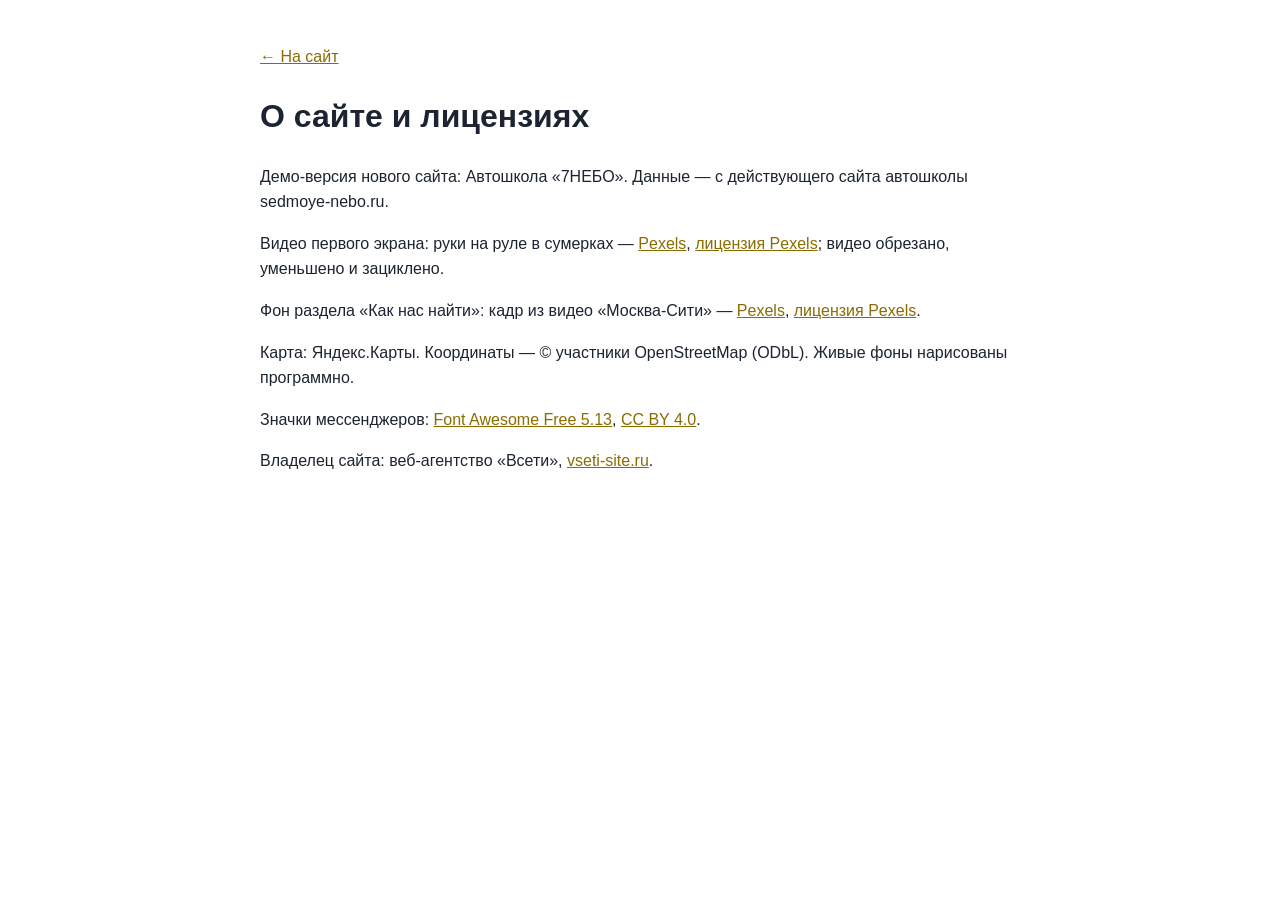
<file: credits.html>
<!doctype html><html lang="ru"><head><meta charset="utf-8"><meta name="viewport" content="width=device-width,initial-scale=1"><meta name="robots" content="noindex"><title>О сайте — Автошкола «7НЕБО»</title>
<style>body{font:16px/1.6 Inter,Arial,sans-serif;max-width:760px;margin:0 auto;padding:28px 18px;color:#1b2430}a{color:#8a6c00}</style></head><body>
<p><a href="./">← На сайт</a></p><h1>О сайте и лицензиях</h1>
<p>Демо-версия нового сайта: Автошкола «7НЕБО». Данные — с действующего сайта автошколы sedmoye-nebo.ru.</p>
<p>Видео первого экрана: руки на руле в сумерках — <a href="https://www.pexels.com/video/13802598/" target="_blank" rel="noopener">Pexels</a>, <a href="https://www.pexels.com/license/" target="_blank" rel="noopener">лицензия Pexels</a>; видео обрезано, уменьшено и зациклено.</p>
<p>Фон раздела «Как нас найти»: кадр из видео «Москва-Сити» — <a href="https://www.pexels.com/video/5955755/" target="_blank" rel="noopener">Pexels</a>, <a href="https://www.pexels.com/license/" target="_blank" rel="noopener">лицензия Pexels</a>.</p>
<p>Карта: Яндекс.Карты. Координаты — © участники OpenStreetMap (ODbL). Живые фоны нарисованы программно.</p>
<p>Значки мессенджеров: <a href="https://fontawesome.com" target="_blank" rel="noopener">Font Awesome Free 5.13</a>, <a href="https://creativecommons.org/licenses/by/4.0/" target="_blank" rel="noopener">CC BY 4.0</a>.</p>
<p>Владелец сайта: веб-агентство «Всети», <a href="https://vseti-site.ru" target="_blank" rel="noopener">vseti-site.ru</a>.</p>
</body></html>
</file>
<file: css/etalon.css>
/* ==========================================================================
   Эталон нотариуса. Общий слой поверх встроенных стилей index.html:
   видео-первый экран, «жидкое стекло», интерьеры на фоне экранов,
   шапка и нижняя панель со второго экрана, карточки Spotlight Card.
   ========================================================================== */

/* плавное проявление подсветки рамки (Chrome/Safari/Firefox новых версий) */
@property --hl{syntax:'<number>';inherits:true;initial-value:0}

:root{
  --glass:rgba(0,0,0,.4);
  --glass-blur:4px;
  --spot:255,196,108;          /* тёплый янтарь под интерьеры */
  --spring:cubic-bezier(.2,.9,.3,1.35);
}

/* ---------- светлый текст на тёмном стекле для всего, что лежит на фото ---------- */
.sec:not(.sec-hero),.hdr,.bar,.mmenu{
  --card:rgba(0,0,0,.4); --card-rgb:0,0,0;
  --text:#fff; --muted:rgba(255,255,255,.84);
  --line:rgba(255,255,255,.3); --line2:rgba(255,255,255,.2);
  --accent:#ecd9ac; --accent-d:#f6e9c8; --accent-l:#d3bc8a; --accent-soft:rgba(255,255,255,.13);
  --bg:rgba(0,0,0,.3); --bg2:transparent; --bg3:rgba(255,255,255,.13);
  --on-accent:#1d170b;
  --shadow:0 1px 12px rgba(0,0,0,.35); --shadow-lg:0 18px 50px rgba(0,0,0,.5);
  --ok:#8fe3a8; --bad:#ff9f96;
  color:#fff;
}
.sec:not(.sec-hero){background:#2b2319}
.sec:not(.sec-hero) .sec-scroll{
  position:relative;z-index:1;
  padding-top:calc(var(--hdr-h) / var(--zc,1) + 12px);padding-bottom:calc(var(--bar-h) + 12px);
  text-shadow:0 1px 2px rgba(0,0,0,.45)
}
.sec:not(.sec-hero) :is(input,select,textarea,button.btn,.btn){text-shadow:none}

/* ---------- фон экранов: интерьеры, затемнение ровно 50% ---------- */
.sec-bg{position:absolute;inset:0;z-index:0;overflow:hidden;pointer-events:none;background:#2b2319}
.sec-bg picture{display:block;width:100%;height:100%}
.sec-bg img{display:block;width:100%;height:100%;object-fit:cover;opacity:0;transition:opacity .9s ease}
.sec-bg img.ld,html:not(.js) .sec-bg img{opacity:1}
.sec-bg::after{content:"";position:absolute;inset:0;background:rgba(0,0,0,.5)}

/* ==========================================================================
   Жидкое стекло
   ========================================================================== */
.glass,
.sec:not(.sec-hero) :is(.sec-head,.svc,.step,.rev,.rsum,.cred,.cbox,.fq,.about-txt,.tf-card,.quote,.ilink,.chips li,.foot,.rate-chip){
  position:relative;isolation:isolate;
  background:var(--glass);
  -webkit-backdrop-filter:blur(var(--glass-blur));backdrop-filter:blur(var(--glass-blur));
  border:0;border-radius:var(--radius);
  box-shadow:0 8px 30px rgba(0,0,0,.14);
}
/* тонкая светлая рамка-градиент; рядом с курсором рамка разгорается (--hl, --x, --y) */
.glass::after,
.sec:not(.sec-hero) :is(.sec-head,.svc,.step,.rev,.rsum,.cred,.cbox,.fq,.about-txt,.tf-card,.quote,.ilink,.chips li,.foot,.rate-chip)::after{
  content:"";position:absolute;inset:0;border-radius:inherit;padding:1.4px;pointer-events:none;z-index:2;
  background:
    radial-gradient(230px circle at var(--x,50%) var(--y,50%),rgba(255,226,160,calc(var(--hl,0)*1)),rgba(var(--spot),calc(var(--hl,0)*.65)) 38%,transparent 72%),
    linear-gradient(160deg,rgba(255,255,255,.58) 0%,rgba(255,255,255,.16) 22%,rgba(255,255,255,0) 44%,rgba(255,255,255,0) 60%,rgba(255,255,255,.16) 82%,rgba(255,255,255,.5) 100%);
  -webkit-mask:linear-gradient(#000 0 0) content-box,linear-gradient(#000 0 0);
  -webkit-mask-composite:xor;mask-composite:exclude;
}
.sec:not(.sec-hero) .sec-head{display:block;width:fit-content;max-width:100%;border-radius:18px;padding:14px 22px 16px;margin-bottom:16px}
.sec:not(.sec-hero) .sec-head .h2{margin-top:8px}
.sec:not(.sec-hero) .sec-head .lead{margin-top:8px}
.sec:not(.sec-hero) .sec-head .demo-note{background:rgba(255,255,255,.1);border-left-color:var(--accent)}

/* ==========================================================================
   Spotlight Card: пятно света под курсором внутри карточки (::before),
   подсветка рамки рядом с курсором (::after выше), «прыжок» scale + тень.
   Позицию --x/--y ставит один общий обработчик pointermove (js/etalon.js).
   ========================================================================== */
.glow{position:relative;isolation:isolate;--hov:1.035}
.glow::before{
  content:"";position:absolute;inset:0;border-radius:inherit;pointer-events:none;z-index:-1;
  background:
    radial-gradient(340px circle at var(--x,50%) var(--y,50%),rgba(var(--spot),.5),rgba(var(--spot),.2) 38%,transparent 72%);
  opacity:0;transition:opacity .35s ease;
}
.glow.lit{--hl:1}
.glow.lit::before{opacity:1}
.glow{transition:scale .38s var(--spring),box-shadow .32s ease,--hl .3s ease}
.glow.rv{transition:opacity .7s ease var(--rvd),translate .7s ease var(--rvd),scale .38s var(--spring),box-shadow .32s ease,--hl .3s ease}
@media (hover:hover) and (pointer:fine){
  .glow:hover{scale:var(--hov);z-index:6;box-shadow:0 24px 54px rgba(0,0,0,.5),0 0 34px rgba(var(--spot),.2)}
}
/* ---------- «Контакты» («Как нас найти»): плашки при наведении и касании загораются жёлтым — яркая рамка и мягкое
   свечение вокруг; размер не меняется (никаких увеличений и сдвигов раскладки), видно в обеих темах ---------- */
:root{--gy-ring:255,208,80;--gy-glow:255,200,64}
html[data-theme="light"]{--gy-ring:232,154,0;--gy-glow:255,186,30}
#contacts .glow{--gy:0 0 0 2.5px rgba(var(--gy-ring),.98),0 0 22px 4px rgba(var(--gy-glow),.66),0 0 58px 14px rgba(var(--gy-glow),.32),0 8px 30px rgba(0,0,0,.14);
  --gy0:0 0 0 0 rgba(var(--gy-ring),0),0 0 0 0 rgba(var(--gy-glow),0),0 0 0 0 rgba(var(--gy-glow),0),0 8px 30px rgba(0,0,0,.14)}
@media (hover:hover) and (pointer:fine){
  #contacts .glow:hover{scale:1;box-shadow:var(--gy)}
  /* заголовок с рейтингом: когда курсор на значке рейтинга, светится только значок */
  #contacts .sec-head:has(.rate-chip:hover):hover{box-shadow:var(--gy0)}
}
#contacts .glow.tap{animation:cGlowTap 1.4s ease-out,glowHl .62s ease-out}
@keyframes cGlowTap{0%{box-shadow:var(--gy0)}14%,62%{box-shadow:var(--gy)}100%{box-shadow:var(--gy0)}}
html[data-hc="1"] #contacts .glow:hover{outline:3px solid #ffd400;outline-offset:2px}
/* крупные плашки берут нижнюю границу 1,03: 3,5 % от 600 px — это уже 20 px */
.hero-plq,.about-txt,.tf-card,.sec-head,.cbox{--hov:1.03}

/* касание на телефоне: вспышка пятна в точке касания и подпрыгивание */
.glow.tap{animation:glowTap .62s var(--spring),glowHl .62s ease-out}
.glow.tap::before{animation:spotFlash .62s ease-out}
@keyframes glowTap{0%{scale:1}38%{scale:var(--tap,1.045)}100%{scale:1}}
@keyframes glowHl{0%{--hl:0}22%{--hl:1}100%{--hl:0}}
@keyframes spotFlash{0%{opacity:0}18%{opacity:1}100%{opacity:0}}

/* ---------- появление блоков при входе на экран ---------- */
.rv{--rvd:calc(var(--i,0) * 90ms);opacity:0;transform:none;translate:0 18px;
  transition:opacity .7s ease var(--rvd),translate .7s ease var(--rvd)}
.sec.active .rv{opacity:1;transform:none;translate:0 0}
/* первый экран: блоки стартуют сами (экран активен с загрузки), по очереди после слова */
.sec-hero .rv{--rvd:calc(var(--hero-d,1.8s) + var(--i,0) * 140ms);opacity:1;translate:0 0}
.sec-hero .kicker.rv{--rvd:.45s}
/* анимация заголовка стартует — скрипт ставит .go, и остальные блоки выходят следом за словом */
.sec-hero.go .rv{animation:heroIn .9s cubic-bezier(.2,.7,.2,1) var(--rvd) both}
html.js .sec-hero:not(.go) .rv{opacity:0;translate:0 18px;animation:heroSafe .01s linear 5s forwards}
@keyframes heroIn{from{opacity:0;translate:0 18px}to{opacity:1;translate:0 0}}
@keyframes heroSafe{to{opacity:1;translate:0 0}}

/* ==========================================================================
   Первый экран
   ========================================================================== */
.sec-hero{background:#8fb1d4;color:#fff;
  /* А−/А+ первый экран не трогают: страница в zoom, экран — встречный zoom (как шапка), поэтому он на любой ступени
     выглядит ровно как при 100 %. Единицы vw/vh и высота экрана считаются от окна без поправки. */
  zoom:calc(1 / var(--zc,1)); --vwu:1vw; --vhu:1vh;
  /* высота — та же видимая, что у остальных экранов (скрипт кладёт её в --vhr); 100vh во встроенном браузере Telegram на Android
     считается при спрятанной верхней панели и выше видимой части — первый экран выходил выше, и все следующие съезжали вниз */
  --vh:var(--vhr, calc(100 * var(--vhu)))}
.hero-bg{position:absolute;inset:0;overflow:hidden;background:#9db9d6 url(../img/hero-poster.jpg) 54% 50%/cover no-repeat}
.hero-video{position:absolute;inset:0;width:100%;height:100%;object-fit:cover;object-position:54% 50%;background:transparent}
.hero-clouds{
  position:absolute;left:0;top:0;width:100%;height:58%;pointer-events:none;opacity:0;transition:opacity 2.4s ease;
  -webkit-mask-image:linear-gradient(180deg,#000 0%,#000 36%,rgba(0,0,0,.55) 66%,transparent 100%);
          mask-image:linear-gradient(180deg,#000 0%,#000 36%,rgba(0,0,0,.55) 66%,transparent 100%)
}
.hero-clouds.on{opacity:1}
/* угасание к низу рисует сам шейдер (js/clouds.js): маска на canvas — лишний проход на каждый кадр */
.hero-clouds.baked{-webkit-mask-image:none;mask-image:none}
/* точки-переходы по краю не растут с А+: иначе на ступенях 130–150 % они наезжают на плашки первого экрана и карточки */
.dots{zoom:calc(1 / var(--zc,1))}

.sec-hero .sec-scroll{position:relative;z-index:1;padding:26px clamp(20px,calc(3.4*var(--vwu,1vw)),64px);display:flex;flex-direction:column}
.sec-hero .wrap{max-width:none;margin:auto 0}
.hero-plq{
  --plq-w:clamp(500px,calc(38*var(--vwu,1vw)),660px);--plq-pad:clamp(24px,calc(2.4*var(--vwu,1vw)),36px);
  width:min(100%,var(--plq-w));padding:var(--plq-pad);border-radius:28px;
  color:#fff;text-shadow:0 1px 3px rgba(0,0,0,.5);
  animation:plqIn .9s ease both
}
@keyframes plqIn{from{opacity:0;translate:0 14px}to{opacity:1;translate:0 0}}
.hero-plq .kicker{color:#f6e6bd;font-size:12.5px;letter-spacing:.15em}
.hero-plq .kicker::before{background:#f6e6bd}
.hero-h1{margin:14px 0 0;font-weight:500}
.hw{
  display:inline-block;font-family:var(--serif);font-weight:500;line-height:1.06;letter-spacing:-.005em;color:#fff;
  font-size:calc((var(--plq-w) - 2 * var(--plq-pad)) / 4.9);
  text-shadow:0 2px 22px rgba(0,0,0,.35),0 1px 2px rgba(0,0,0,.4);white-space:nowrap
}
.hn{display:block;margin-top:6px;font-family:var(--serif);font-weight:500;font-size:clamp(20px,calc(1.9*var(--vwu,1vw)),28px);line-height:1.2;color:#f7ecd2}
.hero-lead{margin-top:16px;max-width:none;font-size:clamp(15px,calc(1.15*var(--vwu,1vw)),17px);line-height:1.5;color:rgba(255,255,255,.94)}
.hero-addr{margin-top:10px;font-size:14px}
.hero-addr .addr-link{color:#fff;border-bottom-color:rgba(255,255,255,.55)}
.hero-addr .addr-link:hover{color:#f6e6bd}
.hero-cta{display:flex;flex-wrap:wrap;gap:12px;margin-top:22px}
.btn-glass{
  min-height:52px;padding:0 26px;font-size:16px;color:#fff;border:0;background:var(--glass);
  -webkit-backdrop-filter:blur(var(--glass-blur));backdrop-filter:blur(var(--glass-blur));text-shadow:none
}
.btn-glass:hover{background:var(--glass);color:#fff}
.btn-glass.btn-book{background:rgba(var(--spot),.9);color:#2a1d07;font-weight:700;box-shadow:0 8px 26px rgba(var(--spot),.3)}
.btn-glass.btn-book:hover{background:rgba(var(--spot),.95);color:#2a1d07}
.btn-glass.btn-book::after{display:none}
.btn-glass.btn-book::before{background:radial-gradient(160px circle at var(--x,50%) var(--y,50%),rgba(255,255,255,.75),rgba(255,255,255,.25) 45%,transparent 75%)}
.btn-glass .ico{width:19px;height:19px}
.hero-plq .status{margin-top:16px;background:rgba(0,0,0,.28);border-color:rgba(255,255,255,.3);text-shadow:none}

/* ==========================================================================
   Шапка и нижняя панель: только со второго экрана
   ========================================================================== */
.hdr{
  background:var(--glass);-webkit-backdrop-filter:blur(8px);backdrop-filter:blur(8px);border-bottom:0;
  transition:transform .5s var(--ease),opacity .35s ease,visibility 0s linear 0s
}
.hdr::after{content:"";position:absolute;left:0;right:0;bottom:0;height:1px;background:linear-gradient(90deg,transparent,rgba(255,255,255,.45),transparent)}
body[data-sec="0"] .hdr{transform:translateY(-105%);opacity:0;visibility:hidden;pointer-events:none;transition:transform .45s var(--ease),opacity .3s ease,visibility 0s linear .45s}
.hdr-in{max-width:1440px;padding:0 28px;gap:18px}
.brand-s{color:rgba(255,255,255,.78)}
.brand-n{font-size:16px;font-weight:600;color:#fff;text-shadow:0 1px 3px rgba(0,0,0,.4)}
.nav{gap:2px}
.nav-a{color:#fff;opacity:.9;font-size:14.5px;padding:10px 12px;white-space:nowrap}
.brand{flex:none}
.nav-a:hover,.nav-a.cur,.nav > li.open > .nav-a{background:rgba(255,255,255,.14);opacity:1}
.nav-a.cur{box-shadow:inset 0 -2px 0 rgba(var(--spot),.95)}
.hdr-tools{margin-left:10px;gap:10px}
.hdr .tool{color:#fff;opacity:.9}
.hdr .tool:hover{background:rgba(255,255,255,.14);opacity:1}
.hdr .btn-primary{background:rgba(var(--spot),.95);border-color:transparent;color:#2a1d07;font-weight:700}
.hdr .btn-primary:hover{background:#ffd998;color:#2a1d07}
.hdr-tel{display:inline-flex;align-items:center;gap:8px;min-height:44px;padding:0 6px;font-weight:600;font-size:15px;white-space:nowrap;color:#fff;border-radius:10px}
.hdr-tel .ico{width:18px;height:18px}
.hdr-tel:hover{color:#ffe2a8}
.mega{background:rgba(24,19,12,.9);-webkit-backdrop-filter:blur(16px);backdrop-filter:blur(16px);border:1px solid rgba(255,255,255,.2)}
.mega-it:hover{background:rgba(255,255,255,.12)}
.lang-dd{background:rgba(24,19,12,.92);-webkit-backdrop-filter:blur(16px);backdrop-filter:blur(16px);border:1px solid rgba(255,255,255,.22);color:#fff}
.lang-dd a:hover,.lang-dd button:hover{background:rgba(255,255,255,.12)}
.lang-dd a.cur{color:#ffe2a8}
/* размер текста, контраст, тема: прямо на плашке, рядом с языком */
.hdr-a11y{display:flex;align-items:center;gap:2px;margin-left:2px;padding-left:8px;border-left:1px solid rgba(255,255,255,.28)}
.hdr-a11y .tool{width:44px;height:44px}
.hdr #hcBtn[aria-pressed="true"]{background:rgba(255,226,168,.2);color:#ffe2a8;opacity:1}
.hdr .tool:disabled{opacity:.35;cursor:default}
.hdr .tool:disabled:hover{background:none}
.mm-tools{display:none}

.bar{
  background:var(--glass);-webkit-backdrop-filter:blur(8px);backdrop-filter:blur(8px);border-top:0;box-shadow:none;
  transition:transform .5s var(--ease),opacity .35s ease,visibility 0s linear 0s
}
.bar::before{content:"";position:absolute;left:0;right:0;top:0;height:1px;background:linear-gradient(90deg,transparent,rgba(255,255,255,.45),transparent)}
body[data-sec="0"] .bar{transform:translateY(105%);opacity:0;visibility:hidden;pointer-events:none;transition:transform .45s var(--ease),opacity .3s ease,visibility 0s linear .45s}
.bi{color:#fff;opacity:.88}
.bi:hover{background:rgba(255,255,255,.14);opacity:1}
.bi.cur{color:#ffe2a8}

.dots button::after{background:#fff;opacity:.6;box-shadow:0 0 0 1px rgba(0,0,0,.35)}
.dots button.cur::after{background:rgb(var(--spot));opacity:1}

.mmenu{background:rgba(22,17,11,.93);-webkit-backdrop-filter:blur(14px);backdrop-filter:blur(14px);color:#fff;bottom:var(--bar-h)}
.mmenu .macc-list button:hover{background:rgba(255,255,255,.12)}
.mmenu .mmenu-foot .btn{justify-content:center;padding:0 22px;font-size:16px}
.mmenu .btn-primary{background:rgba(var(--spot),.95);border-color:transparent;color:#2a1d07;font-weight:700}
.mmenu .btn-ghost{border-color:rgba(255,255,255,.4);color:#fff}
.mm-set{margin-top:16px;display:grid;gap:10px}
.mm-row{display:flex;flex-wrap:wrap;gap:8px;align-items:center}
.mm-lbl{width:56px;font-size:13px;color:var(--muted);text-transform:uppercase;letter-spacing:.08em}
.mmenu .mm-row a,.mmenu .mm-row button{display:inline-flex;width:auto;min-width:44px;min-height:44px;padding:0 12px;justify-content:center;align-items:center;
  border:1px solid rgba(255,255,255,.28);border-radius:10px;font-size:14px;font-weight:600}
.mmenu .mm-row a.cur{color:#ffe2a8;border-color:#ffe2a8}
.mmenu .mm-row .ico{width:20px;height:20px}
/* на телефоне те же четыре кнопки одним заметным рядом в меню */
.mmenu .mm-tools{grid-template-columns:repeat(4,1fr);gap:8px;padding:10px;border:1px solid rgba(255,226,168,.4);border-radius:14px;background:rgba(255,255,255,.07)}
.mmenu .mm-tools button{display:inline-flex;width:100%;min-height:52px;justify-content:center;align-items:center;border:1px solid rgba(255,255,255,.28);border-radius:10px;font-size:16px;font-weight:700;background:rgba(0,0,0,.25);padding:0}
.mmenu .mm-tools button .ico{width:22px;height:22px}
.mmenu .mm-tools button[aria-pressed="true"]{border-color:#ffe2a8;color:#ffe2a8;background:rgba(255,226,168,.14)}
.mmenu .mm-tools button:disabled{opacity:.4}

/* ==========================================================================
   Экраны: карточки на стекле
   ========================================================================== */
.sec:not(.sec-hero) .kicker{color:#f1deb0}
.sec:not(.sec-hero) .kicker::before{background:#f1deb0}
.sec:not(.sec-hero) .h2{font-size:clamp(26px,calc(3*var(--vwu,1vw)),38px)}
.sec:not(.sec-hero) .svc:hover{transform:none;border-color:transparent}
.svc .cic,.cred .cic,.cl .cic,.mega-it .cic{background:rgba(255,255,255,.14);color:#f6e9c8}
.svc small{color:rgba(255,255,255,.8)}
.about-txt{padding:20px 24px}
.sec:not(.sec-hero) .about-txt .quote{background:rgba(255,255,255,.09);border-left:3px solid rgb(var(--spot));border-radius:0 12px 12px 0;-webkit-backdrop-filter:none;backdrop-filter:none;box-shadow:none}
.sec:not(.sec-hero) .about-txt .quote::after{display:none}
.chips li{background:var(--glass);border-radius:999px}
.creds .cred{padding:14px 16px;min-height:68px}
.cred > div{min-width:0;flex:1 1 auto}

/* ---------- «Оплата»: ровные значки ----------
   Карточка занимает ту же ширину и высоту, что соседние. Если четыре значка помещаются в строку —
   идут одним рядом от левого до правого края; иначе сетка 2×2 с одинаковыми колонками, а все карточки
   «Реквизитов» выравниваются по высоте (grid-auto-rows:1fr). Размер решает ширина самой колонки
   (container query), а не окна — поэтому одинаково на 1280, 1366, 1440, 1920, планшете и в режиме «А+». */
.about-side{container:aside / inline-size}
.pay-pills,.cred .pay-pills,.cl .pay-pills{
  display:grid;grid-template-columns:repeat(2,minmax(0,1fr));gap:6px;width:100%;margin-top:3px
}
.pay-pill{
  display:flex;align-items:center;justify-content:center;min-width:0;min-height:26px;padding:2px 8px;
  font-size:12.5px;line-height:1.2;text-align:center;white-space:nowrap;box-sizing:border-box
}
.pay-pill .ico{display:none}
.pay-pill.pay-logo{padding:2px 8px;min-height:26px}
.pay-pill.pay-logo img{height:15px}
.pay-pill.pay-logo img[src$="sbp.svg"]{height:17px}
.creds .cred:has(.pay-pills){padding-top:10px;padding-bottom:10px}
.creds .cred:has(.pay-pills) small{line-height:1.25}
@container aside (min-width:405px){
  .cred .pay-pills{grid-template-columns:repeat(4,auto);justify-content:space-between;max-width:430px}
}
@container aside (max-width:404px){
  .creds{grid-auto-rows:1fr}
}

.steps::before{display:none}
.steps{gap:14px;list-style:none;padding:0}
.step{padding:20px 16px 20px;text-align:left}
.step-n{background:rgba(255,255,255,.14);border-color:rgba(var(--spot),.85);color:#f6e9c8}
.step p{color:rgba(255,255,255,.88)}

.rsum,.rev{padding:20px 22px}
.rsum .big{color:#f6e9c8}
.rev p{color:#fff}

.faq{gap:0 16px}
.faq-col{gap:12px}
.fq{border-bottom:0;padding:2px 18px}
.fq > button{padding:14px 2px}
.fq-a p{padding:0 2px 14px;color:rgba(255,255,255,.88)}
.fq > button .pl{border-color:rgba(255,255,255,.4)}

.cbox{padding:16px 18px}
.cl{gap:9px}
.mapbox{padding:12px}
.fld input,.fld select,.fld textarea{background:rgba(0,0,0,.34);color:#fff;border-color:rgba(255,255,255,.34);text-shadow:none}
.fld input::placeholder,.fld textarea::placeholder{color:rgba(255,255,255,.55)}
.fld select option{color:#111;background:#fff}
.fld input:focus,.fld select:focus,.fld textarea:focus{border-color:rgb(var(--spot));box-shadow:0 0 0 3px rgba(var(--spot),.28)}
.map{background:rgba(0,0,0,.25)}
.sec:not(.sec-hero) .btn-primary{background:rgba(var(--spot),.95);border-color:transparent;color:#2a1d07;font-weight:700}
.sec:not(.sec-hero) .btn-primary:hover{background:#ffd998;color:#2a1d07}
.sec:not(.sec-hero) .btn-ghost{background:rgba(0,0,0,.3);color:#fff;border-color:rgba(255,255,255,.4)}
.sec:not(.sec-hero) .btn-ghost:hover{border-color:rgb(var(--spot));color:#ffe2a8}
.info-links .ilink{color:#fff;padding:9px 18px}
.info-links .ilink:hover{background:var(--glass)}

/* рейтинг Яндекс.Карт в «Контактах» */
.sec-head-rate{display:flex!important;align-items:center;justify-content:space-between;gap:18px;flex-wrap:wrap;width:100%!important;padding:14px 18px 14px 24px!important}
.sec-head-rate .sh-txt .h2{margin-top:6px}
.rate-chip{display:flex;align-items:center;gap:12px;padding:8px 18px 8px 10px;border-radius:14px;color:#fff;text-decoration:none;text-shadow:none}
.rate-chip .ym{width:40px;height:40px;flex:none}
.rate-chip .badge-r{display:flex;align-items:center;gap:8px}
.rate-chip .badge-r b{font-size:26px;line-height:1;font-weight:600}
.rate-chip .stars svg{width:17px;height:17px}
.rate-chip small{display:block;margin-top:3px;font-size:13px;color:var(--muted);white-space:nowrap}

.foot{margin-top:16px;padding:12px 18px;border-top:0;border-radius:14px;align-items:center}
.foot > div:first-child{flex:1 1 0;min-width:0}
.foot a{color:#fff}

/* фокус с клавиатуры виден на любом фоне */
.sec :focus-visible,.hdr :focus-visible,.bar :focus-visible,.mmenu :focus-visible{outline:3px solid #ffe2a8;outline-offset:2px}

/* ==========================================================================
   Адаптив
   ========================================================================== */
@media screen and (max-width:1439px){
  .hdr-tel{width:44px;padding:0;justify-content:center}
  .hdr-tel span{display:none}
  .hdr-tel:hover{background:rgba(255,255,255,.14)}
  .nav-a{padding:10px 9px}
}
/* на ноутбуках поуже телефон на плашке не помещается (он есть в нижней панели и в меню) */
@media screen and (max-width:1366px){.hdr-tel{display:none}}
@media screen and (max-width:860px){
  .hdr-a11y{display:none}
}
@media (max-width:860px){
  .mmenu .mm-tools{display:grid}
}
/* таджикская и киргизская версии: пункты меню длиннее — телефон на плашке только значком до 1680 px, меню-бургер на экранах до 1320 px */
@media screen and (min-width:1440px) and (max-width:1679px){
  html[lang="tg"] .hdr-tel,html[lang="ky"] .hdr-tel{width:44px;padding:0;justify-content:center}
  html[lang="tg"] .hdr-tel span,html[lang="ky"] .hdr-tel span{display:none}
}
@media screen and (min-width:1280px) and (max-width:1319px){
  html[lang="tg"] .nav,html[lang="ky"] .nav,html[lang="tg"] .hdr-tel,html[lang="ky"] .hdr-tel{display:none}
  html[lang="tg"] .burger,html[lang="ky"] .burger{display:grid}
  html[lang="tg"] .hdr-book,html[lang="ky"] .hdr-book{display:inline-flex}
  html[lang="tg"] .hdr-tools,html[lang="ky"] .hdr-tools{margin-left:auto}
  html[lang="tg"] .hdr-in,html[lang="ky"] .hdr-in{padding:0 18px}
}
@media screen and (max-width:1279px){
  .nav,.hdr-tel{display:none}
  .burger{display:grid}
  .hdr-book{display:inline-flex}
  .hdr-tools{margin-left:auto}
  .hdr-in{padding:0 18px}
}
@media (max-width:767px){
  .sec-bg{background:#2b2319}
  .sec:not(.sec-hero) .sec-scroll{padding-bottom:calc(var(--bar-h) + 12px)}
  .sec:not(.sec-hero) .sec-head{padding:12px 16px 14px;margin-bottom:14px;border-radius:14px}
  .step{padding:14px}
  .fq{padding:0 14px}
  .rsum,.rev{padding:16px}
  .sec-head-rate{padding:12px 14px!important}
  .rate-chip{padding:6px 12px 6px 8px}
  .rate-chip .ym{width:34px;height:34px}
  .rate-chip .badge-r b{font-size:22px}
  .rate-chip .stars svg{width:14px;height:14px}
  .foot{padding:10px 14px}
}
/* первый экран: пороги настоящие (@media screen не пересчитывается под А+), он всегда как при 100 % */
@media screen and (max-width:767px){
  .sec-hero .sec-scroll{padding:16px 14px calc(18px + env(safe-area-inset-bottom,0px))}
  .sec-hero .wrap{margin:auto 0 0}
  .hero-plq{--plq-pad:18px;width:100%;padding:18px 18px 20px;border-radius:22px}
  .hero-plq .kicker{font-size:11.5px;letter-spacing:.1em}
  .hero-h1{margin-top:10px}
  .hw{font-size:clamp(44px,calc(16.2*var(--vwu,1vw)),76px)}
  .hn{font-size:clamp(19px,calc(5.4*var(--vwu,1vw)),26px)}
  .hero-lead{margin-top:12px;font-size:14.5px}
  .hero-addr{display:none}
  .hero-cta{margin-top:16px;gap:10px;flex-wrap:nowrap}
  .btn-glass{min-height:50px;padding:0 14px;font-size:15px;flex:1 1 0;gap:8px}
  .hero-plq .status{margin-top:12px;font-size:12.5px}
  .hero-video,.hero-bg{object-position:55% 50%;background-position:55% 50%}
  .hero-clouds{height:52%}
}
@media (max-width:767px){
  .dots{right:-15px}
}
@media screen and (max-width:600px){
  .hdr-in{padding:0 12px;gap:8px}
  .brand-n{font-size:15px}
  .hdr-book{padding:0 14px;font-size:14px}
}
/* ---------- очень узкая раскладка: телефон при увеличенном тексте (ширина окна ÷ масштаб ≤ 340) ----------
   Пороги @media при «А+» пересчитываются движком под масштаб, поэтому эти правила включаются и на узких
   телефонах без увеличения, и на обычных телефонах при 115–150 %: ничего не вылезает за край, без горизонтальной прокрутки. */
@media screen and (max-width:340px){
  .hdr-in{padding:0 8px;gap:4px}
  .hdr-book{display:none}
  .brand-n{font-size:12px}
  .tool-lang{padding:0 6px}
}
@media (max-width:340px){
  .bi{padding:8px 0}
  .bi span{position:absolute;width:1px;height:1px;overflow:hidden;clip:rect(0 0 0 0);white-space:nowrap}
  .svc-grid{grid-template-columns:1fr}
  .btn:not(.btn-glass),.btn-sm:not(.btn-glass){white-space:normal;line-height:1.2;padding-top:9px;padding-bottom:9px;text-align:center}
  .rate-chip small{white-space:normal}
  .rsum .btn{width:100%}
  .foot .fl{display:flex;flex-wrap:wrap}
  .modal{padding:10px}
  .mbox{padding:18px 14px 14px}
  .mbox h3{font-size:18px;overflow-wrap:anywhere}
  .mhead{gap:10px}
  .mhead .cic{display:none}
  .mbox h3{overflow-wrap:break-word}
  .hours-t{font-size:14px}
  .hours-t td{padding:9px 3px}
  .info-tabs button{padding:7px 10px}
  .bk-inline{grid-template-columns:1fr}
  .bk-inline .bk-opt{flex-direction:row;justify-content:flex-start;gap:12px;min-height:52px;padding:8px 14px;text-align:left}
}
/* первый экран при ширине ≤340 px: настоящие пороги (см. выше), как при 100 % */
@media screen and (max-width:340px){
  .hero-cta{flex-wrap:wrap}
  .btn-glass{flex:1 1 100%;white-space:normal;line-height:1.2;padding-top:9px;padding-bottom:9px;text-align:center}
}
/* колонки сеток не растягиваются под длинное слово или поле ввода: страница никогда не выходит за край */
.svc-grid>*,.steps>*,.reviews>*,.faq>*,.contacts>*,.about>*,.mbox{min-width:0}
@media screen and (max-width:479px){
  :root{--hdr-h:56px}
  .brand-t{display:flex}
  .brand{flex:1 1 0;min-width:0}
  .brand-s{font-size:9px;letter-spacing:.14em}
  .brand-n{font-size:12.5px;white-space:normal;line-height:1.12}
}
@media (max-width:479px){
  .bi{font-size:12px;letter-spacing:-.03em;padding:6px 0}
  .bi span{overflow:visible;text-overflow:clip}
  .mmenu .mmenu-foot .btn{flex:1 1 100%}
}
@media screen and (max-height:700px) and (min-width:768px){
  .hero-lead{display:none}
  .hero-cta{margin-top:16px}
}

/* ---------- без анимаций, если пользователь так просит ---------- */
@media (prefers-reduced-motion:reduce){
  .sec-hero.go .rv,html.js .sec-hero:not(.go) .rv,.hero-plq{animation:none;opacity:1;translate:0 0}
  .glow,.glow.rv{transition:none}
  .rv{transition:none;translate:0 0;opacity:1}
  .hero-clouds{transition:none}
}

/* ==========================================================================
   Две темы (кнопка солнце/луна на плашке). По умолчанию data-theme="light" (как и было).
   Светлая: светлое матовое стекло плашек, окна и формы светлые, текст тёмный; фон экранов — те же фото
   с тем же затемнением 50 %, что и в тёмной базе. Тёмная: глубокий почти чёрный фон, плотное тёмное стекло,
   светлый текст, фото сильно затемнены. Первый экран (видео, облака, чайки, слово) читается в обеих:
   в светлой плашка светлая с тёмным текстом, в тёмной — тёмная со светлым.
   Выше (без data-theme) — базовый вид «тёмное стекло»; светлая тема переопределяет его ниже.
   ========================================================================== */
/* ----- тёмная: глубже ----- */
html[data-theme="dark"]{--glass:rgba(9,9,12,.74);--glass-blur:6px}
html[data-theme="dark"] .sec-hero{--glass:rgba(6,7,10,.52);--glass-blur:6px}
html[data-theme="dark"] .sec:not(.sec-hero),html[data-theme="dark"] .sec-bg{background:#070707}
html[data-theme="dark"] .sec-bg::after{background:rgba(3,4,7,.86)}
html[data-theme="dark"] .hdr,html[data-theme="dark"] .bar{background:rgba(5,5,7,.86)}
html[data-theme="dark"] .mmenu{background:rgba(6,6,8,.98)}
html[data-theme="dark"] .mega,html[data-theme="dark"] .lang-dd{background:rgba(7,7,9,.97)}
html[data-theme="dark"] .fld input,html[data-theme="dark"] .fld select,html[data-theme="dark"] .fld textarea{background:rgba(0,0,0,.55)}

/* ----- светлая ----- */
html[data-theme="light"]:not([data-hc="1"]){--glass:rgba(255,255,255,.7);--glass-blur:8px}
html[data-theme="light"]:not([data-hc="1"]) .sec-hero{--glass:rgba(255,253,248,.66);--glass-blur:12px}
html[data-theme="light"]:not([data-hc="1"]) .sec:not(.sec-hero),html[data-theme="light"]:not([data-hc="1"]) .hdr,html[data-theme="light"]:not([data-hc="1"]) .bar,html[data-theme="light"]:not([data-hc="1"]) .mmenu{
  --card:rgba(255,255,255,.74); --card-rgb:255,255,255;
  --text:#1b160e; --muted:#4d4332;
  --line:rgba(70,50,15,.30); --line2:rgba(70,50,15,.17);
  --accent:#7a5718; --accent-d:#5a3d0b; --accent-l:#a3813f; --accent-soft:rgba(122,87,24,.13);
  --bg:rgba(255,255,255,.5); --bg2:transparent; --bg3:rgba(70,50,15,.08);
  --on-accent:#fff;
  --shadow:0 1px 12px rgba(70,50,15,.14); --shadow-lg:0 18px 50px rgba(70,50,15,.26);
  --ok:#1d7443; --bad:#b0332a;
  color:#1b160e
}
html[data-theme="light"]:not([data-hc="1"]) .sec:not(.sec-hero) .sec-scroll{text-shadow:none}
html[data-theme="light"]:not([data-hc="1"]) .glass,
html[data-theme="light"]:not([data-hc="1"]) .sec:not(.sec-hero) :is(.sec-head,.svc,.step,.rev,.rsum,.cred,.cbox,.fq,.about-txt,.tf-card,.quote,.ilink,.chips li,.foot,.rate-chip){
  box-shadow:0 8px 28px rgba(70,50,15,.16),inset 0 1px 0 rgba(255,255,255,.8)
}
html[data-theme="light"]:not([data-hc="1"]) .glass::after,
html[data-theme="light"]:not([data-hc="1"]) .sec:not(.sec-hero) :is(.sec-head,.svc,.step,.rev,.rsum,.cred,.cbox,.fq,.about-txt,.tf-card,.quote,.ilink,.chips li,.foot,.rate-chip)::after{
  background:
    radial-gradient(230px circle at var(--x,50%) var(--y,50%),rgba(214,150,40,calc(var(--hl,0)*1)),rgba(var(--spot),calc(var(--hl,0)*.7)) 38%,transparent 72%),
    linear-gradient(160deg,rgba(255,255,255,.95) 0%,rgba(120,88,30,.22) 28%,rgba(120,88,30,.12) 62%,rgba(255,255,255,.9) 100%)
}
html[data-theme="light"]:not([data-hc="1"]) .glow:hover{box-shadow:0 24px 54px rgba(70,50,15,.3),0 0 34px rgba(var(--spot),.3)}
html[data-theme="light"]:not([data-hc="1"]) .sec:not(.sec-hero) .sec-head .demo-note{background:rgba(70,50,15,.07)}
/* первый экран */
html[data-theme="light"]:not([data-hc="1"]) .hero-plq{color:#1b160e;text-shadow:none}
html[data-theme="light"]:not([data-hc="1"]) .hero-plq .kicker{color:#7a5718}
html[data-theme="light"]:not([data-hc="1"]) .hero-plq .kicker::before{background:#7a5718}
html[data-theme="light"]:not([data-hc="1"]) .hw{color:#17120a;text-shadow:0 1px 0 rgba(255,255,255,.5)}
html[data-theme="light"]:not([data-hc="1"]) .hn{color:#4b3a18}
html[data-theme="light"]:not([data-hc="1"]) .hero-lead{color:rgba(27,22,14,.92)}
html[data-theme="light"]:not([data-hc="1"]) .hero-addr .addr-link{color:#1b160e;border-bottom-color:rgba(27,22,14,.45)}
html[data-theme="light"]:not([data-hc="1"]) .hero-addr .addr-link:hover{color:#7a5718}
html[data-theme="light"]:not([data-hc="1"]) .btn-glass{color:#1b160e}
html[data-theme="light"]:not([data-hc="1"]) .btn-glass:hover{color:#1b160e}
html[data-theme="light"]:not([data-hc="1"]) .btn-glass.btn-book,html[data-theme="light"]:not([data-hc="1"]) .btn-glass.btn-book:hover{color:#2a1d07}
html[data-theme="light"]:not([data-hc="1"]) .hero-plq .status{background:rgba(255,255,255,.6);border-color:rgba(70,50,15,.25);color:#1b160e}
/* шапка, нижняя полоса, меню */
html[data-theme="light"]:not([data-hc="1"]) .hdr,html[data-theme="light"]:not([data-hc="1"]) .bar{background:rgba(255,253,248,.82)}
html[data-theme="light"]:not([data-hc="1"]) .hdr::after,html[data-theme="light"]:not([data-hc="1"]) .bar::before{background:linear-gradient(90deg,transparent,rgba(90,65,25,.35),transparent)}
html[data-theme="light"]:not([data-hc="1"]) .brand-s{color:rgba(60,45,20,.72)}
html[data-theme="light"]:not([data-hc="1"]) .brand-n{color:#1b160e;text-shadow:none}
html[data-theme="light"]:not([data-hc="1"]) .nav-a{color:#1b160e}
html[data-theme="light"]:not([data-hc="1"]) .nav-a:hover,html[data-theme="light"]:not([data-hc="1"]) .nav-a.cur,html[data-theme="light"]:not([data-hc="1"]) .nav > li.open > .nav-a{background:rgba(70,50,15,.09)}
html[data-theme="light"]:not([data-hc="1"]) .nav-a.cur{box-shadow:inset 0 -2px 0 #c08a28}
html[data-theme="light"]:not([data-hc="1"]) .hdr .tool{color:#1b160e}
html[data-theme="light"]:not([data-hc="1"]) .hdr .tool:hover{background:rgba(70,50,15,.09)}
html[data-theme="light"]:not([data-hc="1"]) .hdr-tel{color:#1b160e}
html[data-theme="light"]:not([data-hc="1"]) .hdr-tel:hover{color:#7a5718}
html[data-theme="light"]:not([data-hc="1"]) .hdr-a11y{border-left-color:rgba(70,50,15,.28)}
html[data-theme="light"]:not([data-hc="1"]) .hdr #hcBtn[aria-pressed="true"]{background:rgba(192,138,40,.22);color:#5a3d0b}
html[data-theme="light"]:not([data-hc="1"]) .mega,html[data-theme="light"]:not([data-hc="1"]) .lang-dd{background:rgba(255,252,246,.97);border-color:rgba(70,50,15,.2);color:#1b160e}
html[data-theme="light"]:not([data-hc="1"]) .mega-it:hover,html[data-theme="light"]:not([data-hc="1"]) .lang-dd a:hover,html[data-theme="light"]:not([data-hc="1"]) .lang-dd button:hover{background:rgba(70,50,15,.08)}
html[data-theme="light"]:not([data-hc="1"]) .lang-dd a.cur{color:#7a5718}
html[data-theme="light"]:not([data-hc="1"]) .bi{color:#1b160e}
html[data-theme="light"]:not([data-hc="1"]) .bi:hover{background:rgba(70,50,15,.09)}
html[data-theme="light"]:not([data-hc="1"]) .bi.cur{color:#7a5718}
html[data-theme="light"]:not([data-hc="1"]) .mmenu{background:rgba(255,252,246,.98);color:#1b160e}
html[data-theme="light"]:not([data-hc="1"]) .mmenu .macc-list button:hover{background:rgba(70,50,15,.08)}
html[data-theme="light"]:not([data-hc="1"]) .mmenu .btn-ghost{border-color:rgba(70,50,15,.4);color:#1b160e}
html[data-theme="light"]:not([data-hc="1"]) .mmenu .mm-row a,html[data-theme="light"]:not([data-hc="1"]) .mmenu .mm-row button,html[data-theme="light"]:not([data-hc="1"]) .mmenu .mm-tools button{border-color:rgba(70,50,15,.3)}
html[data-theme="light"]:not([data-hc="1"]) .mmenu .mm-row a.cur{color:#7a5718;border-color:#c08a28}
html[data-theme="light"]:not([data-hc="1"]) .mmenu .mm-tools{border-color:rgba(192,138,40,.5);background:rgba(70,50,15,.06)}
html[data-theme="light"]:not([data-hc="1"]) .mmenu .mm-tools button{background:rgba(255,255,255,.7)}
html[data-theme="light"]:not([data-hc="1"]) .mmenu .mm-tools button[aria-pressed="true"]{border-color:#c08a28;color:#5a3d0b;background:rgba(192,138,40,.2)}
/* содержимое экранов */
html[data-theme="light"]:not([data-hc="1"]) .strong-lbl,html[data-theme="light"]:not([data-hc="1"]) .sec:not(.sec-hero) > .sec-scroll .about > div > .strong-lbl{color:rgba(255,255,255,.9);text-shadow:0 1px 2px rgba(0,0,0,.55)}
html[data-theme="light"]:not([data-hc="1"]) .sec:not(.sec-hero) .kicker{color:#7a5718}
html[data-theme="light"]:not([data-hc="1"]) .sec:not(.sec-hero) .kicker::before{background:#7a5718}
html[data-theme="light"]:not([data-hc="1"]) .svc .cic,html[data-theme="light"]:not([data-hc="1"]) .cred .cic,html[data-theme="light"]:not([data-hc="1"]) .cl .cic,html[data-theme="light"]:not([data-hc="1"]) .mega-it .cic{background:rgba(122,87,24,.12);color:#5a3d0b}
html[data-theme="light"]:not([data-hc="1"]) .svc small{color:rgba(27,22,14,.78)}
html[data-theme="light"]:not([data-hc="1"]) .sec:not(.sec-hero) .about-txt .quote{background:rgba(70,50,15,.07)}
html[data-theme="light"]:not([data-hc="1"]) .step-n{background:rgba(255,255,255,.75);border-color:rgba(192,138,40,.9);color:#5a3d0b}
html[data-theme="light"]:not([data-hc="1"]) .step p{color:rgba(27,22,14,.86)}
html[data-theme="light"]:not([data-hc="1"]) .rsum .big{color:#5a3d0b}
html[data-theme="light"]:not([data-hc="1"]) .rev p{color:#1b160e}
html[data-theme="light"]:not([data-hc="1"]) .fq-a p{color:rgba(27,22,14,.86)}
html[data-theme="light"]:not([data-hc="1"]) .fq > button .pl{border-color:rgba(70,50,15,.4)}
html[data-theme="light"]:not([data-hc="1"]) .fld input,html[data-theme="light"]:not([data-hc="1"]) .fld select,html[data-theme="light"]:not([data-hc="1"]) .fld textarea{background:rgba(255,255,255,.88);color:#1b160e;border-color:rgba(70,50,15,.32)}
html[data-theme="light"]:not([data-hc="1"]) .fld input::placeholder,html[data-theme="light"]:not([data-hc="1"]) .fld textarea::placeholder{color:rgba(27,22,14,.5)}
html[data-theme="light"]:not([data-hc="1"]) .map{background:rgba(255,255,255,.45)}
html[data-theme="light"]:not([data-hc="1"]) .sec:not(.sec-hero) .btn-ghost{background:rgba(255,255,255,.62);color:#1b160e;border-color:rgba(70,50,15,.38)}
html[data-theme="light"]:not([data-hc="1"]) .sec:not(.sec-hero) .btn-ghost:hover{border-color:#c08a28;color:#5a3d0b}
html[data-theme="light"]:not([data-hc="1"]) .info-links .ilink{color:#1b160e}
html[data-theme="light"]:not([data-hc="1"]) .rate-chip{color:#1b160e}
html[data-theme="light"]:not([data-hc="1"]) .foot a{color:#1b160e}
html[data-theme="light"]:not([data-hc="1"]) .sec :focus-visible,html[data-theme="light"]:not([data-hc="1"]) .hdr :focus-visible,html[data-theme="light"]:not([data-hc="1"]) .bar :focus-visible,html[data-theme="light"]:not([data-hc="1"]) .mmenu :focus-visible{outline-color:#a06a10}
html[data-theme="light"]:not([data-hc="1"]) .pay-pill:not(.pay-logo){background:rgba(255,255,255,.7)}

/* ---------- режим для слабовидящих: чистый чёрный экран без стекла ---------- */
html[data-hc="1"] .sec:not(.sec-hero){background:#000}
html[data-hc="1"] .sec-hero{background:#000}
html[data-hc="1"] .glass,html[data-hc="1"] .hdr,html[data-hc="1"] .bar,html[data-hc="1"] .mmenu,html[data-hc="1"] .btn-glass,
html[data-hc="1"] .sec:not(.sec-hero) :is(.sec-head,.svc,.step,.rev,.rsum,.cred,.cbox,.fq,.about-txt,.tf-card,.quote,.ilink,.chips li,.foot,.rate-chip){
  background:#000!important;border:2px solid #fff!important;-webkit-backdrop-filter:none!important;backdrop-filter:none!important;box-shadow:none!important}
html[data-hc="1"] .glass::after,html[data-hc="1"] .glow::before,html[data-hc="1"] .hdr::after,html[data-hc="1"] .bar::before,
html[data-hc="1"] .sec:not(.sec-hero) :is(.sec-head,.svc,.step,.rev,.rsum,.cred,.cbox,.fq,.about-txt,.tf-card,.quote,.ilink,.chips li,.foot,.rate-chip)::after{display:none!important}
html[data-hc="1"] .hero-clouds,html[data-hc="1"] .hero-gulls,html[data-hc="1"] .sd-canvas,html[data-hc="1"] .hero-video{display:none!important}
html[data-hc="1"] .btn-glass.btn-book,html[data-hc="1"] .hdr .btn-primary,html[data-hc="1"] .sec:not(.sec-hero) .btn-primary{background:#ffe14d!important;color:#000!important}
html[data-hc="1"] .hw,html[data-hc="1"] .hn{text-shadow:none}
html[data-hc="1"] .btn-glass.btn-book *,html[data-hc="1"] .sec:not(.sec-hero) .btn-primary *{color:#000!important}

/* язык виден и на телефоне (правка Сергея 17.10) */
@media screen and (max-width:700px){.tool-lang{padding:0 8px;gap:4px}.hdr-tools{gap:6px}}

/* ==========================================================================
   Материалы конторы (модалка): обычные абзацы и списки, ссылки внутри строки;
   текст по ширине с переносами слов (мягкие переносы ставит js, hyphens:auto — запас).
   На телефоне — по левому краю с переносами, чтобы не было «рек» из больших пробелов.
   ========================================================================== */
.info-i > div{display:none}
.info-i.open > div{display:block}
.info-i p,.info-i li{
  display:block;margin:0 0 10px;text-align:justify;text-justify:inter-word;
  -webkit-hyphens:auto;hyphens:auto;hyphenate-limit-chars:7 3 3;overflow-wrap:break-word;word-break:normal
}
.info-i li{display:list-item;margin:0 0 5px}
.info-i a:not(.info-f),.info-i b,.info-i strong,.info-i em,.info-i span{display:inline;margin:0;padding:0}
.info-i a:not(.info-f){color:var(--accent-d);text-decoration:underline;text-underline-offset:3px;overflow-wrap:anywhere;word-break:break-all}
.info-i p:has(> b){text-align:left}
.info-i h4,.info-i > button span:first-child{text-align:left;hyphens:manual}
@media (max-width:480px){
  .info-i p,.info-i li{text-align:left}
}

/* ==========================================================================
   Обратный звонок: плашка переворачивается (3D flip) в форму; лицевая и обратная стороны лежат в одной
   ячейке сетки, поэтому высота плашки не прыгает. Переворот: поворот до ребра, смена стороны, поворот обратно.
   ========================================================================== */
.flipc{display:grid;transform-origin:50% 50%;will-change:auto}
.flipc > .flip-front,.flipc > .flip-back{grid-area:1/1;min-width:0;align-self:center}
/* в окне высота меняется в момент, когда плашка стоит ребром: показываем только одну сторону */
.flipc-swap:not(.show-back) > .flip-back,.flipc-swap.show-back > .flip-front{display:none}
.flipc:not(.show-back) > .flip-back,.flipc.show-back > .flip-front{visibility:hidden;pointer-events:none}
.flipc > .flip-back h3{font-size:19px;font-weight:600}
.flipc > .flip-back .fdesc{color:var(--muted);font-size:13.5px;margin-top:6px}
.bk-opt{font-family:inherit;cursor:pointer;width:100%}
button.bk-opt{appearance:none;-webkit-appearance:none}
.fld label .opt{font-weight:400;opacity:.72}
.cb-actions{display:grid;grid-template-columns:auto 1fr;gap:10px;margin-top:4px}
.cb-actions .btn{min-height:46px;padding:0 14px;font-size:14.5px;gap:8px}
.cb-actions .btn span{white-space:normal;text-align:center;line-height:1.2}
/* письмо на почту: адрес рядом с кнопкой «Скопировать адрес» (в окне и в сообщении после отправки) */
.mail-line{display:flex;align-items:center;gap:6px 14px;flex-wrap:wrap;margin-top:4px;font-size:13.5px;color:var(--muted)}
.mail-addr{display:inline-flex;align-items:center;gap:6px 12px;flex-wrap:wrap}
.mail-addr b{color:var(--text);font-weight:600;font-size:14.5px;word-break:break-all}
.mail-copy{padding:0 12px;font-size:13px;gap:6px}
.mail-copy .ico{width:16px;height:16px}
.mail-copy.done{border-color:var(--ok);color:var(--ok)}
.fok .ok-t{display:block}
.fok .mail-addr.in-ok{margin-top:8px}
.fok .mail-addr b{color:inherit}
.cb-actions.solo{grid-template-columns:1fr}
/* второй телефон в списке контактов: подпись под номером */
/* языковые версии: у адреса в контактах линия-подчёркивание шла на 14 px ниже текста и пересекала строку «для такси» — подчёркиваем сам текст */
html:not([lang="ru"]) .cl a.addr-link{display:inline;border-bottom:0;padding:0;margin:0;text-decoration:underline;text-underline-offset:3px}
.cl .addr-taxi{display:block;font-size:12.5px;font-weight:400;line-height:1.3;color:var(--muted);margin-top:3px}
.cl .tel2{margin-top:6px}
.cl a.tel-b{display:inline-block;padding:7px 0;margin:-7px 0}
.cl a.tel-b:hover{color:var(--accent-d)}
.cl .tel-note{display:block;font-size:12.5px;font-weight:400;color:var(--muted);line-height:1.3;margin-top:1px}
/* обратная сторона «Позвонить»: крупный номер, кнопка, часы приёма */
.fb-view[hidden]{display:none}
/* размер номера считается от ширины самой плашки (container query): не вылезает ни на узком телефоне, ни при «А+» */
.fb-view[data-view="tel"]{container-type:inline-size}
.tel-num{display:block;margin-top:14px;text-align:center;font-family:var(--serif);font-weight:600;font-size:clamp(18px,9cqi,34px);letter-spacing:.01em;line-height:1.15;color:var(--text);white-space:nowrap}
.tel-num:hover{color:var(--accent-d)}
.tel-num2{display:flex;flex-direction:column;align-items:center;gap:1px;margin-top:4px;padding:8px 0;color:var(--text);line-height:1.25;text-align:center}
.tel-num2 b{font-size:17px;font-weight:600;white-space:nowrap}
.tel-num2 span{font-size:12.5px;color:var(--muted)}
.tel-num2:hover b{color:var(--accent-d)}
.tel-call{width:100%;margin-top:8px}
.tel-hours{margin-top:12px}
.tel-hours > b{display:block;font-size:13px;font-weight:500;color:var(--muted)}
.hours-mini{margin-top:2px;font-size:13.5px}
.hours-mini td{padding:5px 4px}
.flipc .cb-actions.solo{margin-top:12px}
.mbox-mail .fg{margin-top:10px}
/* высокое окно (телефон): крестик остаётся на месте, прокручивается только форма */
.mbox-mail{overflow:hidden;display:flex;flex-direction:column;padding:0}
.mbox-mail #mailBox{overflow:auto;min-height:0;padding:26px 26px 22px;-webkit-overflow-scrolling:touch;overscroll-behavior:contain}
@media (max-width:479px){.mbox-mail #mailBox{padding:18px 14px 14px}}
.flipc .fok{display:none}
.flipc .fok.show{display:block}
@media (max-width:360px){.cb-actions{grid-template-columns:1fr}}
@media (prefers-reduced-motion:reduce){.flipc{will-change:auto}}

/* ==========================================================================
   Языковые версии: шрифты для китайского, длинные слова не вылезают из плашек
   ========================================================================== */
html[lang="zh"]{--font:"Inter","PingFang SC","Hiragino Sans GB","Microsoft YaHei","Noto Sans CJK SC","Source Han Sans SC",sans-serif;
  --serif:"Playfair Display","Songti SC","Noto Serif CJK SC","Source Han Serif SC","SimSun",serif}
html:not([lang="ru"]) :is(.svc,.step,.rev,.cred,.fq,.cbox,.sec-head,.chips li,.rsum,.rate-chip,.status,.foot,.hero-plq){overflow-wrap:break-word}
.map-actions .btn{flex:1 1 9.5em}   /* короткие подписи (китайский) не схлопываются до буквы в столбик: на узкой плашке кнопки встают друг под другом */
html:not([lang="ru"]) :is(.rsum,.map-actions) .btn span{overflow-wrap:anywhere}
html:not([lang="ru"]) .rsum .btn{white-space:normal;text-align:center;line-height:1.25;padding-top:9px;padding-bottom:9px}

/* ==========================================================================
   Тарифы и льготы (п. 3.1.5–3.1.8 Стандартов ФНП): таблица, расчёт, льготы, источники.
   Цвета — от родителя (светлая/тёмная тема, режим для слабовидящих); на телефоне строки таблицы встают в столбик.
   ========================================================================== */
.tf{display:grid;grid-template-columns:minmax(0,1.45fr) minmax(0,1fr);gap:20px;align-items:start}
.tf-col{display:grid;grid-template-columns:minmax(0,1fr);gap:16px;min-width:0}
.tf-card{padding:18px 22px;--tf-line:rgba(255,255,255,.26);container:tfc / inline-size}
.tf-card h3{margin:0 0 10px;font-size:17px;line-height:1.3;font-weight:600}
.tf-card p{margin:0 0 10px;font-size:14.5px;line-height:1.5}
.tf-card p:last-child,.tf-card ul:last-child{margin-bottom:0}
.tf-card a{color:#f6e6bd;text-decoration:underline;text-underline-offset:3px;overflow-wrap:anywhere}
.tf-card a:hover{color:#ffe2a8}
.tf-card .tf-note{font-size:13.5px;line-height:1.45;opacity:.92}
.tf-t{width:100%;border-collapse:collapse;font-size:14.5px;line-height:1.42}
.tf-t th,.tf-t td{padding:9px 12px 9px 0;text-align:left;vertical-align:top;border-bottom:1px solid var(--tf-line);overflow-wrap:break-word}
.tf-t th:last-child,.tf-t td:last-child{padding-right:0}
.tf-t thead th{padding-top:2px;font-size:12px;letter-spacing:.06em;text-transform:uppercase;font-weight:600;opacity:.88}
.tf-t tbody th{width:31%;font-weight:600}
.tf-t td{width:34.5%}
.tf-v b{font-weight:600;white-space:nowrap}
.tf-lbl{display:none}
.tf-list{margin:0 0 12px;padding-left:18px;list-style:disc}
.tf-list li{margin:0 0 8px;font-size:14.5px;line-height:1.45;overflow-wrap:break-word}
.tf-more{margin-top:12px;padding-top:4px;border-top:1px solid var(--tf-line)}
.tf-more summary{cursor:pointer;display:flex;align-items:center;min-height:44px;font-weight:600;font-size:14.5px}
.tf-more h4{margin:12px 0 4px;font-size:14px;font-weight:600}
.tf-more p{margin:0 0 6px}
.tf-card :focus-visible{outline:3px solid #ffe2a8;outline-offset:2px;border-radius:4px}
html[data-theme="light"]:not([data-hc="1"]) .tf-card{--tf-line:rgba(70,50,15,.24)}
html[data-theme="light"]:not([data-hc="1"]) .tf-card a{color:#7a5718}
html[data-theme="light"]:not([data-hc="1"]) .tf-card a:hover{color:#5a3d0b}
html[data-theme="light"]:not([data-hc="1"]) .tf-card :focus-visible{outline-color:#a06a10}
html[data-hc="1"] .tf-card{--tf-line:#fff}
html[data-hc="1"] .tf-card a{color:#ffe14d}
@media (max-width:991px){.tf{grid-template-columns:1fr}}
@media (max-width:640px){
  .tf-card{padding:14px 16px}
  .tf-t,.tf-t tbody,.tf-t tr,.tf-t th,.tf-t td{display:block;width:auto}
  .tf-t thead{display:none}
  .tf-t tr{padding-bottom:8px;border-bottom:1px solid var(--tf-line)}
  .tf-t tbody th{width:auto;padding:10px 0 4px;border-bottom:0;font-size:15px}
  .tf-t td{display:flex;gap:10px;align-items:baseline;padding:3px 0;border-bottom:0}
  .tf-lbl{display:block;flex:0 0 9.4em;font-size:11.5px;letter-spacing:.05em;text-transform:uppercase;opacity:.78}
  .tf-t td .tf-v{flex:1 1 auto;min-width:0;overflow-wrap:anywhere}
}
@container tfc (max-width:300px){.tf-t td{display:block}.tf-lbl{margin-bottom:1px}}
html:not([lang="ru"]) .tf-card :is(h3,p,li,th,td,summary){overflow-wrap:break-word}

/* ==========================================================================
   Б-6: ссылки в плашках «О нотариусе» и окно «Официальные сведения и ссылки»
   ========================================================================== */
.cred b a{color:inherit;text-decoration:underline;text-decoration-color:rgba(255,255,255,.5);text-underline-offset:3px}
.cred b a:hover{color:#ffe2a8;text-decoration-color:#ffe2a8}
html[data-theme="light"]:not([data-hc="1"]) .cred b a{text-decoration-color:rgba(70,50,15,.45)}
html[data-theme="light"]:not([data-hc="1"]) .cred b a:hover{color:#7a5718;text-decoration-color:#7a5718}
html[data-hc="1"] .cred b a{color:#ffe14d}
.about-side .about-more{justify-content:flex-start;margin-top:12px}
.off{margin-top:12px;display:grid;gap:14px}
.off h4{margin:0 0 4px;font-size:15px;font-weight:600;line-height:1.35}
.off p{margin:0;font-size:14px;line-height:1.5;color:var(--muted)}
.off-links{margin:6px 0 0;padding-left:18px;list-style:disc}
.off-links li{margin:0 0 5px;font-size:14px;line-height:1.4;overflow-wrap:anywhere}
.off a{color:var(--accent-d);text-decoration:underline;text-underline-offset:3px;overflow-wrap:anywhere}
.off a:hover{color:var(--text)}
html[data-hc="1"] .off a{color:#ffe14d}
.off p,.off h4{overflow-wrap:break-word}

/* ==========================================================================
   Б-4, Б-9: строка о передаче данных у форм со ссылкой на Политику; владелец сайта в подвале
   ========================================================================== */
.pd-note{margin:8px 0 0;font-size:12.5px;line-height:1.45;color:var(--muted)}
.pd-note a{color:inherit;text-decoration:underline;text-underline-offset:3px}
.pd-note a:hover{color:#ffe2a8}
html[data-theme="light"]:not([data-hc="1"]) .pd-note a:hover{color:#7a5718}
.mbox .pd-note a{color:var(--accent-d)}
.mbox .pd-note a:hover{color:var(--text)}
html[data-hc="1"] .pd-note,html[data-hc="1"] .foot-owner{color:#fff;opacity:1}
html[data-hc="1"] .pd-note a{color:#ffe14d}
.foot-owner{margin-top:.5em;font-size:13px;line-height:1.45;opacity:.85}
.pd-note,.foot-owner{overflow-wrap:anywhere}
</file>
<file: css/title-b.css>
/* Вариант B: буквы «Нотариус» влетают по одной (js/title-b.js), как на первом экране сайта агентства.
   Слово лежит в разметке всегда; скрипт лишь оборачивает буквы в span. */
html.js .hw{opacity:0;animation:hwSafe .01s linear 6s forwards}
html.js .hw.in{opacity:1}
@keyframes hwSafe{to{opacity:1}}
.hw .ch{display:inline-block;will-change:transform}
@media (prefers-reduced-motion:reduce){html.js .hw{opacity:1;animation:none}}
html[data-hc="1"] .hw{opacity:1!important}
</file>
<file: css/nevo.css>
/* Нево-Класс: переопределения поверх эталона. Светлая дневная палитра: синий + жёлтый («учебный» знак). */
:root{--spot:255,201,77}

/* ---------- первый экран: светлое дневное фото, без видео ---------- */
.hero-bg{background:#a9cdf0 url(../img/hero-poster.jpg) 58% 55%/cover no-repeat}
.hero-bg::after{content:"";position:absolute;inset:0;background:linear-gradient(90deg,rgba(255,255,255,.34) 0%,rgba(255,255,255,0) 52%)}
@media screen and (min-width:768px){.hero-plq{--plq-w:clamp(520px,calc(42*var(--vwu,1vw)),700px)}}
@media screen and (min-width:768px){.hw{font-size:calc((var(--plq-w) - 2 * var(--plq-pad)) / 5.5);font-weight:600;letter-spacing:-.01em}}
@media screen and (min-width:768px){.hn{font-size:clamp(20px,calc(2*var(--vwu,1vw)),28px);font-weight:500}}
html[data-theme="light"]:not([data-hc="1"]) .sec-hero{--glass:rgba(255,255,255,.78);--glass-blur:10px}
html[data-theme="light"]:not([data-hc="1"]) .hero-plq .kicker{color:#1f5fa8}
html[data-theme="light"]:not([data-hc="1"]) .hero-plq .kicker::before{background:#1f5fa8}
html[data-theme="light"]:not([data-hc="1"]) .hw{color:#102f55}
html[data-theme="light"]:not([data-hc="1"]) .hn{color:#1f5fa8}
html[data-theme="light"]:not([data-hc="1"]) .hero-addr .addr-link:hover{color:#1f5fa8}
.hero-lead{margin-top:14px}
.hero-cats{display:flex;flex-wrap:wrap;gap:8px;margin:16px 0 0;padding:0;list-style:none}
.hero-cats li{display:inline-flex;align-items:center;gap:7px;padding:7px 14px 7px 11px;border-radius:999px;background:rgba(255,255,255,.85);border:1px solid rgba(31,95,168,.28);font-weight:600;font-size:14.5px;color:#12365f;text-shadow:none}
.hero-cats .ico{width:16px;height:16px;color:#1f5fa8}
.hero-cta{margin-top:18px}
@media screen and (min-width:768px){.hero-cta .btn-glass{flex:1 1 auto;white-space:nowrap}}
.hero-cta .btn-glass.btn-book{box-shadow:0 8px 24px rgba(240,170,20,.35)}
.hero-addr{margin-top:14px}

/* ---------- светлая палитра остальных экранов: синий вместо коричневого ---------- */
html[data-theme="light"]:not([data-hc="1"]) .sec:not(.sec-hero),html[data-theme="light"]:not([data-hc="1"]) .hdr,html[data-theme="light"]:not([data-hc="1"]) .bar,html[data-theme="light"]:not([data-hc="1"]) .mmenu{
  --card:rgba(255,255,255,.82);
  --text:#14233a; --muted:#41536b;
  --line:rgba(22,60,110,.30); --line2:rgba(22,60,110,.16);
  --accent:#1f5fa8; --accent-d:#174a86; --accent-l:#5b8fcc; --accent-soft:rgba(31,95,168,.12);
  --bg:rgba(255,255,255,.6); --bg3:rgba(22,60,110,.07);
  --shadow:0 1px 12px rgba(22,60,110,.14); --shadow-lg:0 18px 50px rgba(22,60,110,.26);
  color:#14233a
}
html[data-theme="light"]:not([data-hc="1"]) .glass,
html[data-theme="light"]:not([data-hc="1"]) .sec:not(.sec-hero) :is(.sec-head,.cbox,.foot){box-shadow:0 8px 28px rgba(22,60,110,.18),inset 0 1px 0 rgba(255,255,255,.85)}
html[data-theme="light"]:not([data-hc="1"]) .sec:not(.sec-hero) .sec-bg::after,.sec:not(.sec-hero) .sec-bg::after{background:rgba(255,255,255,.12)}
.sec-bg{background:#cfe0f3}
.btn-primary{background:#ffc94d;border-color:#ffc94d;color:#2a1d07}
.btn-primary:hover{background:#ffd06b;border-color:#ffd06b;color:#2a1d07}
html[data-theme="light"]:not([data-hc="1"]) .hdr .btn-primary,html[data-theme="light"]:not([data-hc="1"]) .sec:not(.sec-hero) .btn-primary{color:#2a1d07}

/* ---------- последний экран: компактная раскладка, чтобы всё помещалось в 800 px ---------- */
#contacts .sec-scroll{padding-top:calc(var(--hdr-h) + 8px)}
#contacts .sec-head{margin-bottom:12px;padding:10px 18px 10px 24px!important}
#contacts .sec-head .h2{margin-top:2px;font-size:28px}
#contacts .sh-cta{min-height:46px}
.addr-note{display:block;margin-top:2px;font-size:13px;color:var(--muted)}
@media (min-width:992px){.contacts{grid-template-columns:1fr 1.15fr 1fr;gap:14px}}
.contacts .cbox{padding:14px 16px}
.cl{gap:12px}
.map{min-height:0;height:250px;flex:none}
.cbox.form .fg{margin-top:8px;gap:7px}
.form h3{font-size:18px}
@media (min-width:768px){.fld input,.fld select,.fld textarea{padding:7px 11px}}
.fld-hid{display:none}
.foot{margin-top:12px;padding:10px 18px}
.foot p{margin:0}
.foot p + p{margin-top:4px}
.foot-owner{font-weight:600}
.foot-owner a{text-decoration:underline;text-underline-offset:3px}
html[data-theme="light"]:not([data-hc="1"]) .foot a{color:#174a86}

/* ---------- добивка: коричневые акценты эталона -> синие ---------- */
html[data-theme="light"]:not([data-hc="1"]) .sec:not(.sec-hero) .kicker{color:#1f5fa8}
html[data-theme="light"]:not([data-hc="1"]) .sec:not(.sec-hero) .kicker::before{background:#1f5fa8}
html[data-theme="light"]:not([data-hc="1"]) .cl .cic{background:rgba(31,95,168,.13);color:#1f5fa8}
html[data-theme="light"]:not([data-hc="1"]) .hdr-tel:hover,html[data-theme="light"]:not([data-hc="1"]) .bi.cur{color:#1f5fa8}
html[data-theme="light"]:not([data-hc="1"]) .sec:not(.sec-hero) .btn-ghost:hover{border-color:#1f5fa8;color:#174a86}
html[data-theme="light"]:not([data-hc="1"]) .nav-a.cur,html[data-theme="light"]:not([data-hc="1"]) .nav-a[aria-current]{color:#14233a}
.hero-addr .addr-link{border-bottom:0;padding:0;margin:0;display:inline-flex}
.hero-addr .addr-link:hover{text-decoration:underline}
.cl .addr-link{display:inline;border-bottom:0;padding:0;margin:0;text-decoration:underline;text-decoration-color:rgba(31,95,168,.45);text-underline-offset:3px}
.cl .addr-link:hover{color:#1f5fa8}
.map{flex:1 1 auto;min-height:250px;height:auto}
@media screen and (min-width:768px){.hw{font-size:calc((var(--plq-w) - 2 * var(--plq-pad)) / 5.9)}}
html[data-theme="light"]:not([data-hc="1"]) .foot{color:#22344d}
.cl .cat-line{font-weight:500}

/* карта Яндекса в узкой колонке рисует снизу «шторку» с карточкой места: обрезаем её, подпись «© Яндекс» остаётся */
.map iframe{height:calc(100% + 78px)}

/* ---------- телефон (до 767 px): правила выше для широкого экрана сюда не доходят ---------- */
@media screen and (max-width:767px){
  .hw{font-weight:600;letter-spacing:-.01em;font-size:clamp(34px,calc(13.4*var(--vwu,1vw)),64px)}
  .hn{font-weight:500}
  .hero-lead{margin-top:10px}
  .hero-cats{margin-top:12px;gap:6px}
  .hero-cats li{font-size:13.5px;padding:6px 12px 6px 9px}
  .hero-cta{flex-wrap:wrap;gap:8px}
  .hero-cta .btn-glass{flex:1 1 100%;white-space:normal;min-height:50px}
  .hero-plq .kicker{font-size:12px}
}
@media (max-width:767px){
  #contacts .sec-head{padding:12px 14px!important;flex-wrap:wrap;gap:10px}
  #contacts .sec-head .h2{font-size:26px}
  #contacts .sh-cta{width:100%;justify-content:center;min-height:48px}
  .contacts .cbox{padding:16px}
  .map{min-height:240px}
  .map-actions{flex-wrap:wrap}
  .map-actions .btn{flex:1 1 100%;min-height:48px;justify-content:center}
  .fld label{font-size:14px;margin-bottom:4px}
  .fld input,.fld select,.fld textarea{min-height:48px;padding:10px 12px;font-size:16px}
  .cbox.form .fg{gap:10px}
  .cbox.form .btn{min-height:50px;width:100%;justify-content:center}
  .fnote,.fdesc{font-size:13.5px}
  .foot{font-size:13.5px;line-height:1.45}
  .foot a{display:inline-block;padding:6px 0}
  .foot .fl{display:flex;flex-wrap:wrap;gap:4px 16px}
  .hours-link{display:inline-block;padding:8px 0}
}
@media screen and (max-width:479px){
  .brand-s{font-size:10.5px}
  .brand-n{font-size:14px}
}
@media screen and (max-width:400px){
  .brand-n{white-space:nowrap}
  .hdr-book{padding:0 12px;font-size:13px;white-space:nowrap}
  .hdr-in{gap:8px}
}
/* узкий телефон: в нижней панели пять пунктов вместо шести — «Почта» дублирует «Написать» */
@media (max-width:400px){
  .bar .bi[href^="mailto:"]{display:none}
}
.nowrap{white-space:nowrap}

/* ================= перенос содержания nevo-class.ru (12.11): новые экраны ================= */
.nk-sec .sec-bg{background:linear-gradient(160deg,#eef5fc 0%,#d6e6f6 100%)}
/* в шапке семь разделов: телефон на плашке прячем раньше (он есть в меню и в нижней панели) */
@media screen and (max-width:1679px){.hdr-tel{display:none}}
@media screen and (min-width:1280px) and (max-width:1439px){.nav-a{padding:10px 7px;font-size:14.5px}}
html[data-theme="dark"] .nk-sec .sec-bg{background:linear-gradient(160deg,#0f1b2b 0%,#16263b 100%)}
.nk-sec .sec-head{padding:16px 22px}
.nk-sec .sec-head{width:auto!important;max-width:none;display:block;align-self:stretch}
ol.nk-list{list-style:decimal}
ul.nk-list{list-style:disc}
.nk-list li::marker{color:var(--accent,#1f5fa8)}
/* контакты на телефоне прокручиваются — возвращаем карточку с адресом и карту, которые шаблон прятал ради «всё в один экран» */
@media (max-width:760px){#contacts .cbox-info{display:block}#contacts .mapbox{padding:14px 16px;background:var(--card,rgba(255,255,255,.86));border:1px solid var(--line2,rgba(22,60,110,.16))}#contacts .mapbox .map{display:block;height:220px;min-height:220px;border-radius:12px;overflow:hidden;margin-bottom:10px}}
.nk-grid{display:grid;grid-template-columns:repeat(3,minmax(0,1fr));gap:14px}
.nk-card,.nk-box,.nk-rev{background:var(--card,rgba(255,255,255,.86));border:1px solid var(--line2,rgba(22,60,110,.16));border-radius:16px;box-shadow:var(--shadow,0 1px 12px rgba(22,60,110,.14))}
.nk-card{padding:16px 18px;display:flex;flex-direction:column;gap:10px;min-width:0}
.nk-card h3,.nk-box h3{font-size:19px;font-weight:600;margin:0}
.nk-lead{margin:0;color:var(--muted);font-size:15px;line-height:1.45}
.nk-list{margin:0;padding-left:18px;font-size:14.5px;line-height:1.45;display:grid;gap:4px}
.nk-price{background:var(--accent-soft,rgba(31,95,168,.1));border-radius:12px;padding:10px 12px}
.nk-price small{display:block;font-size:12px;text-transform:uppercase;letter-spacing:.08em;color:var(--muted)}
.nk-price ul{margin:4px 0 0;padding:0;list-style:none;font-weight:600;font-size:15px;display:grid;gap:2px}
.nk-more summary{cursor:pointer;font-weight:600;font-size:14.5px;min-height:40px;display:flex;align-items:center;color:var(--accent,#1f5fa8)}
.nk-more[open] summary{margin-bottom:6px}
.nk-card .btn{margin-top:auto;justify-content:center}
.nk-why{list-style:none;margin:0 0 14px;padding:0;display:flex;flex-wrap:wrap;gap:8px}
.nk-why li{display:inline-flex;align-items:center;gap:7px;padding:7px 12px;border-radius:999px;background:var(--card,rgba(255,255,255,.86));border:1px solid var(--line2,rgba(22,60,110,.16));font-size:14px;font-weight:500}
.nk-why .ico{width:16px;height:16px;color:var(--accent,#1f5fa8);flex:none}
.nk-two{display:grid;grid-template-columns:minmax(0,1.2fr) minmax(0,1fr);gap:14px;align-items:start}
.nk-box{padding:18px 20px;display:grid;gap:12px;min-width:0}
.nk-box p{margin:0;line-height:1.5}
.nk-lic,.nk-note{font-size:13.5px;color:var(--muted)}
.nk-team{display:grid;gap:10px}
.nk-person{display:flex;gap:12px;align-items:flex-start}
.nk-person .cic{flex:none}
.nk-person b{display:block}
.nk-person small{display:block;color:var(--accent,#1f5fa8);font-weight:600}
.nk-person span:not(.cic){display:block;font-size:13.5px;color:var(--muted)}
.nk-gallery{display:grid;grid-template-columns:repeat(2,minmax(0,1fr));gap:6px}
.nk-gallery img{width:100%;aspect-ratio:3/2;object-fit:cover;border-radius:10px;background:var(--bg3,#e3ecf6)}
.nk-revs{display:grid;grid-template-columns:repeat(3,minmax(0,1fr));gap:14px}
.nk-rev{padding:16px 18px;display:flex;flex-direction:column;gap:10px;min-width:0}
.nk-rev p{margin:0;font-size:14.5px;line-height:1.5}
.nk-rev-t{font-size:15px}
.nk-rev-meta{margin-top:auto;display:flex;justify-content:space-between;gap:8px;align-items:baseline}
.nk-rev-meta small{color:var(--muted)}
.nk-center{display:flex;justify-content:center;margin-top:14px}
.nk-center .btn{min-height:48px}
.nk-docs{list-style:none;margin:0;padding:0;display:grid;grid-template-columns:repeat(2,minmax(0,1fr));gap:10px}
.nk-docs a{display:flex;align-items:center;gap:10px;min-height:52px;padding:10px 14px;border-radius:12px;background:var(--card,rgba(255,255,255,.86));border:1px solid var(--line2,rgba(22,60,110,.16));color:inherit;text-decoration:none}
.nk-docs a:hover{border-color:var(--accent,#1f5fa8)}
.nk-docs .ico{width:20px;height:20px;color:var(--accent,#1f5fa8);flex:none}
.nk-docs span{flex:1;min-width:0}
.nk-docs small{color:var(--muted);white-space:nowrap}
.nk-msg{display:flex;flex-wrap:wrap;gap:6px 14px}
.nk-msg a{text-decoration:underline;text-underline-offset:3px;display:inline-block;padding:9px 0}
.nk-way summary{min-height:32px;font-size:14px}
.mbox-rev{max-width:760px;width:100%;max-height:calc(var(--vh,100vh) - 40px);display:flex;flex-direction:column}
.nk-revall{overflow-y:auto;display:grid;gap:10px;margin-top:12px;padding-right:4px}
@media (max-width:991px){
  .nk-grid,.nk-revs{grid-template-columns:repeat(2,minmax(0,1fr))}
  .nk-two{grid-template-columns:1fr}
}
@media (max-width:767px){
  .nk-grid,.nk-revs,.nk-docs{grid-template-columns:1fr}
  .nk-sec .sec-head{padding:12px 14px}
  .nk-card,.nk-box,.nk-rev{padding:14px 16px}
  .nk-card .btn,.nk-center .btn{min-height:48px;width:100%}
  .nk-why li{font-size:13.5px}
  .nk-docs small{display:none}
  .foot .fl a{padding:12px 0;margin:-6px 16px -6px 0}
}

/* ================= 12.11, вторая волна ================= */
/* отзывы и документы — кнопками в конце «Контактов», открываются окнами */
.nk-extra{display:grid;grid-template-columns:repeat(2,minmax(0,1fr));gap:12px;margin-top:14px}
.nk-xbtn{display:flex;align-items:center;gap:12px;min-height:64px;padding:12px 16px;border-radius:14px;text-align:left;cursor:pointer;
  background:var(--card,rgba(255,255,255,.88));border:1px solid var(--line2,rgba(22,60,110,.16));color:inherit;font:inherit;box-shadow:var(--shadow,0 1px 12px rgba(22,60,110,.14))}
.nk-xbtn:hover{border-color:var(--accent,#1f5fa8)}
.nk-xbtn>.ico{width:24px;height:24px;color:var(--accent,#1f5fa8);flex:none}
.nk-xbtn>.ico:last-child{width:18px;height:18px;margin-left:auto;opacity:.7}
.nk-xbtn span{display:grid;gap:2px;min-width:0}
.nk-xbtn b{font-size:16px}
.nk-xbtn small{font-size:13px;color:var(--muted)}
.nk-docs-m{grid-template-columns:1fr;overflow-y:auto;margin-top:12px}
@media (max-width:767px){.nk-extra{grid-template-columns:1fr}}

/* телефон: плашка первого экрана компактнее — собор виден над ней */
@media screen and (max-width:767px){
  .hero-plq{padding:14px 16px 16px}
  .hw{font-size:clamp(32px,calc(11.5*var(--vwu,1vw)),54px)}
  .hn{font-size:17px}
  .hero-h1{margin-top:6px}
  .hero-lead,.hero-cats{display:none}
  .hero-cta{flex-wrap:nowrap;margin-top:12px;gap:8px}
  .hero-cta .btn-glass.btn-book{flex:1 1 auto}
  .hero-cta .btn-glass.btn-call{flex:0 0 52px;width:52px;padding:0}
  .hero-cta .btn-glass.btn-call span{position:absolute;width:1px;height:1px;overflow:hidden;clip:rect(0 0 0 0);white-space:nowrap}
}

/* телефон: без размытия под плашками — оно и давало рывки при перелистывании экранов; плашки плотнее */
@media (max-width:767px),(pointer:coarse){
  .glass,.hdr,.bar,.mmenu,.modal,.mbox,.sec-head,.cbox,.foot{-webkit-backdrop-filter:none!important;backdrop-filter:none!important}
  html[data-theme="light"]:not([data-hc="1"]) .sec-hero{--glass:rgba(255,255,255,.88)}
  html[data-theme="light"]:not([data-hc="1"]) .glass{background-color:rgba(255,255,255,.9)}
}

/* «Об автошколе»: на фоне дорога с бегущей разметкой и проезжающая машина; играет, только пока экран открыт */
.nk-road{position:absolute;left:0;right:0;bottom:0;height:150px;overflow:hidden;pointer-events:none}
.nk-road::before{content:"";position:absolute;left:0;right:0;bottom:0;height:86px;background:linear-gradient(180deg,rgba(31,95,168,.10),rgba(31,95,168,.22));border-top:2px solid rgba(255,255,255,.7)}
.nk-lane{position:absolute;left:0;bottom:40px;width:calc(100% + 120px);height:5px;opacity:.85;
  background:repeating-linear-gradient(90deg,rgba(255,255,255,.95) 0 60px,transparent 60px 120px);
  animation:nkLane 1.6s linear infinite;animation-play-state:paused;will-change:transform}
.nk-car{position:absolute;left:0;bottom:46px;width:120px;height:44px;opacity:.9;transform:translateX(-140px);
  animation:nkCar 11s linear infinite;animation-play-state:paused;will-change:transform}
#about.active .nk-lane,#about.active .nk-car{animation-play-state:running}
@keyframes nkLane{to{transform:translateX(-120px)}}
@keyframes nkCar{0%{transform:translateX(-140px)}55%,100%{transform:translateX(calc(100vw + 20px))}}
html[data-theme="dark"] .nk-road::before{background:linear-gradient(180deg,rgba(91,143,204,.08),rgba(91,143,204,.18))}
@media (prefers-reduced-motion:reduce){.nk-lane,.nk-car{animation:none}.nk-car{display:none}}
@media (max-width:767px){.nk-road{height:120px}.nk-road::before{height:70px}.nk-lane{bottom:32px}.nk-car{bottom:36px;width:96px;height:35px}}
/* телефон: при смене экрана не проявляем по очереди десятки карточек и не рисуем тяжёлые тени — меньше работы во время перелистывания */
@media (max-width:767px),(pointer:coarse){
  .nk-sec .rv:not(.kicker):not(.h2):not(.lead),#contacts .rv:not(.kicker):not(.h2){opacity:1!important;translate:0 0!important;transition:none!important}
  .nk-card,.nk-box,.nk-rev,.nk-xbtn,.nk-docs a,.nk-why li{box-shadow:none!important}
  html[data-theme="light"]:not([data-hc="1"]) .sec:not(.sec-hero) :is(.sec-head,.cbox,.foot){box-shadow:0 2px 8px rgba(22,60,110,.12)!important}
}
.nk-tickets{font-size:14.5px}
.nk-tickets a{display:inline-block;padding:8px 0;text-decoration:underline;text-underline-offset:3px}
/* без размытия шапка и нижняя панель должны быть плотными — иначе сквозь них просвечивает текст */
@media (max-width:767px),(pointer:coarse){
  html[data-theme="light"]:not([data-hc="1"]) .hdr,html[data-theme="light"]:not([data-hc="1"]) .bar{background:#fff!important}
  html[data-theme="dark"] .hdr,html[data-theme="dark"] .bar{background:#0a0c10!important}
}
@media (max-width:767px){.nk-road{bottom:calc(var(--bar-h,60px) + env(safe-area-inset-bottom,0px))}}

/* ================= 12.11, третья волна: каждый экран — в один экран телефона ================= */
.nk-tiles{display:grid;grid-template-columns:repeat(3,minmax(0,1fr));gap:12px}
.nk-tile{position:relative;display:flex;flex-direction:column;align-items:flex-start;gap:6px;text-align:left;cursor:pointer;font:inherit;color:inherit;
  min-height:96px;padding:14px 34px 14px 16px;border-radius:14px;background:var(--card,rgba(255,255,255,.9));border:1px solid var(--line2,rgba(22,60,110,.16));box-shadow:var(--shadow,0 1px 12px rgba(22,60,110,.14))}
.nk-tile:hover{border-color:var(--accent,#1f5fa8)}
.nk-tile b{font-size:17px;line-height:1.25}
.nk-tile small{font-size:14px;line-height:1.35;color:var(--accent-d,#174a86);font-weight:600}
.nk-tile>.ico{position:absolute;right:12px;top:14px;width:16px;height:16px;color:var(--accent,#1f5fa8);opacity:.7}
.nk-hint{margin:12px 0 0;font-size:14px;color:var(--muted)}
.nk-intro{margin:0 0 12px;font-size:16px;line-height:1.5}
.nk-why2{list-style:none;margin:0;padding:0;display:grid;grid-template-columns:repeat(2,minmax(0,1fr));gap:10px}
.nk-why2 li{display:flex;gap:10px;align-items:flex-start;padding:10px 12px;border-radius:12px;background:var(--card,rgba(255,255,255,.88));border:1px solid var(--line2,rgba(22,60,110,.16));font-size:15px;line-height:1.35}
.nk-why2 .ico{width:20px;height:20px;flex:none;color:var(--accent,#1f5fa8);margin-top:1px}
.nk-btns{display:flex;flex-wrap:wrap;gap:10px;margin-top:14px}
.nk-btns .btn{min-height:48px;justify-content:center}
.nk-list-big{font-size:16px;gap:8px;padding:16px 20px 16px 36px;border-radius:16px;background:var(--card,rgba(255,255,255,.88));border:1px solid var(--line2,rgba(22,60,110,.16))}
.nk-team{display:grid;grid-template-columns:repeat(3,minmax(0,1fr));gap:12px}
.nk-team .nk-person{padding:14px 16px;border-radius:14px;background:var(--card,rgba(255,255,255,.88));border:1px solid var(--line2,rgba(22,60,110,.16))}
.nk-contacts{grid-template-columns:minmax(0,1fr) minmax(0,1.1fr)!important}
.nk-cl{gap:10px}
.nk-bookwrap{max-width:560px;margin:0 auto;width:100%}
.nk-bookwrap .cbox.form{padding:18px 20px}
.nk-mbody{overflow-y:auto;display:grid;gap:12px;margin-top:12px;padding-right:4px}
.nk-mbody .nk-list{font-size:15px}
.nk-h4{margin:4px 0 0;font-size:16px}
.nk-mbtn{justify-content:center;min-height:48px}
#more .nk-extra{margin-top:0}
#more .foot{margin-top:16px}
@media (max-width:991px){.nk-tiles{grid-template-columns:repeat(2,minmax(0,1fr))}.nk-team{grid-template-columns:1fr}.nk-contacts{grid-template-columns:1fr!important}}
@media (max-width:767px){
  .nk-sec .sec-head{margin-bottom:10px;padding:10px 14px!important}
  .nk-sec .sec-head .h2{font-size:23px;margin-top:2px}
  .nk-sec .sec-head .kicker{font-size:11.5px}
  .nk-tiles{gap:8px}
  .nk-tile{min-height:0;padding:11px 26px 11px 12px;gap:4px}
  .nk-tile b{font-size:15px}
  .nk-tile small{font-size:13px}
  .nk-tile>.ico{right:8px;top:12px}
  .nk-hint{margin-top:8px;font-size:13px}
  .nk-intro{font-size:15px;margin-bottom:10px}
  .nk-why2{grid-template-columns:1fr;gap:6px}
  .nk-why2 li{padding:8px 12px;font-size:14.5px}
  .nk-btns{gap:8px;margin-top:10px}
  .nk-btns .btn{flex:1 1 0;padding:0 10px}
  .nk-btns-3 .btn{flex:1 1 calc(50% - 4px)}
  .nk-btns-3 .btn:last-child{flex-basis:100%}
  .nk-list-big{font-size:15px;gap:6px;padding:12px 14px 12px 30px}
  .nk-team{gap:8px}
  .nk-team .nk-person{padding:10px 12px}
  .nk-person span:not(.cic){font-size:13px}
  #contacts .mapbox .map{display:none}
  #contacts .mapbox{padding:0;background:none;border:0}
  #contacts .map-actions{display:grid;grid-template-columns:1fr 1fr;gap:8px}
  #contacts .map-actions .btn{min-height:46px;padding:6px 8px;font-size:14px;min-width:0;white-space:normal;line-height:1.15;text-align:center}
  #contacts .mapbox{box-shadow:none!important;min-width:0}
  #contacts .map-actions{width:100%}
  #contacts .map-actions .btn:first-child{grid-column:1 / -1}
  .nk-contacts{gap:10px}
  #contacts .cbox-info{padding:12px 14px}
  .nk-cl{gap:8px}
  .nk-cl li{gap:10px}
  .nk-cl .cic{width:34px;height:34px}
  .nk-cl b{font-size:14.5px}
  .nk-cl .addr-note{font-size:12.5px}
  #book .sec-scroll{padding-top:calc(var(--hdr-h) + 8px)}
  .nk-bookwrap .cbox.form{padding:14px 16px}
  #book .form h3{font-size:19px;margin:0}
  #book .fdesc{font-size:13.5px;margin:4px 0 0}
  #book .fld label{font-size:13.5px;margin-bottom:3px}
  #book .fld input,#book .fld select{min-height:44px;padding:8px 12px}
  #book .cbox.form .fg{gap:8px;margin-top:8px}
  #book .f2{gap:8px}
  #book .fnote{font-size:12.5px;margin:0}
  #book .cbox.form .btn{min-height:48px}
  #more .nk-extra{gap:8px}
}
/* ================= 12.11, четвёртая волна: низ экрана не уходит под панели браузера и полоску жестов ================= */
@media (pointer:coarse),(max-width:767px){
  .sec-hero .sec-scroll{padding-bottom:max(28px,calc(16px + env(safe-area-inset-bottom,0px)))!important}
}
@media (max-width:767px),(max-height:500px){
  .sec-scroll{padding-left:max(16px,env(safe-area-inset-left,0px))!important;padding-right:max(16px,env(safe-area-inset-right,0px))!important}
  .hdr-in{padding-left:max(12px,env(safe-area-inset-left,0px));padding-right:max(12px,env(safe-area-inset-right,0px))}
}
/* низкие экраны телефонов (видимая высота до ~640 px: телефон 360×640 с панелями браузера, iPhone SE в Safari):
   всё второстепенное — в окнах «Подробнее», экраны плотнее, чтобы не ужимать текст */
@media (max-width:767px) and (max-height:700px){
  :root{--hdr-h:50px;--bar-h:46px}
  .hdr-in{height:50px}
  .bar{padding-top:3px;padding-bottom:calc(3px + env(safe-area-inset-bottom,0px))}
  .bar .bi{padding:4px 0}
  .bar .bi span{position:absolute;width:1px;height:1px;overflow:hidden;clip:rect(0 0 0 0);white-space:nowrap}
  .bar .bi .ico{width:22px;height:22px}
  .sec:not(.sec-hero) .sec-scroll{padding-top:calc(var(--hdr-h) + 6px)!important;padding-bottom:calc(var(--bar-h) + 6px + env(safe-area-inset-bottom,0px))!important}
  .nk-sec .sec-head{margin-bottom:8px;padding:8px 12px!important}
  .nk-sec .sec-head .kicker{display:none}
  .nk-sec .sec-head .h2{font-size:21px;margin-top:0}
  .nk-tile{padding:9px 24px 9px 11px}
  .nk-hint{display:none}
  .nk-intro{display:none}
  .nk-why2 li{padding:7px 10px;font-size:14px}
  .nk-btns{margin-top:8px}
  .nk-btns .btn{min-height:44px}
  .nk-btns-3 .btn,.nk-btns-3 .btn:last-child{flex:1 1 0;font-size:13.5px;padding:0 6px}
  .nk-btns-3 .btn .ico{display:none}
  .nk-list-big{padding:10px 12px 10px 28px;gap:4px}
  .nk-team .nk-person{padding:8px 10px}
  #contacts .cbox-info{padding:10px 12px}
  .nk-cl{gap:6px}
  .nk-cl .cic{width:30px;height:30px}
  .nk-cl .addr-note{display:none}
  #contacts .map-actions{grid-template-columns:1fr 1fr}
  #contacts .map-actions .btn:first-child{grid-column:auto}
  #contacts .map-actions .btn:last-child{display:none}
  #contacts .map-actions .btn{min-height:44px}
  #book .fdesc{display:none}
  #book .fld input,#book .fld select{min-height:42px;padding:7px 12px}
  #book .cbox.form .fg{gap:6px;margin-top:6px}
  #book .fld label{margin-bottom:2px}
  .nk-xbtn{min-height:56px;padding:10px 14px}
  #more .foot{margin-top:10px;font-size:12.5px}
}
/* ================= 12.11, пятая волна: без наездов на телефонах ================= */
@media (max-width:767px){
  /* точки навигации справа не прижимаются к карточкам */
  .sec:not(.sec-hero) .sec-scroll{padding-right:max(20px,env(safe-area-inset-right,0px))!important}
  .dots{right:-16px}
  /* в «Контактах» обе кнопки маршрута — в одну строку */
  #contacts .map-actions .btn .ico{display:none}
  #contacts .map-actions .btn{padding:6px 5px;font-size:13.5px}
  /* «Об автошколе»: дорога с машиной — узкой полосой ниже кнопок */
  .nk-road{height:40px}
  .nk-road::before{height:26px}
  .nk-lane{bottom:11px}
  .nk-car{bottom:6px;width:64px;height:24px}
  #about .sec-scroll{padding-bottom:calc(var(--bar-h,60px) + 48px + env(safe-area-inset-bottom,0px))!important}
}
/* планшеты и небольшие ноутбуки: карточки не заходят под точки навигации */
@media (min-width:768px) and (max-width:1439px){
  .sec:not(.sec-hero) .sec-scroll{padding-right:52px!important}
}
@media (max-width:400px){
  /* длинные слова в плитках услуг («Индивидуальное», «Контраварийная») не заходят под стрелку */
  .nk-tile{padding-right:22px}
  .nk-tile>.ico{right:6px;width:14px;height:14px}
  .nk-tile b{font-size:14px;-webkit-hyphens:auto;hyphens:auto}
}
@media (max-width:767px) and (max-height:700px){
  /* низкие телефоны: места под дорогу нет — убираем её, кнопки не ложатся на машину */
  .nk-road{display:none}
  #about .sec-scroll{padding-bottom:calc(var(--bar-h) + 6px + env(safe-area-inset-bottom,0px))!important}
}
/* часы приёма не рвутся посередине («Сб 10–» / «14») */
.nk-cl .nw{white-space:nowrap}
@media (max-width:767px){
  /* под кнопками маршрута не светится подложка карточки */
  #contacts .mapbox::before,#contacts .mapbox::after{display:none}
}
/* планшеты и ноутбуки: дорога с машиной стоит над нижней панелью, а не под ней */
@media (min-width:768px){
  .nk-road{height:96px;bottom:calc(var(--bar-h,60px) + 2px + env(safe-area-inset-bottom,0px))}
}
@media (min-width:768px) and (max-width:991px){
  .nk-road{bottom:calc(var(--bar-h,60px) + 10px + env(safe-area-inset-bottom,0px))}
}
/* ================= 12.11, шестая волна: «Об автошколе» — живой фон-город (SVG + CSS, без библиотек и видео) =================
   дороги — в свободных полосах над и под текстом (текст стоит по центру экрана), под карточки фон не заходит */
.nk-city{position:absolute;left:0;right:0;top:var(--hdr-h);bottom:calc(var(--bar-h,60px) + env(safe-area-inset-bottom,0px));overflow:hidden;pointer-events:none;
  --road:rgba(31,95,168,.11);--edge:rgba(255,255,255,.8);--dash:rgba(255,255,255,.95);--sky:rgba(31,95,168,.09)}
.nkc-road{position:absolute;left:0;right:0;height:var(--rh);background:var(--road);border-top:2px solid var(--edge);border-bottom:2px solid var(--edge)}
.nkc-r1{top:clamp(64px,12%,120px);--rh:24px}
.nkc-r2{display:none;bottom:118px;--rh:30px}
.nkc-r3{bottom:4px;--rh:40px}
.nkc-sky{position:absolute;left:0;width:100%;height:clamp(40px,7vh,62px);bottom:calc(100% + 2px);background:var(--sky);-webkit-mask:url("data:image/svg+xml,%3Csvg xmlns='http://www.w3.org/2000/svg' viewBox='0 0 1200 140'%3E%3Cpath d='M0 140V96H60V80H110V96H150V70H220V96H250V86H295V140ZM300 140V92H328V74H336V62C336 42 350 28 368 25V16H366V12H374V16H372V25C390 28 404 42 404 62V74H412V92H440V140ZM445 140V84H525V96H565V76H625V96H655V90H715V140ZM720 140V96H764V60L772 56V18L776 0L780 18V56L788 60V96H832V140ZM840 140V78H910V96H960V84H1020V96H1200V140Z'/%3E%3C/svg%3E") left bottom/auto 100% repeat-x;mask:url("data:image/svg+xml,%3Csvg xmlns='http://www.w3.org/2000/svg' viewBox='0 0 1200 140'%3E%3Cpath d='M0 140V96H60V80H110V96H150V70H220V96H250V86H295V140ZM300 140V92H328V74H336V62C336 42 350 28 368 25V16H366V12H374V16H372V25C390 28 404 42 404 62V74H412V92H440V140ZM445 140V84H525V96H565V76H625V96H655V90H715V140ZM720 140V96H764V60L772 56V18L776 0L780 18V56L788 60V96H832V140ZM840 140V78H910V96H960V84H1020V96H1200V140Z'/%3E%3C/svg%3E") left bottom/auto 100% repeat-x}
.nkc-lane{position:absolute;left:0;right:0;top:50%;height:3px;margin-top:-1.5px;background:repeating-linear-gradient(90deg,var(--dash) 0 30px,transparent 30px 64px)}
.nkc-tree,.nkc-tl{position:absolute;bottom:calc(100% + 2px);z-index:0}
.nkc-tree{width:26px;height:42px}
.nkc-r2 .nkc-tree{width:32px;height:51px}
.nkc-r3 .nkc-tree{width:34px;height:54px}
.nkc-tl{width:11px;height:46px}
.nkc-r2 .nkc-tl{width:13px;height:56px}
.nkc-r3 .nkc-tl{width:14px;height:60px}
.nkc-tl circle{opacity:.18;animation:9s linear infinite;animation-play-state:paused}
.nkc-tl .r{animation-name:nkcR}.nkc-tl .y{animation-name:nkcY}.nkc-tl .g{animation-name:nkcG}
/* ближняя полоса — ниже и впереди, встречная — чуть выше, позади и бледнее */
.nkc-v{position:absolute;left:0;z-index:2;bottom:3px;width:var(--w);height:auto;transform:translateX(-220px);
  animation:nkcGo var(--t) linear var(--d) infinite;animation-play-state:paused;will-change:transform}
.nkc-v.nkc-back{z-index:1;width:calc(var(--w) * .8);bottom:calc(var(--rh) * .5 + 1px);opacity:.8;animation-name:nkcBack}
#about.active .nkc-v,#about.active .nkc-tl circle{animation-play-state:running}
@keyframes nkcGo{from{transform:translateX(-220px)}to{transform:translateX(calc(100vw + 40px))}}
@keyframes nkcBack{from{transform:translateX(calc(100vw + 40px)) scaleX(-1)}to{transform:translateX(-220px) scaleX(-1)}}
@keyframes nkcR{0%,44%{opacity:1}45%,100%{opacity:.18}}
@keyframes nkcY{0%,44%{opacity:.18}45%,54%{opacity:1}55%,89%{opacity:.18}90%,100%{opacity:1}}
@keyframes nkcG{0%,54%{opacity:.18}55%,89%{opacity:1}90%,100%{opacity:.18}}
html[data-theme="dark"] .nk-city{--road:rgba(91,143,204,.13);--edge:rgba(255,255,255,.16);--dash:rgba(255,255,255,.32);--sky:rgba(140,175,220,.07);opacity:.85}
/* высокие экраны (iPad, большие мониторы): третья дорога в нижней полосе */
@media (min-width:768px) and (min-height:940px){.nkc-r2{display:block}}
/* телефоны: свободна только полоса под кнопками — там одна дорога, без верхней */
@media (max-width:767px){
  .nkc-r1,.nkc-r2{display:none}
  .nkc-mx,.nkc-r3 .nkc-tl,.nkc-r3 .nkc-tree{display:none}
  .nkc-r3{--rh:30px;bottom:6px}
  .nkc-v{width:calc(var(--w) * .6)}
  .nkc-v.nkc-back{width:calc(var(--w) * .5);bottom:calc(var(--rh) * .5 - 3px)}
}
@media (max-width:767px) and (max-height:700px){
  .nkc-r3{--rh:16px;bottom:2px}
  .nkc-r3 .nkc-tl,.nkc-r3 .nkc-tree{display:none}
  .nkc-v{width:calc(var(--w) * .36)}
  .nkc-v.nkc-back{width:calc(var(--w) * .3);bottom:calc(var(--rh) * .5 - 4px)}
}
@media (prefers-reduced-motion:reduce){.nkc-v,.nkc-tl circle{animation:none}.nkc-v{transform:translateX(30vw)}.nkc-v.nkc-back{transform:translateX(60vw) scaleX(-1)}}
/* зазор снизу: плашка первого экрана выше края на ~3 % видимой высоты, значки нижней панели не у самого края (полоска жестов) */
@media (pointer:coarse),(max-width:767px){
  .sec-hero .sec-scroll{padding-bottom:calc(max(28px,calc(16px + env(safe-area-inset-bottom,0px))) + var(--vh,100vh) * .03)!important}
}
@media (max-width:767px){
  .bar{padding-bottom:max(10px,calc(4px + env(safe-area-inset-bottom,0px)))}
}
@media (max-width:767px) and (min-height:701px){:root{--bar-h:64px}}
@media (min-width:768px) and (max-width:991px){.nk-city{bottom:calc(var(--bar-h,60px) + 10px + env(safe-area-inset-bottom,0px))}}
/* ================= 12.11, седьмая волна: увеличенный шрифт телефона (встроенный браузер Telegram и т. п.) =================
   если раздел не влезает даже ужатым — включается плотная раскладка (та же, что у низких телефонов); класс ставит скрипт */
@media (max-width:767px){
  html.nk-compact{--hdr-h:50px;--bar-h:46px}
  html.nk-compact .hdr-in{height:50px}
  html.nk-compact .bar{padding-top:3px;padding-bottom:calc(3px + env(safe-area-inset-bottom,0px))}
  html.nk-compact .bar .bi{padding:4px 0}
  html.nk-compact .bar .bi span{position:absolute;width:1px;height:1px;overflow:hidden;clip:rect(0 0 0 0);white-space:nowrap}
  html.nk-compact .bar .bi .ico{width:22px;height:22px}
  html.nk-compact .sec:not(.sec-hero) .sec-scroll{padding-top:calc(var(--hdr-h) + 6px)!important;padding-bottom:calc(var(--bar-h) + 6px + env(safe-area-inset-bottom,0px))!important}
  html.nk-compact .nk-sec .sec-head{margin-bottom:8px;padding:8px 12px!important}
  html.nk-compact .nk-sec .sec-head .kicker{display:none}
  html.nk-compact .nk-sec .sec-head .h2{font-size:21px;margin-top:0}
  html.nk-compact .nk-tile{padding:9px 24px 9px 11px}
  html.nk-compact .nk-hint{display:none}
  html.nk-compact .nk-intro{display:none}
  html.nk-compact .nk-why2 li{padding:7px 10px;font-size:14px}
  html.nk-compact .nk-btns{margin-top:8px}
  html.nk-compact .nk-btns .btn{min-height:44px}
  html.nk-compact .nk-btns-3 .btn,html.nk-compact .nk-btns-3 .btn:last-child{flex:1 1 0;font-size:13.5px;padding:0 6px}
  html.nk-compact .nk-btns-3 .btn .ico{display:none}
  html.nk-compact .nk-list-big{padding:10px 12px 10px 28px;gap:4px}
  html.nk-compact .nk-team .nk-person{padding:8px 10px}
  html.nk-compact #contacts .cbox-info{padding:10px 12px}
  html.nk-compact .nk-cl{gap:6px}
  html.nk-compact .nk-cl .cic{width:30px;height:30px}
  html.nk-compact .nk-cl .addr-note{display:none}
  html.nk-compact #contacts .map-actions{grid-template-columns:1fr 1fr}
  html.nk-compact #contacts .map-actions .btn:first-child{grid-column:auto}
  html.nk-compact #contacts .map-actions .btn:last-child{display:none}
  html.nk-compact #contacts .map-actions .btn{min-height:44px}
  html.nk-compact #book .fdesc{display:none}
  html.nk-compact #book .fld input,html.nk-compact #book .fld select{min-height:42px;padding:7px 12px}
  html.nk-compact #book .cbox.form .fg{gap:6px;margin-top:6px}
  html.nk-compact #book .fld label{margin-bottom:2px}
  html.nk-compact .nk-xbtn{min-height:56px;padding:10px 14px}
  html.nk-compact #more .foot{margin-top:10px;font-size:12.5px}
  html.nk-compact .nk-road{display:none}
  html.nk-compact #about .sec-scroll{padding-bottom:calc(var(--bar-h) + 6px + env(safe-area-inset-bottom,0px))!important}
  html.nk-compact .nkc-r3{--rh:16px;bottom:2px}
  html.nk-compact .nkc-r3 .nkc-tl,html.nk-compact .nkc-r3 .nkc-tree{display:none}
  html.nk-compact .nkc-v{width:calc(var(--w) * .36)}
  html.nk-compact .nkc-v.nkc-back{width:calc(var(--w) * .3);bottom:calc(var(--rh) * .5 - 4px)}
}
/* подписи нижней панели не влезают (крупный шрифт) — только значки */
html.nk-bar-icons .bar .bi span{position:absolute;width:1px;height:1px;overflow:hidden;clip:rect(0 0 0 0);white-space:nowrap}
html.nk-bar-icons .bar .bi .ico{width:24px;height:24px}

/* ================= 12.11, восьмая волна: на каждом экране своя живая картинка (SVG + CSS/SMIL, без библиотек) =================
   полоса внизу раздела, высоту и место ей задаёт скрипт: только свободное место над нижней панелью, текст не закрывает */
.nk-anim,.nk-diag{--road:rgba(31,95,168,.11);--edge:rgba(255,255,255,.85);--dash:rgba(255,255,255,.95);--pad:rgba(31,95,168,.07);--street:rgba(255,255,255,.9);--water:rgba(31,95,168,.16);--bank:rgba(31,95,168,.10);--pole:#7d8ea5}
html[data-theme="dark"] .nk-anim,html[data-theme="dark"] .nk-diag{--road:rgba(91,143,204,.14);--edge:rgba(255,255,255,.18);--dash:rgba(255,255,255,.34);--pad:rgba(91,143,204,.08);--street:rgba(255,255,255,.14);--water:rgba(91,143,204,.18);--bank:rgba(91,143,204,.12);opacity:.88}
.nk-anim{position:absolute;left:0;right:0;bottom:calc(var(--bar-h,60px) + env(safe-area-inset-bottom,0px));height:90px;overflow:hidden;pointer-events:none}
.nk-anim svg{display:block;width:100%;height:100%;overflow:visible}
.nk-anim .g-road{fill:var(--road)}
.nk-anim .g-edge{stroke:var(--edge);stroke-width:2;fill:none}
.nk-anim .g-dash{stroke:var(--dash);stroke-width:3;stroke-dasharray:30 34;fill:none}
.nk-anim .g-pad{fill:var(--pad)}
.nk-anim .g-pole{stroke:var(--pole);stroke-width:3;fill:none}
.nk-anim .g-curb{stroke:rgba(31,95,168,.35);stroke-width:3}
.nk-anim .g-street{stroke:var(--street);stroke-width:14;fill:none}
.nk-anim .g-water{fill:var(--water)}
.nk-anim .g-wave{stroke:rgba(255,255,255,.7);stroke-width:2;stroke-dasharray:18 26;fill:none;animation:nkaWave 3s linear infinite}
.nk-anim .g-bank{fill:var(--bank)}
.nk-anim .g-pier{fill:#9fb3c8}
.nk-anim .g-deck{fill:#5a6f89}
.nka-route{fill:none;stroke:#1f5fa8;stroke-width:5;stroke-linecap:round;stroke-linejoin:round;stroke-dasharray:1000;stroke-dashoffset:1000;opacity:.7}
.nka-st circle{fill:#fff;stroke:#1f5fa8;stroke-width:3}
.nka-st text{font:700 15px/1 system-ui,sans-serif;fill:#1f5fa8}
.nka-st1 circle{animation:nkaSt1 14s linear infinite}.nka-st2 circle{animation:nkaSt2 14s linear infinite}.nka-st3 circle{animation:nkaSt3 14s linear infinite}.nka-st4 circle{animation:nkaSt4 14s linear infinite}
.nka-flag{transform-box:fill-box;transform-origin:left center;animation:nkaFlag 1.2s ease-in-out infinite alternate}
.nka-howcar{animation:nkaHow 14s linear infinite}
.nka-park{animation:nkaPark 12s linear infinite}
.nka-rev{fill:#fff;opacity:0;animation:nkaRev 12s linear infinite}
.nka-pinb{animation:nkaPin 1.4s ease-in-out infinite}
.nka-l{opacity:.18}
.nka-lr{animation:nkaLR 9s linear infinite}.nka-ly{animation:nkaLY 9s linear infinite}.nka-lg{animation:nkaLG 9s linear infinite}
.nka-bookcar{animation:nkaBook 9s infinite}
.nka-bookcar2{animation:nkaBook2 9s linear infinite}
.nka-leafl{transform-box:view-box;transform-origin:380px 59px;animation:nkaLeafL 12s ease-in-out infinite}
.nka-leafr{transform-box:view-box;transform-origin:620px 59px;animation:nkaLeafR 12s ease-in-out infinite}
.nka-boat{animation:nkaBoat 12s linear infinite}
.nka-mcar1{animation:nkaM1 12s linear infinite}
.nka-mcar2{animation:nkaM2 12s linear infinite}
@keyframes nkaWave{to{stroke-dashoffset:-44}}
@keyframes nkaSt1{0%,9.9%{fill:#fff}10%,95%{fill:#9be3b7}100%{fill:#fff}}
@keyframes nkaSt2{0%,25.9%{fill:#fff}26%,95%{fill:#9be3b7}100%{fill:#fff}}
@keyframes nkaSt3{0%,41.9%{fill:#fff}42%,95%{fill:#9be3b7}100%{fill:#fff}}
@keyframes nkaSt4{0%,57.9%{fill:#fff}58%,95%{fill:#9be3b7}100%{fill:#fff}}
@keyframes nkaFlag{from{transform:skewY(0)}to{transform:skewY(-8deg)}}
@keyframes nkaHow{0%{transform:translateX(-160px);opacity:0}3%{opacity:1}10%,16%{transform:translateX(155px)}26%,32%{transform:translateX(355px)}42%,48%{transform:translateX(555px)}58%,64%{transform:translateX(755px)}74%,80%{transform:translateX(875px);opacity:1}92%{transform:translateX(1150px);opacity:0}100%{transform:translateX(1150px);opacity:0}}
@keyframes nkaPark{0%{transform:translate(-160px,46px);opacity:0}4%{opacity:1}30%,36%{transform:translate(720px,46px)}58%,76%{transform:translate(565px,58px)}86%{transform:translate(760px,48px);opacity:1}97%,100%{transform:translate(1150px,46px);opacity:0}}
@keyframes nkaRev{0%,36%{opacity:0}37%,58%{opacity:1}59%,100%{opacity:0}}
@keyframes nkaPin{0%,100%{transform:translateY(0)}50%{transform:translateY(-6px)}}
@keyframes nkaLR{0%,50%{opacity:1}50.1%,100%{opacity:.18}}
@keyframes nkaLY{0%,50%{opacity:.18}50.1%,56%{opacity:1}56.1%,92%{opacity:.18}92.1%,100%{opacity:1}}
@keyframes nkaLG{0%,56%{opacity:.18}56.1%,92%{opacity:1}92.1%,100%{opacity:.18}}
@keyframes nkaBook{0%{transform:translateX(-160px);opacity:0;animation-timing-function:ease-out}4%{opacity:1;animation-timing-function:ease-out}30%{transform:translateX(392px);animation-timing-function:linear}56%{transform:translateX(392px);animation-timing-function:ease-in}84%{transform:translateX(1150px);opacity:1}86%,100%{transform:translateX(1150px);opacity:0}}
@keyframes nkaBook2{0%{transform:translateX(1150px);opacity:0}6%{opacity:1}40%{transform:translateX(-80px);opacity:1}44%,100%{transform:translateX(-120px);opacity:0}}
@keyframes nkaLeafL{0%,40%{transform:rotate(0)}48%,72%{transform:rotate(-38deg)}80%,100%{transform:rotate(0)}}
@keyframes nkaLeafR{0%,40%{transform:rotate(0)}48%,72%{transform:rotate(38deg)}80%,100%{transform:rotate(0)}}
@keyframes nkaBoat{0%,49%{transform:translate(250px,74px);opacity:0}52%{opacity:1}70%{opacity:1}73%,100%{transform:translate(690px,74px);opacity:0}}
@keyframes nkaM1{0%{transform:translateX(-120px);opacity:0}3%{opacity:1}36%{transform:translateX(900px);opacity:1}39%,100%{transform:translateX(960px);opacity:0}}
@keyframes nkaM2{0%,82%{transform:translateX(1100px);opacity:0}85%{opacity:1}99%{transform:translateX(120px);opacity:1}100%{transform:translateX(100px);opacity:0}}
/* «Обучение и цены»: дороги по диагонали за плитками — плитки и заголовок плотные, текст поверх не просвечивает */
.nk-diag{position:absolute;left:0;right:0;top:var(--hdr-h);bottom:calc(var(--bar-h,60px) + env(safe-area-inset-bottom,0px));overflow:hidden;pointer-events:none}
.nkd-r{position:absolute;left:50%;top:50%;width:240vmax;height:46px;margin:-23px 0 0 -120vmax;background:var(--road);border-top:2px solid var(--edge);border-bottom:2px solid var(--edge)}
.nkd-a{transform:rotate(-17deg)}
.nkd-b{transform:rotate(17deg)}
.nkd-dash{position:absolute;left:0;right:0;top:50%;height:3px;margin-top:-1.5px;background:repeating-linear-gradient(90deg,var(--dash) 0 26px,transparent 26px 56px)}
.nkd-car{position:absolute;left:0;width:46px;height:23px;top:calc(50% + 2px);will-change:transform;animation:nkdGo 18s linear infinite}
.nkd-back{top:calc(50% - 25px);animation-name:nkdBack}
.nkd-c2{animation-duration:22s;animation-delay:-9s}.nkd-c3{animation-duration:20s;animation-delay:-6s}.nkd-c4{animation-duration:24s;animation-delay:-15s}
@keyframes nkdGo{from{transform:translateX(70vmax)}to{transform:translateX(170vmax)}}
@keyframes nkdBack{from{transform:translateX(170vmax) scaleX(-1)}to{transform:translateX(70vmax) scaleX(-1)}}
#services .nk-tile{background:var(--card-solid,#fff)}
html[data-theme="dark"] #services .nk-tile{--card-solid:#15243a}
#services .sec-head{background:rgba(255,255,255,.96)}
html[data-theme="dark"] #services .sec-head{background:rgba(16,28,46,.96)}
@media (max-width:767px){.nkd-r{height:34px;margin-top:-17px}.nkd-car{width:34px;height:17px}.nkd-back{top:calc(50% - 18px)}}
/* вне активного раздела и при «меньше движения» — стоят */
.sec:not(.active) .nk-anim *,.sec:not(.active) .nk-diag *{animation-play-state:paused!important}
@media (prefers-reduced-motion:reduce){.nk-anim *,.nk-diag *{animation:none!important}}
/* телефон: текст раздела — сразу под шапкой, всё свободное место — внизу, под живую картинку */
/* (снято 12.11: текст снова по центру, живых картинок внизу нет) */

/* восьмая волна, правка: дороги контрастнее, позиции под обрезку по бокам на телефоне */
.nk-anim,.nk-diag{--road:rgba(31,95,168,.16);--pad:rgba(31,95,168,.09)}
.nk-anim .g-street2{stroke:var(--road);stroke-width:30;fill:none}
.nk-anim .g-cdash{stroke:var(--dash);stroke-width:2.5;stroke-dasharray:16 18;fill:none}
@keyframes nkaSt1{0%,9.9%{fill:#fff}10%,95%{fill:#9be3b7}100%{fill:#fff}}
@keyframes nkaHow{0%{transform:translateX(-160px);opacity:0}3%{opacity:1}10%,16%{transform:translateX(258px)}26%,32%{transform:translateX(378px)}42%,48%{transform:translateX(498px)}58%,64%{transform:translateX(618px)}74%,80%{transform:translateX(700px);opacity:1}92%{transform:translateX(1150px);opacity:0}100%{transform:translateX(1150px);opacity:0}}
@keyframes nkaPark{0%{transform:translate(-160px,36px);opacity:0}4%{opacity:1}30%,36%{transform:translate(620px,36px)}58%,76%{transform:translate(497px,49px)}86%{transform:translate(660px,38px);opacity:1}97%,100%{transform:translate(1150px,36px);opacity:0}}
@keyframes nkaBook{0%{transform:translateX(-160px);opacity:0;animation-timing-function:ease-out}4%{opacity:1;animation-timing-function:ease-out}30%{transform:translateX(398px);animation-timing-function:linear}56%{transform:translateX(398px);animation-timing-function:ease-in}84%{transform:translateX(1150px);opacity:1}86%,100%{transform:translateX(1150px);opacity:0}}
@keyframes nkaBoat{0%,49%{transform:translate(300px,72px);opacity:0}52%{opacity:1}70%{opacity:1}73%,100%{transform:translate(640px,72px);opacity:0}}
.nka-leafl{transform-origin:380px 58px}.nka-leafr{transform-origin:620px 58px}
@keyframes nkaHow{0%{transform:translateX(-160px);opacity:0}3%{opacity:1}10%,16%{transform:translateX(298px)}26%,32%{transform:translateX(398px)}42%,48%{transform:translateX(498px)}58%,64%{transform:translateX(598px)}74%,80%{transform:translateX(668px);opacity:1}92%{transform:translateX(1150px);opacity:0}100%{transform:translateX(1150px);opacity:0}}
@keyframes nkaPark{0%{transform:translate(-160px,36px);opacity:0}4%{opacity:1}30%,36%{transform:translate(600px,36px)}58%,76%{transform:translate(500px,49px)}86%{transform:translate(640px,38px);opacity:1}97%,100%{transform:translate(1150px,36px);opacity:0}}

/* 12.11: живые картинки сняты до выбора Сергея; убираем запас под дорогу в «Об автошколе» */
#about .sec-scroll{padding-bottom:calc(var(--bar-h,60px) + 12px + env(safe-area-inset-bottom,0px))!important}
@media (max-width:767px) and (max-height:700px){#about .sec-scroll{padding-bottom:calc(var(--bar-h) + 6px + env(safe-area-inset-bottom,0px))!important}}
@media (max-width:767px){html.nk-compact #about .sec-scroll{padding-bottom:calc(var(--bar-h) + 6px + env(safe-area-inset-bottom,0px))!important}}

/* ================= 12.11, девятая волна: живые фоны за содержимым (выбор Сергея: огни, карта района, Нева) ================= */

.vb{position:absolute;inset:0;overflow:hidden;pointer-events:none}
.vb svg{position:absolute;inset:0;width:100%;height:100%}
/* 1 */
.vb1 .t-body{fill:none;stroke:rgba(31,95,168,.08);stroke-width:110}
.vb1 .t-b2{stroke-width:80}
.vb1 .t-lane{fill:none;stroke:rgba(31,95,168,.24);stroke-width:1.6}
.vb1 .t-core,.vb1 .t-halo{fill:none;stroke-linecap:round;animation:vbMove var(--t) linear var(--d) infinite}
.vb1 .t-core{stroke-width:3.8;stroke-dasharray:42 958}
.vb1 .t-halo{stroke-width:11;stroke-dasharray:170 830;opacity:.32}
.vb1 .t-a{stroke:#f2a12b}.vb1 .t-w{stroke:#2f7de1}
@keyframes vbMove{from{stroke-dashoffset:1000}to{stroke-dashoffset:0}}
/* 2 */
.vb2 .mp{opacity:.95}
.vb2 .mp-drift{transform-box:view-box;transform-origin:50% 50%;animation:vbDrift 60s ease-in-out infinite alternate}
.vb2 .mp-river{fill:rgba(31,95,168,.17)}
.vb2 .mp-m1,.vb2 .mp-m2,.vb2 .mp-m3,.vb2 .mp-m4{fill:none;stroke-linecap:round;stroke-linejoin:round}
.vb2 .mp-m1{stroke:rgba(31,95,168,.38);stroke-width:4.5}
.vb2 .mp-m2{stroke:rgba(31,95,168,.30);stroke-width:3.2}
.vb2 .mp-m3{stroke:rgba(31,95,168,.18);stroke-width:2}
.vb2 .mp-m4{stroke:rgba(31,95,168,.12);stroke-width:1.3}
.vb2 .mp-none{fill:none;stroke:none}
.vb2 .mp-a .mp-core{fill:#f2a12b}.vb2 .mp-a .mp-halo{fill:rgba(242,161,43,.28)}
.vb2 .mp-w .mp-core{fill:#2f7de1}.vb2 .mp-w .mp-halo{fill:rgba(47,125,225,.25)}
.vb2 .mp-dot{fill:#1f5fa8}.vb2 .mp-ring{fill:none;stroke:#1f5fa8;stroke-width:3;transform-box:fill-box;transform-origin:center;animation:vbPulse 2.4s ease-out infinite}
@keyframes vbDrift{from{transform:scale(1.04) translate(-1.2%,.8%)}to{transform:scale(1.12) translate(1.2%,-.8%)}}
@keyframes vbPulse{from{transform:scale(.6);opacity:.9}to{transform:scale(3.2);opacity:0}}

.vb4 video{background:#dfeaf6 center/cover no-repeat;position:absolute;inset:0;width:100%;height:100%;object-fit:cover}
.v4-veil{position:absolute;inset:0;background:linear-gradient(180deg,rgba(238,245,252,.40),rgba(214,230,246,.34))}
@media (prefers-reduced-motion:reduce){.vb *{animation:none!important}}

.sec-bg .vb{z-index:0}
/* разные виды одного фона на разных экранах */
.vb1.vb-b svg{transform:scaleX(-1)}
.vb1.vb-c svg{transform:scaleY(-1)}
.vb2 .mp{transform-origin:50% 48.4%}
.vb2.vb-z1 .mp{transform:scale(1)}
.vb2.vb-z2 .mp{transform:scale(1.5) translate(-12%,6%)}
.vb2.vb-z3 .mp{transform:scale(1.9)}
.vb4.vb-v2 video{object-position:20% 50%}
/* тёмная тема */
html[data-theme="dark"] .vb1 .t-lane{stroke:rgba(140,180,230,.22)}
html[data-theme="dark"] .vb1 .t-body{stroke:rgba(140,180,230,.06)}
html[data-theme="dark"] .vb2 .mp-m1{stroke:rgba(140,180,230,.34)}
html[data-theme="dark"] .vb2 .mp-m2{stroke:rgba(140,180,230,.27)}
html[data-theme="dark"] .vb2 .mp-m3{stroke:rgba(140,180,230,.19)}
html[data-theme="dark"] .vb2 .mp-m4{stroke:rgba(140,180,230,.12)}
html[data-theme="dark"] .vb2 .mp-river{fill:rgba(91,143,204,.16)}
html[data-theme="dark"] .vb2 .mp-dot{fill:#5b8fcc}html[data-theme="dark"] .vb2 .mp-ring{stroke:#5b8fcc}
html[data-theme="dark"] .v4-veil{background:linear-gradient(180deg,rgba(12,22,38,.55),rgba(16,30,50,.5))}
/* вне активного раздела всё стоит */
.sec:not(.active) .vb *{animation-play-state:paused!important}
/* телефон: фоны чуть контрастнее — экран маленький, карточки закрывают большую часть */
@media (max-width:767px){
  .vb1 .t-lane{stroke:rgba(31,95,168,.32)}.vb1 .t-core{stroke-width:5}.vb1 .t-halo{stroke-width:14;opacity:.38}
  .vb2 .mp-m1{stroke:rgba(31,95,168,.5)}.vb2 .mp-m2{stroke:rgba(31,95,168,.4)}.vb2 .mp-m3{stroke:rgba(31,95,168,.28)}
}

/* телефон и планшет: переключатель светлой/тёмной темы виден прямо в шапке (раньше — только внутри меню-бургера);
   А−/А+ и «для слабовидящих» остаются в меню; кнопка записи на узком экране короче, чтобы всё поместилось */
@media screen and (max-width:860px){
  .hdr-a11y{display:flex!important;border-left:0;padding-left:0;margin-left:0}
  .hdr-a11y #fsDown,.hdr-a11y #fsUp,.hdr-a11y #hcBtn{display:none}
  .hdr-a11y #themeBtn{width:42px;height:42px;opacity:1;border-radius:12px;border:1px solid rgba(255,255,255,.35)}
  html[data-theme="light"]:not([data-hc="1"]) .hdr-a11y #themeBtn{border:1.5px solid rgba(31,95,168,.6);background:rgba(31,95,168,.1);color:#1f5fa8}
}
@media screen and (max-width:480px){
  .hdr-book{font-size:0!important;padding:0 14px!important}
  .hdr-book::after{content:"Записаться";font-size:14px}
  .hdr-tools{gap:6px}
}

/* первый экран: мессенджеры и соцсети школы — WhatsApp, Telegram, ВКонтакте (ссылки с сайта школы, страница «Контакты») */
.hero-soc{display:flex;flex-wrap:wrap;align-items:center;gap:6px;margin-top:12px}
.soc-cap{font-size:14px;font-weight:600;opacity:.9;margin-right:2px}
.soc{display:inline-flex;align-items:center;gap:7px;min-height:44px;padding:4px 12px 4px 4px;border-radius:999px;background:rgba(255,255,255,.88);border:1px solid rgba(31,95,168,.22);color:#12365f;font-weight:600;font-size:14px;text-decoration:none;text-shadow:none;transition:transform .15s,box-shadow .15s}
.soc:hover{transform:translateY(-1px);box-shadow:0 6px 16px rgba(20,40,70,.18)}
.soc-i{width:36px;height:36px;border-radius:50%;display:grid;place-items:center;color:#fff;flex:none}
.soc-i svg{width:19px;height:19px}
.soc-wa .soc-i{background:#25d366}.soc-tg .soc-i{background:#2aabee}.soc-vk .soc-i{background:#0077ff}
.soc-tg .soc-i svg{margin-left:-2px}.soc-vk .soc-i svg{width:21px}
html[data-theme="dark"] .soc{background:rgba(16,28,46,.82);border-color:rgba(255,255,255,.2);color:#e6eef8}
/* телефон: подпись и три круглых значка в одну строку */
@media screen and (max-width:767px){
  .hero-soc{margin-top:10px;gap:10px;flex-wrap:nowrap}
  .soc{padding:0;min-height:0;background:none;border:0;box-shadow:none}
  .soc .soc-n{position:absolute;width:1px;height:1px;overflow:hidden;clip:rect(0 0 0 0);white-space:nowrap}
  .soc-i{width:44px;height:44px;box-shadow:0 4px 12px rgba(20,40,70,.22)}
  .soc-i svg{width:23px;height:23px}.soc-vk .soc-i svg{width:25px}
  html[data-theme="dark"] .soc{background:none}
}

/* ноутбук и планшет (от 768 px): плашки категорий — всегда одной строкой; «Мы на связи» — подпись над тремя равными кнопками в одну строку.
   Плашка первого экрана не уже 570 px, иначе на ноутбуках 1280 px категории и кнопки не помещались в строку */
@media screen and (min-width:768px){
  .hero-plq{--plq-w:clamp(570px,calc(42*var(--vwu,1vw)),700px)}
  .hero-cats{flex-wrap:nowrap;gap:8px}
  .hero-cats li{flex:0 0 auto;white-space:nowrap;font-size:14px;padding:7px 13px 7px 10px}
  .hero-soc{display:grid;grid-template-columns:repeat(3,minmax(0,1fr));gap:8px;margin-top:14px}
  .soc-cap{grid-column:1/-1;margin:0 0 -2px}
  .soc{justify-content:center;padding:4px 14px 4px 4px;min-width:0}
  .soc .soc-n{white-space:nowrap}
}

/* картинка-карта на телефоне (Сергей 13.11): своя картинка из OpenStreetMap с метками, по нажатию — Яндекс Карты; живая карта — только на компьютере */
.map-static{display:none}
@media (max-width:767px){
  #contacts .mapbox .map-static{display:block;position:relative;margin:0 0 8px;border-radius:12px;overflow:hidden;line-height:0;border:1px solid var(--line2,rgba(22,60,110,.16))}
  #contacts .mapbox .map-static img{display:block;width:100%;height:auto;aspect-ratio:12/5;object-fit:cover}
  #contacts .mapbox .map-static .map-osm{position:absolute;right:4px;bottom:3px;padding:1px 4px;border-radius:4px;font-size:9px;line-height:1.3;color:#333;background:rgba(255,255,255,.85)}
  html[data-theme="dark"] #contacts .mapbox .map-static img{filter:brightness(.88)}
}
@media (max-width:767px) and (max-height:760px){#contacts .mapbox .map-static{width:fit-content;max-width:100%;margin-left:auto;margin-right:auto}#contacts .mapbox .map-static img{width:auto;max-width:100%;height:110px}}
@media (max-width:767px) and (max-height:680px){#contacts .mapbox .map-static img{height:84px}}
</file>
<file: css/school.css>
/* Автошкола «7НЕБО»: фирменные цвета цвет старого сайта #dbac00 (sedmoye-nebo.ru), яркая версия по образцу «Волны» и «Авто Клуба» */
:root{--spot:184,144,0}
html[data-theme="light"]{--accent:#8a6c00;--accent-d:#8a6c00;--accent-l:#b89000;--accent-soft:rgba(138,108,0,.12);--on-accent:#fff}
.btn-glass.btn-book,.btn-glass.btn-book:hover,.hdr .btn-primary,.mmenu .btn-primary,.sec:not(.sec-hero) .btn-primary,.btn-primary,
html[data-theme="light"]:not([data-hc="1"]) .hdr .btn-primary,html[data-theme="light"]:not([data-hc="1"]) .sec:not(.sec-hero) .btn-primary{background:#b89000;border-color:#b89000;color:#fff}
.btn-glass.btn-book{box-shadow:0 8px 26px rgba(184,144,0,.35)}
.nk-sec .sec-bg{background:linear-gradient(160deg,#fefbf0 0%,#faefc6 100%)}
html[data-theme="dark"] .nk-sec .sec-bg{background:linear-gradient(160deg,#17202c 0%,#222c3a 100%)}
html[data-theme="light"]:not([data-hc="1"]) .sec:not(.sec-hero) .kicker,html[data-theme="light"]:not([data-hc="1"]) .hero-plq .kicker{color:#8a6c00}
html[data-theme="light"]:not([data-hc="1"]) .sec:not(.sec-hero) .kicker::before,html[data-theme="light"]:not([data-hc="1"]) .hero-plq .kicker::before{background:#8a6c00}
.hero-cats .ico{color:#b89000}
.hero-cats li{color:#26210d;border-color:rgba(138,108,0,.3)}
html[data-theme="light"]:not([data-hc="1"]) .hdr-a11y #themeBtn{border-color:rgba(138,108,0,.6);background:rgba(138,108,0,.1);color:#8a6c00}
.soc-max .soc-i{background:linear-gradient(135deg,#2f80ff,#7b3dff)}
.soc-max .soc-i svg{width:26px;height:26px}
@media screen and (min-width:768px){.a4-soc2.hero-soc{grid-template-columns:repeat(2,minmax(0,1fr))}}
.hw{white-space:nowrap}

/* третий экран: группы и цены */
.a4-groups{display:grid;grid-template-columns:repeat(2,minmax(0,1fr));gap:14px;margin-top:4px}
.a4-g{padding:16px 18px}
.a4-gh b{display:block;font-size:19px}
.a4-gh small{display:block;color:var(--muted);font-size:13.5px;margin-top:2px}
.a4-price{display:flex;flex-wrap:wrap;align-items:baseline;gap:4px 10px;margin:10px 0 8px}
.a4-price b{font-size:26px;color:#8a6c00;white-space:nowrap}
html[data-theme="dark"] .a4-price b{color:#fbd756}
.a4-price span{font-size:13.5px;color:var(--muted)}
.a4-gl{list-style:none;margin:0;padding:0;display:grid;gap:6px}
.a4-gl li{display:flex;justify-content:space-between;gap:10px;padding:7px 10px;border-radius:10px;background:rgba(138,108,0,.07);font-weight:600;font-size:15px}
.a4-gl li small{font-weight:500;color:var(--muted);white-space:nowrap}
.a4-gt{margin:8px 0 0;font-size:13.5px;color:var(--muted)}
.a4-notes{list-style:none;margin:12px 0 0;padding:12px 16px;display:grid;grid-template-columns:repeat(2,minmax(0,1fr));gap:6px 18px;border-radius:14px;background:rgba(255,255,255,.72);font-size:14.5px}
html[data-theme="dark"] .a4-notes{background:rgba(20,28,40,.72)}
.a4-notes li{display:flex;gap:8px;align-items:flex-start}
.a4-notes .ico{width:18px;height:18px;flex:none;color:#b89000;margin-top:1px}
.a4-cta{margin-top:12px;display:flex;justify-content:center}
/* «Как нас найти»: два филиала */
.a4-contacts{display:grid;grid-template-columns:minmax(0,1.05fr) minmax(0,1fr);gap:14px;align-items:stretch}
.a4-br2{display:grid;gap:12px}
.a4-b{padding:14px 16px}
.a4-bh{display:flex;flex-wrap:wrap;align-items:center;gap:4px 8px;margin-bottom:8px}
.a4-bh .ico{width:20px;height:20px;color:#b89000}
.a4-bh b{font-size:18px}
.a4-bh small{color:var(--muted);font-size:13.5px}
.a4-bl{list-style:none;margin:0;padding:0;display:grid;gap:7px}
.a4-bl li{display:grid;gap:1px;font-size:15px}
.a4-bl small{font-size:11.5px;text-transform:uppercase;letter-spacing:.06em;color:var(--muted)}
.a4-bl .addr-note{font-size:13.5px;color:var(--muted)}
.a4-contacts .mapbox{display:flex;flex-direction:column}
.a4-contacts .map{flex:1 1 auto;min-height:220px}
.a4-mail{display:flex;align-items:center;gap:8px;margin:10px 0 0;font-size:15px}
.a4-mail .ico{width:18px;height:18px;color:#b89000}
@media (max-width:767px){
  .a4-groups,.a4-contacts,.a4-notes{grid-template-columns:1fr}
  .a4-groups{gap:10px}
  .a4-g{padding:12px 14px}
  .a4-price{margin:6px 0}
  .a4-price b{font-size:22px}
  .a4-notes{padding:10px 12px;font-size:13.5px;margin-top:10px}
  .a4-gt{display:none}
  .a4-contacts .map{min-height:150px}
  .a4-b{padding:12px 14px}
}

/* телефон: экраны без ужатия шрифта — лишнее прячем (запись есть в нижней панели, карта — кнопкой «На Яндекс.Картах») */
@media (max-width:767px){
  .a4-cta{display:none}
  .a4-notes li:nth-child(1),.a4-notes li:nth-child(3){display:none}
  .a4-contacts .map{display:none}
  .a4-mail{margin-top:0}
  .a4-gh small{font-size:12.5px}
  .a4-gl li{padding:6px 9px;font-size:14px}
}
/* правки после проверки */
.hw .ch{white-space:pre}
html .sec-hero .hero-cta .btn-glass.btn-book,html .sec-hero .hero-cta .btn-glass.btn-book:hover{background:rgba(184,144,0,.95)!important;color:#fff!important;border-color:transparent!important}
.a4-bl .addr-link{justify-self:start}
.a4-g,.a4-b,.a4-contacts .mapbox{background:rgba(255,255,255,.92)!important}
html[data-theme="dark"] .a4-g,html[data-theme="dark"] .a4-b,html[data-theme="dark"] .a4-contacts .mapbox{background:rgba(23,32,44,.92)!important}
.a4-notes{background:rgba(255,255,255,.9)}
.a4-bl .addr-link{display:inline;border-bottom:0;padding:0;margin:0;text-decoration:underline;text-decoration-color:rgba(138,108,0,.45);text-underline-offset:3px}
@media (max-width:767px){.a4-contacts .mapbox{padding:12px 14px}}

/* «Мы на связи»: три равные кнопки */
@media screen and (min-width:768px){.vl-soc3.hero-soc{grid-template-columns:repeat(3,minmax(0,1fr))}}
/* третий экран: программы и цены */
.vl-progs{display:grid;grid-template-columns:repeat(2,minmax(0,1fr));gap:14px}
.vl-pg{padding:14px 16px}
.vl-pg h3{margin:0 0 2px;font-size:18px}
.vl-pg>small{display:block;color:var(--muted);font-size:13px;margin-bottom:8px}
.vl-pl{list-style:none;margin:0;padding:0;display:grid;gap:6px}
.vl-pl li{display:grid;grid-template-columns:auto 1fr auto;align-items:center;gap:10px;padding:8px 10px;border-radius:10px;background:rgba(138,108,0,.07)}
.vl-cat{min-width:46px;text-align:center;font-weight:800;font-size:15px;color:#fff;background:#b89000;border-radius:8px;padding:3px 6px;white-space:nowrap}
.vl-pl li span{font-size:15px;font-weight:600}
.vl-pl li b{font-size:19px;color:#8a6c00;white-space:nowrap}
html[data-theme="dark"] .vl-pl li b{color:#fbd756}
html[data-theme="dark"] .vl-pl li{background:rgba(251,215,86,.08)}
/* «Как нас найти»: офисы по городам, раскрываются */
.vl-contacts{display:grid;grid-template-columns:minmax(0,1.1fr) minmax(0,1fr);gap:14px;align-items:stretch}
.vl-offs{padding:6px 14px;display:flex;flex-direction:column}
.vl-grp{border-bottom:1px solid rgba(138,108,0,.15)}
.vl-grp:last-of-type{border-bottom:0}
.vl-grp summary{list-style:none;cursor:pointer;display:flex;align-items:center;gap:8px;padding:10px 0;font-weight:700;font-size:17px}
.vl-grp summary::-webkit-details-marker{display:none}
.vl-grp summary .ico{width:20px;height:20px;color:#b89000;flex:none}
.vl-grp summary small{font-weight:500;color:var(--muted);font-size:13px}
.vl-grp summary::after{content:"";margin-left:auto;width:9px;height:9px;border-right:2px solid currentColor;border-bottom:2px solid currentColor;transform:rotate(45deg);transition:transform .2s;opacity:.6}
.vl-grp[open] summary::after{transform:rotate(-135deg)}
.vl-ol{list-style:none;margin:0 0 10px;padding:0;display:grid;gap:6px}
.vl-ol li{display:grid;gap:1px;font-size:15px;padding-left:28px}
.vl-ol .addr-note{font-size:13px;color:var(--muted)}
.vl-ol .addr-link{justify-self:start;display:inline;border-bottom:0;padding:0;margin:0;text-decoration:underline;text-decoration-color:rgba(138,108,0,.45);text-underline-offset:3px}
.vl-more{margin:6px 0 4px;font-size:13px;color:var(--muted)}
.vl-contacts .mapbox{display:flex;flex-direction:column}
.vl-contacts .map{flex:1 1 auto;min-height:220px}
.vl-tel{display:flex;flex-wrap:wrap;align-items:center;gap:4px 12px;margin:10px 0 0;font-size:15px}
.vl-tel .ico{width:18px;height:18px;color:#b89000}
.vl-offs,.vl-pg,.vl-contacts .mapbox{background:rgba(255,255,255,.92)!important}
html[data-theme="dark"] .vl-offs,html[data-theme="dark"] .vl-pg,html[data-theme="dark"] .vl-contacts .mapbox{background:rgba(15,29,43,.92)!important}
@media (max-width:767px){
  .vl-progs,.vl-contacts{grid-template-columns:1fr}
  .vl-progs{gap:10px}
  .vl-pg{padding:10px 12px}
  .vl-pg>small{display:none}
  .vl-pl li{padding:6px 9px;gap:8px}
  .vl-pl li span{font-size:14px}
  .vl-pl li b{font-size:16px}
  .vl-contacts .map{display:none}
  .vl-grp summary{padding:8px 0;font-size:16px}
  .vl-ol li{font-size:14px;padding-left:0}
  .vl-contacts .mapbox{padding:12px 14px}
  .vl-tel{margin-top:0}
}
/* живые фоны: дорога с машинами всех категорий и схема офисов с волнами и огоньками */
.a4bg{position:absolute;inset:0;overflow:hidden;pointer-events:none}
.a4bg svg{width:100%;height:100%;display:block}
.vl-road{opacity:.55}
.vlr-band{fill:rgba(40,56,72,.14)}
.vlr-edge{stroke:rgba(255,255,255,.85);stroke-width:5;fill:none}
.vlr-dash{stroke:rgba(255,255,255,.85);stroke-width:5;stroke-dasharray:46 34;fill:none;animation:vlrdash 1.6s linear infinite}
@keyframes vlrdash{to{stroke-dashoffset:-80}}
.vlr-v{animation:vlrgo var(--t,14s) linear infinite;animation-delay:var(--d,0s)}
@keyframes vlrgo{from{transform:translateX(-420px)}to{transform:translateX(2020px)}}
.vlr-body{fill:#b89000}.vlr-body2{fill:#2b55ee}.vlr-body3{fill:#475569}
.vlr-glass{fill:#dbeaf5}.vlr-wheel{fill:#1e293b}.vlr-lamp{fill:#fff3c4}
.vlr-plate{fill:#fff;stroke:#1e293b;stroke-width:1.5}
.vlr-plt{font:800 20px Arial,Helvetica,sans-serif;fill:#26210d;text-anchor:middle}
html[data-theme="dark"] .vlr-band{fill:rgba(255,255,255,.05)}
html[data-theme="dark"] .vlr-edge,html[data-theme="dark"] .vlr-dash{stroke:rgba(255,255,255,.3)}
.vl-scheme{opacity:.7}
.vls-sea{fill:rgba(16,123,177,.13)}
.vls-river{fill:none;stroke:rgba(16,123,177,.3);stroke-width:14;stroke-linecap:round}
.vls-wave{fill:none;stroke:rgba(255,255,255,.7);stroke-width:3;stroke-dasharray:40 30;animation:vlrdash 3s linear infinite}
.vls-route{fill:none;stroke:rgba(184,144,0,.35);stroke-width:3;stroke-dasharray:3 9;stroke-linecap:round}
.vls-dot{fill:#2b55ee}
.vls-pt{fill:#b89000;stroke:#fff;stroke-width:3}
.vls-hub{fill:#8a6c00;stroke:#fff;stroke-width:4}
.vls-ring{fill:none;stroke:#b89000;stroke-width:3;transform-box:fill-box;transform-origin:center;animation:vlring 3.6s ease-out infinite;opacity:0}
@keyframes vlring{0%{transform:scale(.4);opacity:.8}100%{transform:scale(2.6);opacity:0}}
.vls-lbl{font:600 22px Inter,Arial,sans-serif;fill:rgba(11,42,61,.55)}
html[data-theme="dark"] .vls-sea{fill:rgba(16,123,177,.22)}
html[data-theme="dark"] .vls-route{stroke:rgba(251,215,86,.35)}
html[data-theme="dark"] .vls-pt{stroke:#0f1d2b}
html[data-theme="dark"] .vls-ring{stroke:#fbd756}
html[data-theme="dark"] .vls-lbl{fill:rgba(220,236,246,.5)}
html[data-theme="dark"] .vls-wave{stroke:rgba(255,255,255,.2)}
.sec:not(.active) .a4bg *{animation-play-state:paused!important}
@media (prefers-reduced-motion:reduce){.a4bg *{animation:none!important}}
html .sec-hero .hero-cta .btn-glass.btn-book,html .sec-hero .hero-cta .btn-glass.btn-book:hover{background:rgba(184,144,0,.95)!important;color:#fff!important;border-color:transparent!important}
@media (max-width:767px){
  .vl-contacts .a4-mail{display:none}
  .vl-contacts .map-actions{display:grid;grid-template-columns:1fr 1fr;gap:8px;margin-top:8px}
  .vl-contacts .map-actions .btn{padding:10px 8px;font-size:14px;min-height:0}
  .vl-more{font-size:12.5px}
}
/* яркий фон: фирменные зелёный и коралловый насыщеннее и контрастнее (Сергей 12.11) */
.nk-sec .sec-bg{background:radial-gradient(circle at 88% 10%,rgba(71,108,245,.8),rgba(71,108,245,0) 36%),radial-gradient(circle at 6% 94%,rgba(216,251,182,.6),rgba(216,251,182,0) 42%),linear-gradient(150deg,#f4cb34 0%,#d4aa11 46%,#97790c 100%)}
html[data-theme="dark"] .nk-sec .sec-bg{background:radial-gradient(circle at 88% 10%,rgba(71,108,245,.4),rgba(71,108,245,0) 38%),linear-gradient(150deg,#524414 0%,#39300e 55%,#211b08 100%)}
.vl-road,.vl-scheme{opacity:.95}
.vlr-band{fill:rgba(6,40,72,.3)}
.vlr-edge,.vlr-dash{stroke:rgba(255,255,255,.92)}
.vlr-body{fill:#2b55ee}.vlr-body2{fill:#fff}.vlr-body3{fill:#0b3a5e}
.vls-sea{fill:rgba(255,255,255,.18)}
.vls-river{stroke:rgba(255,255,255,.4)}
.vls-wave{stroke:rgba(255,255,255,.85)}
.vls-route{stroke:rgba(255,255,255,.8)}
.vls-pt{fill:#2b55ee;stroke:#97790c}
.vls-hub{fill:#fff;stroke:#97790c}
.vls-ring{stroke:#fff}
.vls-dot{fill:#fff3a0}
.vls-lbl{fill:rgba(255,255,255,.95);font-weight:700}
html[data-theme="dark"] .vls-lbl{fill:rgba(255,255,255,.8)}
/* версия для слабовидящих: без живых фонов и анимаций */
html[data-hc="1"] .a4bg{display:none!important}
html[data-hc="1"] *{animation:none!important;transition:none!important}

/* «Мы на связи»: четыре кнопки */
@media screen and (min-width:768px){.ac-soc4.hero-soc{grid-template-columns:repeat(4,minmax(0,1fr))}}
.soc-max .soc-i{background:linear-gradient(135deg,#2f80ff,#7b3dff)}
.soc-max .soc-i svg{width:26px;height:26px}
/* третий экран: таблица цен */
.ac-tbl{padding:8px 14px}
.ac-tr{display:grid;grid-template-columns:minmax(0,1.35fr) repeat(3,minmax(0,1fr));gap:8px;align-items:center;padding:9px 0;border-bottom:1px solid rgba(138,108,0,.12)}
.ac-tr:last-child{border-bottom:0}
.ac-th{font-size:12px;text-transform:uppercase;letter-spacing:.06em;color:var(--muted);padding:4px 0}
.ac-th span:not(:first-child),.ac-tr>b{text-align:right}
.ac-c{display:flex;flex-wrap:wrap;align-items:center;gap:2px 8px;font-weight:600;font-size:15px}
.ac-c i{font-style:normal;min-width:38px;text-align:center;font-weight:800;color:#fff;background:#b89000;border-radius:8px;padding:3px 6px}
.ac-c small{flex-basis:100%;font-weight:500;color:var(--muted);font-size:12.5px}
.ac-tr>b{font-size:17px;color:#8a6c00;white-space:nowrap}
html[data-theme="dark"] .ac-tr>b{color:#fbd756}
.ac-extra{margin-top:10px;padding:10px 14px;font-size:14.5px}
.ac-extra b{white-space:nowrap}
.ac-tbl,.ac-extra{background:rgba(255,255,255,.94)!important}
html[data-theme="dark"] .ac-tbl,html[data-theme="dark"] .ac-extra{background:rgba(33,27,8,.93)!important}
.ac-ln{width:14px;height:14px;border-radius:50%;background:var(--lc);flex:none;box-shadow:0 0 0 3px rgba(255,255,255,.9)}
@media (max-width:767px){
  .ac-tbl{padding:4px 10px}
  .ac-tr{grid-template-columns:minmax(0,1.15fr) repeat(3,minmax(0,1fr));gap:4px;padding:6px 0}
  .ac-th{font-size:10px;letter-spacing:.02em}
  .ac-c{font-size:13px}.ac-c small{display:none}
  .ac-tr>b{font-size:13px}
  .ac-extra{font-size:12.5px;padding:8px 10px;margin-top:8px}
}
/* живые фоны: приборная панель и схема метро с огоньками к филиалам */
.ac-dash,.ac-metro{opacity:.95}
.acd-face{fill:rgba(5,40,20,.35);stroke:rgba(255,255,255,.55);stroke-width:4}
.acd-arc{fill:none;stroke:rgba(255,255,255,.85);stroke-width:14;stroke-linecap:round}
.acd-red{fill:none;stroke:#2b55ee;stroke-width:14}
.acd-tick{stroke:rgba(255,255,255,.9);stroke-width:5;stroke-linecap:round}
.acd-num{font:700 26px Inter,Arial,sans-serif;fill:rgba(255,255,255,.9);text-anchor:middle}
.acd-needle path{fill:#2b55ee}
.acd-n1{animation:acdspd 8s ease-in-out infinite}
.acd-n2{animation:acdrpm 8s ease-in-out infinite}
@keyframes acdspd{0%,8%{transform:rotate(-120deg)}40%{transform:rotate(45deg)}55%{transform:rotate(25deg)}75%{transform:rotate(60deg)}100%{transform:rotate(-120deg)}}
@keyframes acdrpm{0%,8%{transform:rotate(-110deg)}20%{transform:rotate(40deg)}30%{transform:rotate(-30deg)}45%{transform:rotate(55deg)}58%{transform:rotate(-10deg)}75%{transform:rotate(30deg)}100%{transform:rotate(-110deg)}}
.acd-hub{fill:#fff}
.acd-lamp{fill:#fff3a0;opacity:.25;animation:acdlamp 2.4s steps(1) infinite}
.acd-lamp:nth-of-type(2){animation-delay:.8s}.acd-lamp:nth-of-type(3){animation-delay:1.6s}
@keyframes acdlamp{0%{opacity:1}50%{opacity:.25}}
.acm-line{fill:none;stroke-width:14;stroke-linecap:round;stroke-linejoin:round;opacity:.9}
.acm-st{fill:#fff;stroke-width:6}
.acm-ring{fill:none;stroke:#fff;stroke-width:3;transform-box:fill-box;transform-origin:center;animation:vlring 3.6s ease-out infinite;opacity:0}
.acm-dot{fill:#fff3a0}
.acm-lbl{font:700 21px Inter,Arial,sans-serif;fill:rgba(255,255,255,.95)}
html[data-theme="dark"] .acm-lbl{fill:rgba(255,255,255,.8)}
@media (max-width:767px){
  #contacts .vl-more,#contacts .vl-tel .addr-note:last-child{display:none}
  #contacts .vl-grp summary{padding:6px 0;font-size:14.5px;gap:7px}
  #contacts .vl-grp summary small{font-size:12px}
  #contacts .vl-ol{gap:2px;margin-bottom:6px}
  #contacts .vl-ol li{display:block;font-size:13.5px;line-height:1.35}
  #contacts .vl-ol li>span:first-child::after{content:" · "}
  #contacts .vl-offs{padding:4px 12px}
}

/* текст не выходит за плашки (Сергей 13.11): на телефоне у таблицы с тремя ценами категория — строкой над ценами, «от» — над суммой */
@media (max-width:767px){
  .ac-tbl:not(.ac-c1,.ac-c2) .ac-tr{grid-template-columns:repeat(3,minmax(0,1fr));row-gap:4px}
  .ac-tbl:not(.ac-c1,.ac-c2) .ac-tr .ac-c{grid-column:1/-1}
  .ac-tbl:not(.ac-c1,.ac-c2) .ac-th span:first-child{display:none}
  .ac-th span{overflow-wrap:anywhere}
  .ac-tbl:not(.ac-c1,.ac-c2) .ac-tr>b{white-space:normal;font-size:14px}
  .ac-tr>b .ot{display:block;font-size:11px;font-weight:600;color:var(--muted)}
}

.vl-flat{margin:8px 0}.vl-flat li{padding-left:0}
.ac-c1 .ac-tr{grid-template-columns:minmax(0,2fr) minmax(0,1fr)}.ac-c2 .ac-tr{grid-template-columns:minmax(0,1.6fr) repeat(2,minmax(0,1fr))}
@media screen and (min-width:768px){.ac-soc3.hero-soc{grid-template-columns:repeat(3,minmax(0,1fr))}.ac-soc2.hero-soc{grid-template-columns:repeat(2,minmax(0,1fr))}}
</file>
